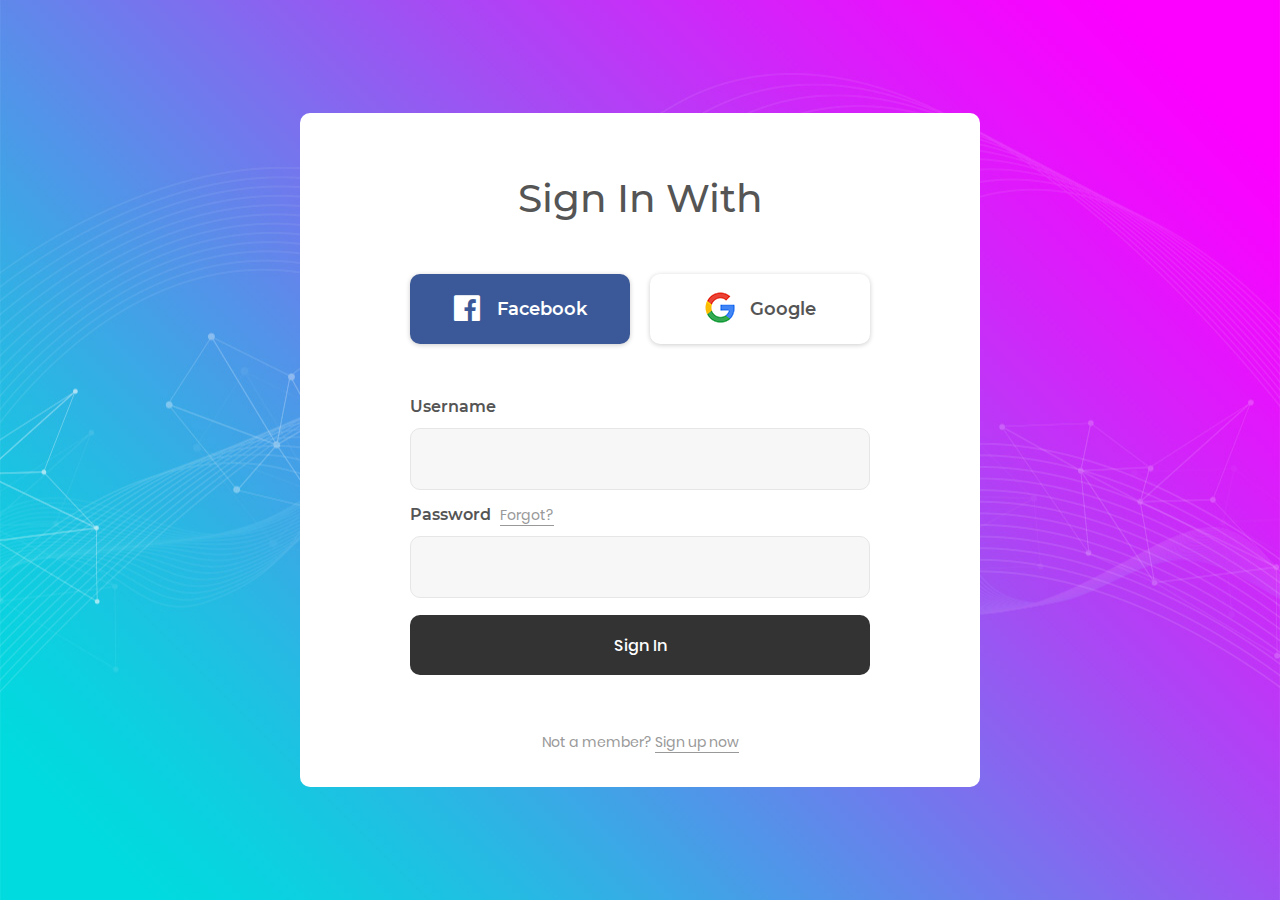
<file: index.html>
<!DOCTYPE html>
<html lang="en">

<head>
	<title>Login Page</title>
	<meta charset="UTF-8">
	<meta name="viewport" content="width=device-width, initial-scale=1">
	<!--===============================================================================================-->
	<link rel="icon" type="image/png" href="images/icons/favicon.ico" />
	<!--===============================================================================================-->
	<link rel="stylesheet" type="text/css" href="vendor/bootstrap/css/bootstrap.min.css">
	<!--===============================================================================================-->
	<link rel="stylesheet" type="text/css" href="fonts/font-awesome-4.7.0/css/font-awesome.min.css">
	<!--===============================================================================================-->
	<link rel="stylesheet" type="text/css" href="fonts/Linearicons-Free-v1.0.0/icon-font.min.css">
	<!--===============================================================================================-->
	<link rel="stylesheet" type="text/css" href="vendor/animate/animate.css">
	<!--===============================================================================================-->
	<link rel="stylesheet" type="text/css" href="vendor/css-hamburgers/hamburgers.min.css">
	<!--===============================================================================================-->
	<link rel="stylesheet" type="text/css" href="vendor/animsition/css/animsition.min.css">
	<!--===============================================================================================-->
	<link rel="stylesheet" type="text/css" href="vendor/select2/select2.min.css">
	<!--===============================================================================================-->
	<link rel="stylesheet" type="text/css" href="vendor/daterangepicker/daterangepicker.css">
	<!--===============================================================================================-->
	<link rel="stylesheet" type="text/css" href="css/util.css">
	<link rel="stylesheet" type="text/css" href="css/login.css">
	<!--===============================================================================================-->
</head>

<body>

	<div class="limiter">
		<div class="container-login100" style="background-image: url('images/bg-01.jpg');">
			<div class="wrap-login100 p-l-110 p-r-110 p-t-62 p-b-33">
				<form class="login100-form validate-form flex-sb flex-w">
					<span class="login100-form-title p-b-53">
						Sign In With
					</span>

					<a href="#" class="btn-face m-b-20">
						<i class="fa fa-facebook-official"></i>
						Facebook
					</a>

					<a href="#" class="btn-google m-b-20">
						<img src="images/icons/icon-google.png" alt="GOOGLE">
						Google
					</a>

					<div class="p-t-31 p-b-9">
						<span class="txt1">
							Username
						</span>
					</div>
					<div class="wrap-input100 validate-input" data-validate="Username is required">
						<input class="input100" type="text" name="username">
						<span class="focus-input100"></span>
					</div>

					<div class="p-t-13 p-b-9">
						<span class="txt1">
							Password
						</span>

						<a href="#" class="txt2 bo1 m-l-5">
							Forgot?
						</a>
					</div>
					<div class="wrap-input100 validate-input" data-validate="Password is required">
						<input class="input100" type="password" name="pass">
						<span class="focus-input100"></span>
					</div>

					<div class="container-login100-form-btn m-t-17">
						<button class="login100-form-btn">
							Sign In
						</button>
					</div>

					<div class="w-full text-center p-t-55">
						<span class="txt2">
							Not a member?
						</span>

						<a href="signup.html" class="txt2 bo1">
							Sign up now
						</a>
					</div>
				</form>
			</div>
		</div>
	</div>


	<div id="dropDownSelect1"></div>

	<!--===============================================================================================-->
	<script src="vendor/jquery/jquery-3.2.1.min.js"></script>
	<!--===============================================================================================-->
	<script src="vendor/animsition/js/animsition.min.js"></script>
	<!--===============================================================================================-->
	<script src="vendor/bootstrap/js/popper.js"></script>
	<script src="vendor/bootstrap/js/bootstrap.min.js"></script>
	<!--===============================================================================================-->
	<script src="vendor/select2/select2.min.js"></script>
	<!--===============================================================================================-->
	<script src="vendor/daterangepicker/moment.min.js"></script>
	<script src="vendor/daterangepicker/daterangepicker.js"></script>
	<!--===============================================================================================-->
	<script src="vendor/countdowntime/countdowntime.js"></script>
	<!--===============================================================================================-->
	<script src="js/main.js"></script>

</body>

</html>
</file>
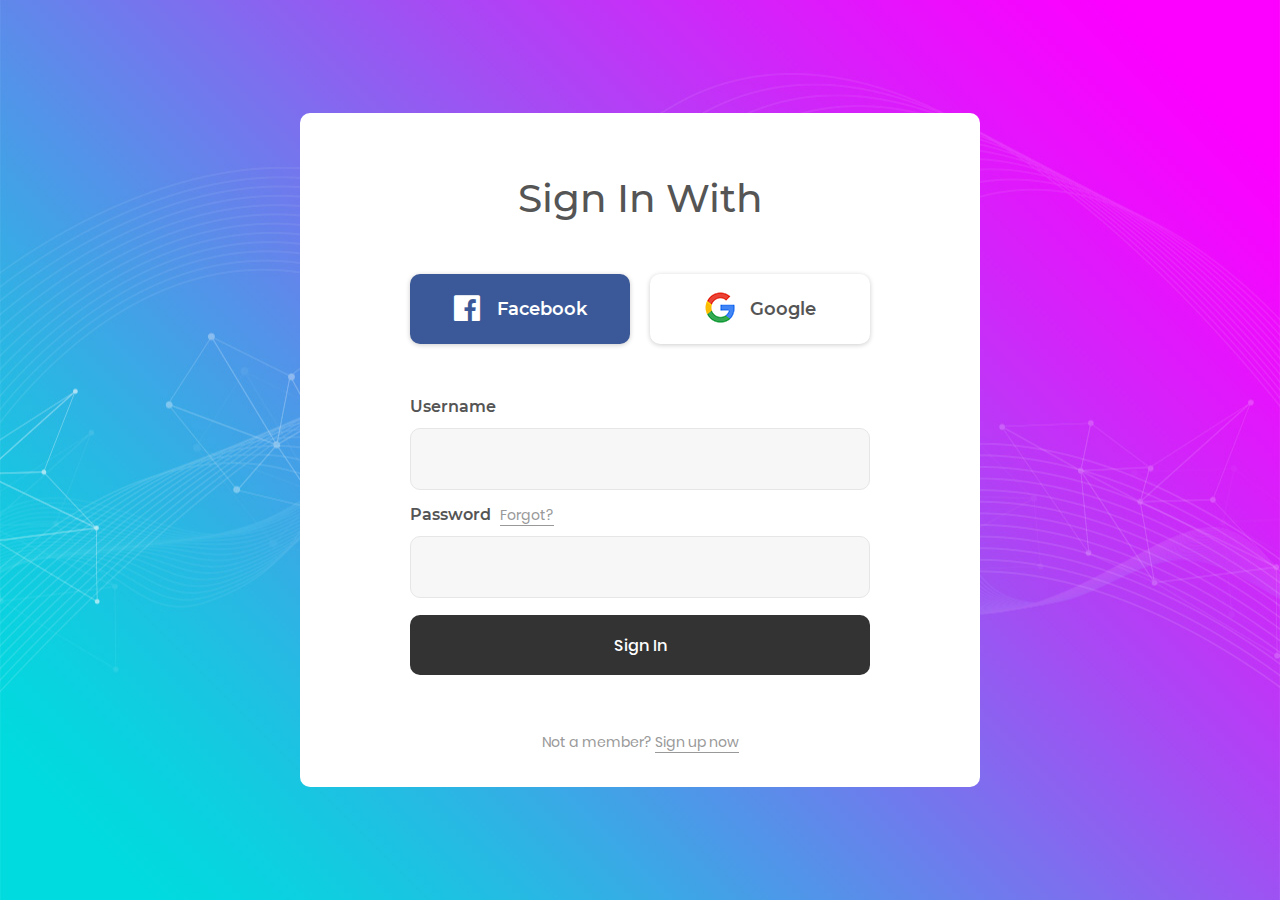
<file: login.html>
<!DOCTYPE html>
<html lang="en">

<head>
	<title>Login Page</title>
	<meta charset="UTF-8">
	<meta name="viewport" content="width=device-width, initial-scale=1">
	<!--===============================================================================================-->
	<link rel="icon" type="image/png" href="images/icons/favicon.ico" />
	<!--===============================================================================================-->
	<link rel="stylesheet" type="text/css" href="vendor/bootstrap/css/bootstrap.min.css">
	<!--===============================================================================================-->
	<link rel="stylesheet" type="text/css" href="fonts/font-awesome-4.7.0/css/font-awesome.min.css">
	<!--===============================================================================================-->
	<link rel="stylesheet" type="text/css" href="fonts/Linearicons-Free-v1.0.0/icon-font.min.css">
	<!--===============================================================================================-->
	<link rel="stylesheet" type="text/css" href="vendor/animate/animate.css">
	<!--===============================================================================================-->
	<link rel="stylesheet" type="text/css" href="vendor/css-hamburgers/hamburgers.min.css">
	<!--===============================================================================================-->
	<link rel="stylesheet" type="text/css" href="vendor/animsition/css/animsition.min.css">
	<!--===============================================================================================-->
	<link rel="stylesheet" type="text/css" href="vendor/select2/select2.min.css">
	<!--===============================================================================================-->
	<link rel="stylesheet" type="text/css" href="vendor/daterangepicker/daterangepicker.css">
	<!--===============================================================================================-->
	<link rel="stylesheet" type="text/css" href="css/util.css">
	<link rel="stylesheet" type="text/css" href="css/login.css">
	<!--===============================================================================================-->
</head>

<body>

	<div class="limiter">
		<div class="container-login100" style="background-image: url('images/bg-01.jpg');">
			<div class="wrap-login100 p-l-110 p-r-110 p-t-62 p-b-33">
				<form class="login100-form validate-form flex-sb flex-w">
					<span class="login100-form-title p-b-53">
						Sign In With
					</span>

					<a href="#" class="btn-face m-b-20">
						<i class="fa fa-facebook-official"></i>
						Facebook
					</a>

					<a href="#" class="btn-google m-b-20">
						<img src="images/icons/icon-google.png" alt="GOOGLE">
						Google
					</a>

					<div class="p-t-31 p-b-9">
						<span class="txt1">
							Username
						</span>
					</div>
					<div class="wrap-input100 validate-input" data-validate="Username is required">
						<input class="input100" type="text" name="username">
						<span class="focus-input100"></span>
					</div>

					<div class="p-t-13 p-b-9">
						<span class="txt1">
							Password
						</span>

						<a href="#" class="txt2 bo1 m-l-5">
							Forgot?
						</a>
					</div>
					<div class="wrap-input100 validate-input" data-validate="Password is required">
						<input class="input100" type="password" name="pass">
						<span class="focus-input100"></span>
					</div>

					<div class="container-login100-form-btn m-t-17">
						<button class="login100-form-btn">
							Sign In
						</button>
					</div>

					<div class="w-full text-center p-t-55">
						<span class="txt2">
							Not a member?
						</span>

						<a href="signup.html" class="txt2 bo1">
							Sign up now
						</a>
					</div>
				</form>
			</div>
		</div>
	</div>


	<div id="dropDownSelect1"></div>

	<!--===============================================================================================-->
	<script src="vendor/jquery/jquery-3.2.1.min.js"></script>
	<!--===============================================================================================-->
	<script src="vendor/animsition/js/animsition.min.js"></script>
	<!--===============================================================================================-->
	<script src="vendor/bootstrap/js/popper.js"></script>
	<script src="vendor/bootstrap/js/bootstrap.min.js"></script>
	<!--===============================================================================================-->
	<script src="vendor/select2/select2.min.js"></script>
	<!--===============================================================================================-->
	<script src="vendor/daterangepicker/moment.min.js"></script>
	<script src="vendor/daterangepicker/daterangepicker.js"></script>
	<!--===============================================================================================-->
	<script src="vendor/countdowntime/countdowntime.js"></script>
	<!--===============================================================================================-->
	<script src="js/main.js"></script>

</body>

</html>
</file>
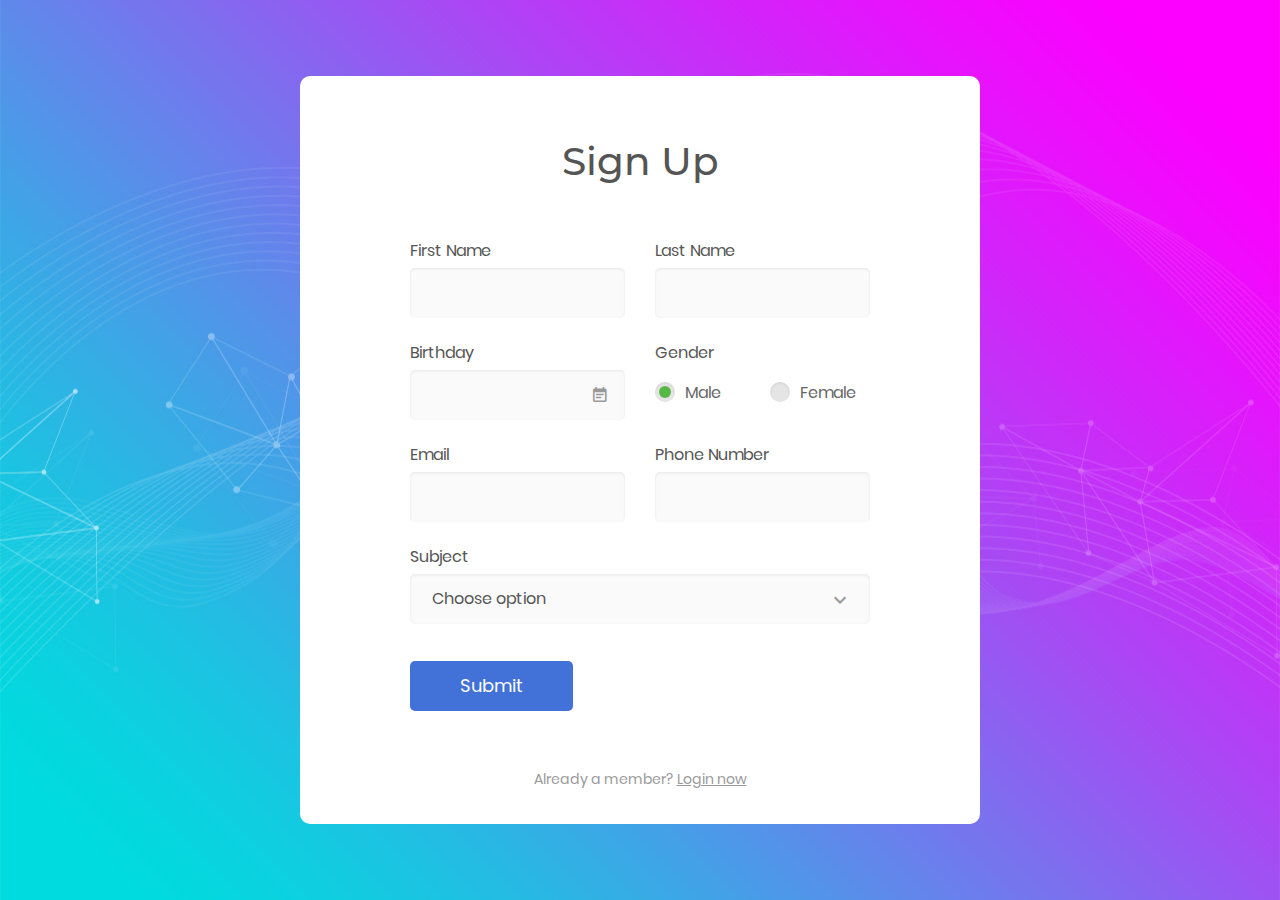
<file: signup.html>
<!DOCTYPE html>
<html lang="en">

<head>
    <!-- Required meta tags-->
    <meta charset="UTF-8">
    <meta name="viewport" content="width=device-width, initial-scale=1, shrink-to-fit=no">
    <meta name="description" content="Colorlib Templates">
    <meta name="author" content="Colorlib">
    <meta name="keywords" content="Colorlib Templates">

    <!-- Title Page-->
    <title>Sign Up Page</title>

    <!-- Icons font CSS-->
    <link href="vendor/mdi-font/css/material-design-iconic-font.min.css" rel="stylesheet" media="all">
    <link href="vendor/font-awesome-4.7/css/font-awesome.min.css" rel="stylesheet" media="all">
    <link rel="icon" type="image/png" href="images/icons/favicon.ico" />
    <!-- Font special for pages-->
    <link
        href="https://fonts.googleapis.com/css?family=Poppins:100,100i,200,200i,300,300i,400,400i,500,500i,600,600i,700,700i,800,800i,900,900i"
        rel="stylesheet">

    <!-- Vendor CSS-->
    <link href="vendor/select2/select2.min.css" rel="stylesheet" media="all">
    <link href="vendor/datepicker/daterangepicker.css" rel="stylesheet" media="all">

    <!-- Main CSS-->
    <link rel="stylesheet" type="text/css" href="css/util.css">
    <link rel="stylesheet" type="text/css" href="css/login.css">
    <link rel="stylesheet" type="text/css" href="css/signup.css">
</head>

<body>
    <div class="limiter">
        <div class="container-login100" style="background-image: url('images/bg-01.jpg');">
            <div class="wrap-login100 p-l-110 p-r-110 p-t-62 p-b-33">
                <form method="POST">
                    <span class="login100-form-title p-b-53">
                        Sign Up
                    </span>
                    <div class="row row-space">
                        <div class="col-2">
                            <div class="input-group">
                                <label class="label">first name</label>
                                <input class="input--style-4" type="text" name="first_name">
                            </div>
                        </div>
                        <div class="col-2">
                            <div class="input-group">
                                <label class="label">last name</label>
                                <input class="input--style-4" type="text" name="last_name">
                            </div>
                        </div>
                    </div>
                    <div class="row row-space">
                        <div class="col-2">
                            <div class="input-group">
                                <label class="label">Birthday</label>
                                <div class="input-group-icon">
                                    <input class="input--style-4 js-datepicker" type="text" name="birthday">
                                    <i class="zmdi zmdi-calendar-note input-icon js-btn-calendar"></i>
                                </div>
                            </div>
                        </div>
                        <div class="col-2">
                            <div class="input-group">
                                <label class="label">Gender</label>
                                <div class="p-t-10">
                                    <label class="radio-container m-r-45">Male
                                        <input type="radio" checked="checked" name="gender">
                                        <span class="checkmark"></span>
                                    </label>
                                    <label class="radio-container">Female
                                        <input type="radio" name="gender">
                                        <span class="checkmark"></span>
                                    </label>
                                </div>
                            </div>
                        </div>
                    </div>
                    <div class="row row-space">
                        <div class="col-2">
                            <div class="input-group">
                                <label class="label">Email</label>
                                <input class="input--style-4" type="email" name="email">
                            </div>
                        </div>
                        <div class="col-2">
                            <div class="input-group">
                                <label class="label">Phone Number</label>
                                <input class="input--style-4" type="text" name="phone">
                            </div>
                        </div>
                    </div>
                    <div class="input-group">
                        <label class="label">Subject</label>
                        <div class="rs-select2 js-select-simple select--no-search">
                            <select name="subject">
                                <option disabled="disabled" selected="selected">Choose option</option>
                                <option>Subject 1</option>
                                <option>Subject 2</option>
                                <option>Subject 3</option>
                            </select>
                            <div class="select-dropdown"></div>
                        </div>
                    </div>
                    <div class="p-t-15">
                        <button class="btn btn--radius-2 btn--blue" type="submit">Submit</button>
                    </div>


                    <div class="w-full text-center p-t-55">
                        <span class="txt2">
                            Already a member?
                        </span>

                        <a href="login.html" class="txt2">
                            Login now
                        </a>
                    </div>
                </form>
            </div>
        </div>
    </div>

    <!-- Jquery JS-->
    <script src="vendor/jquery/jquery.min.js"></script>
    <!-- Vendor JS-->
    <script src="vendor/select2/select2.min.js"></script>
    <script src="vendor/datepicker/moment.min.js"></script>
    <script src="vendor/datepicker/daterangepicker.js"></script>

    <!-- Main JS-->
    <script src="js/global.js"></script>

</body>

</html>
</file>
<file: vendor/daterangepicker/daterangepicker.css>
.daterangepicker {
  position: absolute;
  color: inherit;
  background-color: #fff;
  border-radius: 4px;
  width: 278px;
  padding: 4px;
  margin-top: 1px;
  top: 100px;
  left: 20px;
  /* Calendars */ }
  .daterangepicker:before, .daterangepicker:after {
    position: absolute;
    display: inline-block;
    border-bottom-color: rgba(0, 0, 0, 0.2);
    content: ''; }
  .daterangepicker:before {
    top: -7px;
    border-right: 7px solid transparent;
    border-left: 7px solid transparent;
    border-bottom: 7px solid #ccc; }
  .daterangepicker:after {
    top: -6px;
    border-right: 6px solid transparent;
    border-bottom: 6px solid #fff;
    border-left: 6px solid transparent; }
  .daterangepicker.opensleft:before {
    right: 9px; }
  .daterangepicker.opensleft:after {
    right: 10px; }
  .daterangepicker.openscenter:before {
    left: 0;
    right: 0;
    width: 0;
    margin-left: auto;
    margin-right: auto; }
  .daterangepicker.openscenter:after {
    left: 0;
    right: 0;
    width: 0;
    margin-left: auto;
    margin-right: auto; }
  .daterangepicker.opensright:before {
    left: 9px; }
  .daterangepicker.opensright:after {
    left: 10px; }
  .daterangepicker.dropup {
    margin-top: -5px; }
    .daterangepicker.dropup:before {
      top: initial;
      bottom: -7px;
      border-bottom: initial;
      border-top: 7px solid #ccc; }
    .daterangepicker.dropup:after {
      top: initial;
      bottom: -6px;
      border-bottom: initial;
      border-top: 6px solid #fff; }
  .daterangepicker.dropdown-menu {
    max-width: none;
    z-index: 3001; }
  .daterangepicker.single .ranges, .daterangepicker.single .calendar {
    float: none; }
  .daterangepicker.show-calendar .calendar {
    display: block; }
  .daterangepicker .calendar {
    display: none;
    max-width: 270px;
    margin: 4px; }
    .daterangepicker .calendar.single .calendar-table {
      border: none; }
    .daterangepicker .calendar th, .daterangepicker .calendar td {
      white-space: nowrap;
      text-align: center;
      min-width: 32px; }
  .daterangepicker .calendar-table {
    border: 1px solid #fff;
    padding: 4px;
    border-radius: 4px;
    background-color: #fff; }
  .daterangepicker table {
    width: 100%;
    margin: 0; }
  .daterangepicker td, .daterangepicker th {
    text-align: center;
    width: 20px;
    height: 20px;
    border-radius: 4px;
    border: 1px solid transparent;
    white-space: nowrap;
    cursor: pointer; }
    .daterangepicker td.available:hover, .daterangepicker th.available:hover {
      background-color: #eee;
      border-color: transparent;
      color: inherit; }
    .daterangepicker td.week, .daterangepicker th.week {
      font-size: 80%;
      color: #ccc; }
  .daterangepicker td.off, .daterangepicker td.off.in-range, .daterangepicker td.off.start-date, .daterangepicker td.off.end-date {
    background-color: #fff;
    border-color: transparent;
    color: #999; }
  .daterangepicker td.in-range {
    background-color: #ebf4f8;
    border-color: transparent;
    color: #000;
    border-radius: 0; }
  .daterangepicker td.start-date {
    border-radius: 4px 0 0 4px; }
  .daterangepicker td.end-date {
    border-radius: 0 4px 4px 0; }
  .daterangepicker td.start-date.end-date {
    border-radius: 4px; }
  .daterangepicker td.active, .daterangepicker td.active:hover {
    background-color: #357ebd;
    border-color: transparent;
    color: #fff; }
  .daterangepicker th.month {
    width: auto; }
  .daterangepicker td.disabled, .daterangepicker option.disabled {
    color: #999;
    cursor: not-allowed;
    text-decoration: line-through; }
  .daterangepicker select.monthselect, .daterangepicker select.yearselect {
    font-size: 12px;
    padding: 1px;
    height: auto;
    margin: 0;
    cursor: default; }
  .daterangepicker select.monthselect {
    margin-right: 2%;
    width: 56%; }
  .daterangepicker select.yearselect {
    width: 40%; }
  .daterangepicker select.hourselect, .daterangepicker select.minuteselect, .daterangepicker select.secondselect, .daterangepicker select.ampmselect {
    width: 50px;
    margin-bottom: 0; }
  .daterangepicker .input-mini {
    border: 1px solid #ccc;
    border-radius: 4px;
    color: #555;
    height: 30px;
    line-height: 30px;
    display: block;
    vertical-align: middle;
    margin: 0 0 5px 0;
    padding: 0 6px 0 28px;
    width: 100%; }
    .daterangepicker .input-mini.active {
      border: 1px solid #08c;
      border-radius: 4px; }
  .daterangepicker .daterangepicker_input {
    position: relative; }
    .daterangepicker .daterangepicker_input i {
      position: absolute;
      left: 8px;
      top: 8px; }
  .daterangepicker.rtl .input-mini {
    padding-right: 28px;
    padding-left: 6px; }
  .daterangepicker.rtl .daterangepicker_input i {
    left: auto;
    right: 8px; }
  .daterangepicker .calendar-time {
    text-align: center;
    margin: 5px auto;
    line-height: 30px;
    position: relative;
    padding-left: 28px; }
    .daterangepicker .calendar-time select.disabled {
      color: #ccc;
      cursor: not-allowed; }

.ranges {
  font-size: 11px;
  float: none;
  margin: 4px;
  text-align: left; }
  .ranges ul {
    list-style: none;
    margin: 0 auto;
    padding: 0;
    width: 100%; }
  .ranges li {
    font-size: 13px;
    background-color: #f5f5f5;
    border: 1px solid #f5f5f5;
    border-radius: 4px;
    color: #08c;
    padding: 3px 12px;
    margin-bottom: 8px;
    cursor: pointer; }
    .ranges li:hover {
      background-color: #08c;
      border: 1px solid #08c;
      color: #fff; }
    .ranges li.active {
      background-color: #08c;
      border: 1px solid #08c;
      color: #fff; }

/*  Larger Screen Styling */
@media (min-width: 564px) {
  .daterangepicker {
    width: auto; }
    .daterangepicker .ranges ul {
      width: 160px; }
    .daterangepicker.single .ranges ul {
      width: 100%; }
    .daterangepicker.single .calendar.left {
      clear: none; }
    .daterangepicker.single.ltr .ranges, .daterangepicker.single.ltr .calendar {
      float: left; }
    .daterangepicker.single.rtl .ranges, .daterangepicker.single.rtl .calendar {
      float: right; }
    .daterangepicker.ltr {
      direction: ltr;
      text-align: left; }
      .daterangepicker.ltr .calendar.left {
        clear: left;
        margin-right: 0; }
        .daterangepicker.ltr .calendar.left .calendar-table {
          border-right: none;
          border-top-right-radius: 0;
          border-bottom-right-radius: 0; }
      .daterangepicker.ltr .calendar.right {
        margin-left: 0; }
        .daterangepicker.ltr .calendar.right .calendar-table {
          border-left: none;
          border-top-left-radius: 0;
          border-bottom-left-radius: 0; }
      .daterangepicker.ltr .left .daterangepicker_input {
        padding-right: 12px; }
      .daterangepicker.ltr .calendar.left .calendar-table {
        padding-right: 12px; }
      .daterangepicker.ltr .ranges, .daterangepicker.ltr .calendar {
        float: left; }
    .daterangepicker.rtl {
      direction: rtl;
      text-align: right; }
      .daterangepicker.rtl .calendar.left {
        clear: right;
        margin-left: 0; }
        .daterangepicker.rtl .calendar.left .calendar-table {
          border-left: none;
          border-top-left-radius: 0;
          border-bottom-left-radius: 0; }
      .daterangepicker.rtl .calendar.right {
        margin-right: 0; }
        .daterangepicker.rtl .calendar.right .calendar-table {
          border-right: none;
          border-top-right-radius: 0;
          border-bottom-right-radius: 0; }
      .daterangepicker.rtl .left .daterangepicker_input {
        padding-left: 12px; }
      .daterangepicker.rtl .calendar.left .calendar-table {
        padding-left: 12px; }
      .daterangepicker.rtl .ranges, .daterangepicker.rtl .calendar {
        text-align: right;
        float: right; } }
@media (min-width: 730px) {
  .daterangepicker .ranges {
    width: auto; }
  .daterangepicker.ltr .ranges {
    float: left; }
  .daterangepicker.rtl .ranges {
    float: right; }
  .daterangepicker .calendar.left {
    clear: none !important; } }
</file>
<file: css/util.css>
/*[ FONT SIZE ]
///////////////////////////////////////////////////////////
*/
.fs-1 {font-size: 1px;}
.fs-2 {font-size: 2px;}
.fs-3 {font-size: 3px;}
.fs-4 {font-size: 4px;}
.fs-5 {font-size: 5px;}
.fs-6 {font-size: 6px;}
.fs-7 {font-size: 7px;}
.fs-8 {font-size: 8px;}
.fs-9 {font-size: 9px;}
.fs-10 {font-size: 10px;}
.fs-11 {font-size: 11px;}
.fs-12 {font-size: 12px;}
.fs-13 {font-size: 13px;}
.fs-14 {font-size: 14px;}
.fs-15 {font-size: 15px;}
.fs-16 {font-size: 16px;}
.fs-17 {font-size: 17px;}
.fs-18 {font-size: 18px;}
.fs-19 {font-size: 19px;}
.fs-20 {font-size: 20px;}
.fs-21 {font-size: 21px;}
.fs-22 {font-size: 22px;}
.fs-23 {font-size: 23px;}
.fs-24 {font-size: 24px;}
.fs-25 {font-size: 25px;}
.fs-26 {font-size: 26px;}
.fs-27 {font-size: 27px;}
.fs-28 {font-size: 28px;}
.fs-29 {font-size: 29px;}
.fs-30 {font-size: 30px;}
.fs-31 {font-size: 31px;}
.fs-32 {font-size: 32px;}
.fs-33 {font-size: 33px;}
.fs-34 {font-size: 34px;}
.fs-35 {font-size: 35px;}
.fs-36 {font-size: 36px;}
.fs-37 {font-size: 37px;}
.fs-38 {font-size: 38px;}
.fs-39 {font-size: 39px;}
.fs-40 {font-size: 40px;}
.fs-41 {font-size: 41px;}
.fs-42 {font-size: 42px;}
.fs-43 {font-size: 43px;}
.fs-44 {font-size: 44px;}
.fs-45 {font-size: 45px;}
.fs-46 {font-size: 46px;}
.fs-47 {font-size: 47px;}
.fs-48 {font-size: 48px;}
.fs-49 {font-size: 49px;}
.fs-50 {font-size: 50px;}
.fs-51 {font-size: 51px;}
.fs-52 {font-size: 52px;}
.fs-53 {font-size: 53px;}
.fs-54 {font-size: 54px;}
.fs-55 {font-size: 55px;}
.fs-56 {font-size: 56px;}
.fs-57 {font-size: 57px;}
.fs-58 {font-size: 58px;}
.fs-59 {font-size: 59px;}
.fs-60 {font-size: 60px;}
.fs-61 {font-size: 61px;}
.fs-62 {font-size: 62px;}
.fs-63 {font-size: 63px;}
.fs-64 {font-size: 64px;}
.fs-65 {font-size: 65px;}
.fs-66 {font-size: 66px;}
.fs-67 {font-size: 67px;}
.fs-68 {font-size: 68px;}
.fs-69 {font-size: 69px;}
.fs-70 {font-size: 70px;}
.fs-71 {font-size: 71px;}
.fs-72 {font-size: 72px;}
.fs-73 {font-size: 73px;}
.fs-74 {font-size: 74px;}
.fs-75 {font-size: 75px;}
.fs-76 {font-size: 76px;}
.fs-77 {font-size: 77px;}
.fs-78 {font-size: 78px;}
.fs-79 {font-size: 79px;}
.fs-80 {font-size: 80px;}
.fs-81 {font-size: 81px;}
.fs-82 {font-size: 82px;}
.fs-83 {font-size: 83px;}
.fs-84 {font-size: 84px;}
.fs-85 {font-size: 85px;}
.fs-86 {font-size: 86px;}
.fs-87 {font-size: 87px;}
.fs-88 {font-size: 88px;}
.fs-89 {font-size: 89px;}
.fs-90 {font-size: 90px;}
.fs-91 {font-size: 91px;}
.fs-92 {font-size: 92px;}
.fs-93 {font-size: 93px;}
.fs-94 {font-size: 94px;}
.fs-95 {font-size: 95px;}
.fs-96 {font-size: 96px;}
.fs-97 {font-size: 97px;}
.fs-98 {font-size: 98px;}
.fs-99 {font-size: 99px;}
.fs-100 {font-size: 100px;}
.fs-101 {font-size: 101px;}
.fs-102 {font-size: 102px;}
.fs-103 {font-size: 103px;}
.fs-104 {font-size: 104px;}
.fs-105 {font-size: 105px;}
.fs-106 {font-size: 106px;}
.fs-107 {font-size: 107px;}
.fs-108 {font-size: 108px;}
.fs-109 {font-size: 109px;}
.fs-110 {font-size: 110px;}
.fs-111 {font-size: 111px;}
.fs-112 {font-size: 112px;}
.fs-113 {font-size: 113px;}
.fs-114 {font-size: 114px;}
.fs-115 {font-size: 115px;}
.fs-116 {font-size: 116px;}
.fs-117 {font-size: 117px;}
.fs-118 {font-size: 118px;}
.fs-119 {font-size: 119px;}
.fs-120 {font-size: 120px;}
.fs-121 {font-size: 121px;}
.fs-122 {font-size: 122px;}
.fs-123 {font-size: 123px;}
.fs-124 {font-size: 124px;}
.fs-125 {font-size: 125px;}
.fs-126 {font-size: 126px;}
.fs-127 {font-size: 127px;}
.fs-128 {font-size: 128px;}
.fs-129 {font-size: 129px;}
.fs-130 {font-size: 130px;}
.fs-131 {font-size: 131px;}
.fs-132 {font-size: 132px;}
.fs-133 {font-size: 133px;}
.fs-134 {font-size: 134px;}
.fs-135 {font-size: 135px;}
.fs-136 {font-size: 136px;}
.fs-137 {font-size: 137px;}
.fs-138 {font-size: 138px;}
.fs-139 {font-size: 139px;}
.fs-140 {font-size: 140px;}
.fs-141 {font-size: 141px;}
.fs-142 {font-size: 142px;}
.fs-143 {font-size: 143px;}
.fs-144 {font-size: 144px;}
.fs-145 {font-size: 145px;}
.fs-146 {font-size: 146px;}
.fs-147 {font-size: 147px;}
.fs-148 {font-size: 148px;}
.fs-149 {font-size: 149px;}
.fs-150 {font-size: 150px;}
.fs-151 {font-size: 151px;}
.fs-152 {font-size: 152px;}
.fs-153 {font-size: 153px;}
.fs-154 {font-size: 154px;}
.fs-155 {font-size: 155px;}
.fs-156 {font-size: 156px;}
.fs-157 {font-size: 157px;}
.fs-158 {font-size: 158px;}
.fs-159 {font-size: 159px;}
.fs-160 {font-size: 160px;}
.fs-161 {font-size: 161px;}
.fs-162 {font-size: 162px;}
.fs-163 {font-size: 163px;}
.fs-164 {font-size: 164px;}
.fs-165 {font-size: 165px;}
.fs-166 {font-size: 166px;}
.fs-167 {font-size: 167px;}
.fs-168 {font-size: 168px;}
.fs-169 {font-size: 169px;}
.fs-170 {font-size: 170px;}
.fs-171 {font-size: 171px;}
.fs-172 {font-size: 172px;}
.fs-173 {font-size: 173px;}
.fs-174 {font-size: 174px;}
.fs-175 {font-size: 175px;}
.fs-176 {font-size: 176px;}
.fs-177 {font-size: 177px;}
.fs-178 {font-size: 178px;}
.fs-179 {font-size: 179px;}
.fs-180 {font-size: 180px;}
.fs-181 {font-size: 181px;}
.fs-182 {font-size: 182px;}
.fs-183 {font-size: 183px;}
.fs-184 {font-size: 184px;}
.fs-185 {font-size: 185px;}
.fs-186 {font-size: 186px;}
.fs-187 {font-size: 187px;}
.fs-188 {font-size: 188px;}
.fs-189 {font-size: 189px;}
.fs-190 {font-size: 190px;}
.fs-191 {font-size: 191px;}
.fs-192 {font-size: 192px;}
.fs-193 {font-size: 193px;}
.fs-194 {font-size: 194px;}
.fs-195 {font-size: 195px;}
.fs-196 {font-size: 196px;}
.fs-197 {font-size: 197px;}
.fs-198 {font-size: 198px;}
.fs-199 {font-size: 199px;}
.fs-200 {font-size: 200px;}

/*[ PADDING ]
///////////////////////////////////////////////////////////
*/
.p-t-0 {padding-top: 0px;}
.p-t-1 {padding-top: 1px;}
.p-t-2 {padding-top: 2px;}
.p-t-3 {padding-top: 3px;}
.p-t-4 {padding-top: 4px;}
.p-t-5 {padding-top: 5px;}
.p-t-6 {padding-top: 6px;}
.p-t-7 {padding-top: 7px;}
.p-t-8 {padding-top: 8px;}
.p-t-9 {padding-top: 9px;}
.p-t-10 {padding-top: 10px;}
.p-t-11 {padding-top: 11px;}
.p-t-12 {padding-top: 12px;}
.p-t-13 {padding-top: 13px;}
.p-t-14 {padding-top: 14px;}
.p-t-15 {padding-top: 15px;}
.p-t-16 {padding-top: 16px;}
.p-t-17 {padding-top: 17px;}
.p-t-18 {padding-top: 18px;}
.p-t-19 {padding-top: 19px;}
.p-t-20 {padding-top: 20px;}
.p-t-21 {padding-top: 21px;}
.p-t-22 {padding-top: 22px;}
.p-t-23 {padding-top: 23px;}
.p-t-24 {padding-top: 24px;}
.p-t-25 {padding-top: 25px;}
.p-t-26 {padding-top: 26px;}
.p-t-27 {padding-top: 27px;}
.p-t-28 {padding-top: 28px;}
.p-t-29 {padding-top: 29px;}
.p-t-30 {padding-top: 30px;}
.p-t-31 {padding-top: 31px;}
.p-t-32 {padding-top: 32px;}
.p-t-33 {padding-top: 33px;}
.p-t-34 {padding-top: 34px;}
.p-t-35 {padding-top: 35px;}
.p-t-36 {padding-top: 36px;}
.p-t-37 {padding-top: 37px;}
.p-t-38 {padding-top: 38px;}
.p-t-39 {padding-top: 39px;}
.p-t-40 {padding-top: 40px;}
.p-t-41 {padding-top: 41px;}
.p-t-42 {padding-top: 42px;}
.p-t-43 {padding-top: 43px;}
.p-t-44 {padding-top: 44px;}
.p-t-45 {padding-top: 45px;}
.p-t-46 {padding-top: 46px;}
.p-t-47 {padding-top: 47px;}
.p-t-48 {padding-top: 48px;}
.p-t-49 {padding-top: 49px;}
.p-t-50 {padding-top: 50px;}
.p-t-51 {padding-top: 51px;}
.p-t-52 {padding-top: 52px;}
.p-t-53 {padding-top: 53px;}
.p-t-54 {padding-top: 54px;}
.p-t-55 {padding-top: 55px;}
.p-t-56 {padding-top: 56px;}
.p-t-57 {padding-top: 57px;}
.p-t-58 {padding-top: 58px;}
.p-t-59 {padding-top: 59px;}
.p-t-60 {padding-top: 60px;}
.p-t-61 {padding-top: 61px;}
.p-t-62 {padding-top: 62px;}
.p-t-63 {padding-top: 63px;}
.p-t-64 {padding-top: 64px;}
.p-t-65 {padding-top: 65px;}
.p-t-66 {padding-top: 66px;}
.p-t-67 {padding-top: 67px;}
.p-t-68 {padding-top: 68px;}
.p-t-69 {padding-top: 69px;}
.p-t-70 {padding-top: 70px;}
.p-t-71 {padding-top: 71px;}
.p-t-72 {padding-top: 72px;}
.p-t-73 {padding-top: 73px;}
.p-t-74 {padding-top: 74px;}
.p-t-75 {padding-top: 75px;}
.p-t-76 {padding-top: 76px;}
.p-t-77 {padding-top: 77px;}
.p-t-78 {padding-top: 78px;}
.p-t-79 {padding-top: 79px;}
.p-t-80 {padding-top: 80px;}
.p-t-81 {padding-top: 81px;}
.p-t-82 {padding-top: 82px;}
.p-t-83 {padding-top: 83px;}
.p-t-84 {padding-top: 84px;}
.p-t-85 {padding-top: 85px;}
.p-t-86 {padding-top: 86px;}
.p-t-87 {padding-top: 87px;}
.p-t-88 {padding-top: 88px;}
.p-t-89 {padding-top: 89px;}
.p-t-90 {padding-top: 90px;}
.p-t-91 {padding-top: 91px;}
.p-t-92 {padding-top: 92px;}
.p-t-93 {padding-top: 93px;}
.p-t-94 {padding-top: 94px;}
.p-t-95 {padding-top: 95px;}
.p-t-96 {padding-top: 96px;}
.p-t-97 {padding-top: 97px;}
.p-t-98 {padding-top: 98px;}
.p-t-99 {padding-top: 99px;}
.p-t-100 {padding-top: 100px;}
.p-t-101 {padding-top: 101px;}
.p-t-102 {padding-top: 102px;}
.p-t-103 {padding-top: 103px;}
.p-t-104 {padding-top: 104px;}
.p-t-105 {padding-top: 105px;}
.p-t-106 {padding-top: 106px;}
.p-t-107 {padding-top: 107px;}
.p-t-108 {padding-top: 108px;}
.p-t-109 {padding-top: 109px;}
.p-t-110 {padding-top: 110px;}
.p-t-111 {padding-top: 111px;}
.p-t-112 {padding-top: 112px;}
.p-t-113 {padding-top: 113px;}
.p-t-114 {padding-top: 114px;}
.p-t-115 {padding-top: 115px;}
.p-t-116 {padding-top: 116px;}
.p-t-117 {padding-top: 117px;}
.p-t-118 {padding-top: 118px;}
.p-t-119 {padding-top: 119px;}
.p-t-120 {padding-top: 120px;}
.p-t-121 {padding-top: 121px;}
.p-t-122 {padding-top: 122px;}
.p-t-123 {padding-top: 123px;}
.p-t-124 {padding-top: 124px;}
.p-t-125 {padding-top: 125px;}
.p-t-126 {padding-top: 126px;}
.p-t-127 {padding-top: 127px;}
.p-t-128 {padding-top: 128px;}
.p-t-129 {padding-top: 129px;}
.p-t-130 {padding-top: 130px;}
.p-t-131 {padding-top: 131px;}
.p-t-132 {padding-top: 132px;}
.p-t-133 {padding-top: 133px;}
.p-t-134 {padding-top: 134px;}
.p-t-135 {padding-top: 135px;}
.p-t-136 {padding-top: 136px;}
.p-t-137 {padding-top: 137px;}
.p-t-138 {padding-top: 138px;}
.p-t-139 {padding-top: 139px;}
.p-t-140 {padding-top: 140px;}
.p-t-141 {padding-top: 141px;}
.p-t-142 {padding-top: 142px;}
.p-t-143 {padding-top: 143px;}
.p-t-144 {padding-top: 144px;}
.p-t-145 {padding-top: 145px;}
.p-t-146 {padding-top: 146px;}
.p-t-147 {padding-top: 147px;}
.p-t-148 {padding-top: 148px;}
.p-t-149 {padding-top: 149px;}
.p-t-150 {padding-top: 150px;}
.p-t-151 {padding-top: 151px;}
.p-t-152 {padding-top: 152px;}
.p-t-153 {padding-top: 153px;}
.p-t-154 {padding-top: 154px;}
.p-t-155 {padding-top: 155px;}
.p-t-156 {padding-top: 156px;}
.p-t-157 {padding-top: 157px;}
.p-t-158 {padding-top: 158px;}
.p-t-159 {padding-top: 159px;}
.p-t-160 {padding-top: 160px;}
.p-t-161 {padding-top: 161px;}
.p-t-162 {padding-top: 162px;}
.p-t-163 {padding-top: 163px;}
.p-t-164 {padding-top: 164px;}
.p-t-165 {padding-top: 165px;}
.p-t-166 {padding-top: 166px;}
.p-t-167 {padding-top: 167px;}
.p-t-168 {padding-top: 168px;}
.p-t-169 {padding-top: 169px;}
.p-t-170 {padding-top: 170px;}
.p-t-171 {padding-top: 171px;}
.p-t-172 {padding-top: 172px;}
.p-t-173 {padding-top: 173px;}
.p-t-174 {padding-top: 174px;}
.p-t-175 {padding-top: 175px;}
.p-t-176 {padding-top: 176px;}
.p-t-177 {padding-top: 177px;}
.p-t-178 {padding-top: 178px;}
.p-t-179 {padding-top: 179px;}
.p-t-180 {padding-top: 180px;}
.p-t-181 {padding-top: 181px;}
.p-t-182 {padding-top: 182px;}
.p-t-183 {padding-top: 183px;}
.p-t-184 {padding-top: 184px;}
.p-t-185 {padding-top: 185px;}
.p-t-186 {padding-top: 186px;}
.p-t-187 {padding-top: 187px;}
.p-t-188 {padding-top: 188px;}
.p-t-189 {padding-top: 189px;}
.p-t-190 {padding-top: 190px;}
.p-t-191 {padding-top: 191px;}
.p-t-192 {padding-top: 192px;}
.p-t-193 {padding-top: 193px;}
.p-t-194 {padding-top: 194px;}
.p-t-195 {padding-top: 195px;}
.p-t-196 {padding-top: 196px;}
.p-t-197 {padding-top: 197px;}
.p-t-198 {padding-top: 198px;}
.p-t-199 {padding-top: 199px;}
.p-t-200 {padding-top: 200px;}
.p-t-201 {padding-top: 201px;}
.p-t-202 {padding-top: 202px;}
.p-t-203 {padding-top: 203px;}
.p-t-204 {padding-top: 204px;}
.p-t-205 {padding-top: 205px;}
.p-t-206 {padding-top: 206px;}
.p-t-207 {padding-top: 207px;}
.p-t-208 {padding-top: 208px;}
.p-t-209 {padding-top: 209px;}
.p-t-210 {padding-top: 210px;}
.p-t-211 {padding-top: 211px;}
.p-t-212 {padding-top: 212px;}
.p-t-213 {padding-top: 213px;}
.p-t-214 {padding-top: 214px;}
.p-t-215 {padding-top: 215px;}
.p-t-216 {padding-top: 216px;}
.p-t-217 {padding-top: 217px;}
.p-t-218 {padding-top: 218px;}
.p-t-219 {padding-top: 219px;}
.p-t-220 {padding-top: 220px;}
.p-t-221 {padding-top: 221px;}
.p-t-222 {padding-top: 222px;}
.p-t-223 {padding-top: 223px;}
.p-t-224 {padding-top: 224px;}
.p-t-225 {padding-top: 225px;}
.p-t-226 {padding-top: 226px;}
.p-t-227 {padding-top: 227px;}
.p-t-228 {padding-top: 228px;}
.p-t-229 {padding-top: 229px;}
.p-t-230 {padding-top: 230px;}
.p-t-231 {padding-top: 231px;}
.p-t-232 {padding-top: 232px;}
.p-t-233 {padding-top: 233px;}
.p-t-234 {padding-top: 234px;}
.p-t-235 {padding-top: 235px;}
.p-t-236 {padding-top: 236px;}
.p-t-237 {padding-top: 237px;}
.p-t-238 {padding-top: 238px;}
.p-t-239 {padding-top: 239px;}
.p-t-240 {padding-top: 240px;}
.p-t-241 {padding-top: 241px;}
.p-t-242 {padding-top: 242px;}
.p-t-243 {padding-top: 243px;}
.p-t-244 {padding-top: 244px;}
.p-t-245 {padding-top: 245px;}
.p-t-246 {padding-top: 246px;}
.p-t-247 {padding-top: 247px;}
.p-t-248 {padding-top: 248px;}
.p-t-249 {padding-top: 249px;}
.p-t-250 {padding-top: 250px;}
.p-b-0 {padding-bottom: 0px;}
.p-b-1 {padding-bottom: 1px;}
.p-b-2 {padding-bottom: 2px;}
.p-b-3 {padding-bottom: 3px;}
.p-b-4 {padding-bottom: 4px;}
.p-b-5 {padding-bottom: 5px;}
.p-b-6 {padding-bottom: 6px;}
.p-b-7 {padding-bottom: 7px;}
.p-b-8 {padding-bottom: 8px;}
.p-b-9 {padding-bottom: 9px;}
.p-b-10 {padding-bottom: 10px;}
.p-b-11 {padding-bottom: 11px;}
.p-b-12 {padding-bottom: 12px;}
.p-b-13 {padding-bottom: 13px;}
.p-b-14 {padding-bottom: 14px;}
.p-b-15 {padding-bottom: 15px;}
.p-b-16 {padding-bottom: 16px;}
.p-b-17 {padding-bottom: 17px;}
.p-b-18 {padding-bottom: 18px;}
.p-b-19 {padding-bottom: 19px;}
.p-b-20 {padding-bottom: 20px;}
.p-b-21 {padding-bottom: 21px;}
.p-b-22 {padding-bottom: 22px;}
.p-b-23 {padding-bottom: 23px;}
.p-b-24 {padding-bottom: 24px;}
.p-b-25 {padding-bottom: 25px;}
.p-b-26 {padding-bottom: 26px;}
.p-b-27 {padding-bottom: 27px;}
.p-b-28 {padding-bottom: 28px;}
.p-b-29 {padding-bottom: 29px;}
.p-b-30 {padding-bottom: 30px;}
.p-b-31 {padding-bottom: 31px;}
.p-b-32 {padding-bottom: 32px;}
.p-b-33 {padding-bottom: 33px;}
.p-b-34 {padding-bottom: 34px;}
.p-b-35 {padding-bottom: 35px;}
.p-b-36 {padding-bottom: 36px;}
.p-b-37 {padding-bottom: 37px;}
.p-b-38 {padding-bottom: 38px;}
.p-b-39 {padding-bottom: 39px;}
.p-b-40 {padding-bottom: 40px;}
.p-b-41 {padding-bottom: 41px;}
.p-b-42 {padding-bottom: 42px;}
.p-b-43 {padding-bottom: 43px;}
.p-b-44 {padding-bottom: 44px;}
.p-b-45 {padding-bottom: 45px;}
.p-b-46 {padding-bottom: 46px;}
.p-b-47 {padding-bottom: 47px;}
.p-b-48 {padding-bottom: 48px;}
.p-b-49 {padding-bottom: 49px;}
.p-b-50 {padding-bottom: 50px;}
.p-b-51 {padding-bottom: 51px;}
.p-b-52 {padding-bottom: 52px;}
.p-b-53 {padding-bottom: 53px;}
.p-b-54 {padding-bottom: 54px;}
.p-b-55 {padding-bottom: 55px;}
.p-b-56 {padding-bottom: 56px;}
.p-b-57 {padding-bottom: 57px;}
.p-b-58 {padding-bottom: 58px;}
.p-b-59 {padding-bottom: 59px;}
.p-b-60 {padding-bottom: 60px;}
.p-b-61 {padding-bottom: 61px;}
.p-b-62 {padding-bottom: 62px;}
.p-b-63 {padding-bottom: 63px;}
.p-b-64 {padding-bottom: 64px;}
.p-b-65 {padding-bottom: 65px;}
.p-b-66 {padding-bottom: 66px;}
.p-b-67 {padding-bottom: 67px;}
.p-b-68 {padding-bottom: 68px;}
.p-b-69 {padding-bottom: 69px;}
.p-b-70 {padding-bottom: 70px;}
.p-b-71 {padding-bottom: 71px;}
.p-b-72 {padding-bottom: 72px;}
.p-b-73 {padding-bottom: 73px;}
.p-b-74 {padding-bottom: 74px;}
.p-b-75 {padding-bottom: 75px;}
.p-b-76 {padding-bottom: 76px;}
.p-b-77 {padding-bottom: 77px;}
.p-b-78 {padding-bottom: 78px;}
.p-b-79 {padding-bottom: 79px;}
.p-b-80 {padding-bottom: 80px;}
.p-b-81 {padding-bottom: 81px;}
.p-b-82 {padding-bottom: 82px;}
.p-b-83 {padding-bottom: 83px;}
.p-b-84 {padding-bottom: 84px;}
.p-b-85 {padding-bottom: 85px;}
.p-b-86 {padding-bottom: 86px;}
.p-b-87 {padding-bottom: 87px;}
.p-b-88 {padding-bottom: 88px;}
.p-b-89 {padding-bottom: 89px;}
.p-b-90 {padding-bottom: 90px;}
.p-b-91 {padding-bottom: 91px;}
.p-b-92 {padding-bottom: 92px;}
.p-b-93 {padding-bottom: 93px;}
.p-b-94 {padding-bottom: 94px;}
.p-b-95 {padding-bottom: 95px;}
.p-b-96 {padding-bottom: 96px;}
.p-b-97 {padding-bottom: 97px;}
.p-b-98 {padding-bottom: 98px;}
.p-b-99 {padding-bottom: 99px;}
.p-b-100 {padding-bottom: 100px;}
.p-b-101 {padding-bottom: 101px;}
.p-b-102 {padding-bottom: 102px;}
.p-b-103 {padding-bottom: 103px;}
.p-b-104 {padding-bottom: 104px;}
.p-b-105 {padding-bottom: 105px;}
.p-b-106 {padding-bottom: 106px;}
.p-b-107 {padding-bottom: 107px;}
.p-b-108 {padding-bottom: 108px;}
.p-b-109 {padding-bottom: 109px;}
.p-b-110 {padding-bottom: 110px;}
.p-b-111 {padding-bottom: 111px;}
.p-b-112 {padding-bottom: 112px;}
.p-b-113 {padding-bottom: 113px;}
.p-b-114 {padding-bottom: 114px;}
.p-b-115 {padding-bottom: 115px;}
.p-b-116 {padding-bottom: 116px;}
.p-b-117 {padding-bottom: 117px;}
.p-b-118 {padding-bottom: 118px;}
.p-b-119 {padding-bottom: 119px;}
.p-b-120 {padding-bottom: 120px;}
.p-b-121 {padding-bottom: 121px;}
.p-b-122 {padding-bottom: 122px;}
.p-b-123 {padding-bottom: 123px;}
.p-b-124 {padding-bottom: 124px;}
.p-b-125 {padding-bottom: 125px;}
.p-b-126 {padding-bottom: 126px;}
.p-b-127 {padding-bottom: 127px;}
.p-b-128 {padding-bottom: 128px;}
.p-b-129 {padding-bottom: 129px;}
.p-b-130 {padding-bottom: 130px;}
.p-b-131 {padding-bottom: 131px;}
.p-b-132 {padding-bottom: 132px;}
.p-b-133 {padding-bottom: 133px;}
.p-b-134 {padding-bottom: 134px;}
.p-b-135 {padding-bottom: 135px;}
.p-b-136 {padding-bottom: 136px;}
.p-b-137 {padding-bottom: 137px;}
.p-b-138 {padding-bottom: 138px;}
.p-b-139 {padding-bottom: 139px;}
.p-b-140 {padding-bottom: 140px;}
.p-b-141 {padding-bottom: 141px;}
.p-b-142 {padding-bottom: 142px;}
.p-b-143 {padding-bottom: 143px;}
.p-b-144 {padding-bottom: 144px;}
.p-b-145 {padding-bottom: 145px;}
.p-b-146 {padding-bottom: 146px;}
.p-b-147 {padding-bottom: 147px;}
.p-b-148 {padding-bottom: 148px;}
.p-b-149 {padding-bottom: 149px;}
.p-b-150 {padding-bottom: 150px;}
.p-b-151 {padding-bottom: 151px;}
.p-b-152 {padding-bottom: 152px;}
.p-b-153 {padding-bottom: 153px;}
.p-b-154 {padding-bottom: 154px;}
.p-b-155 {padding-bottom: 155px;}
.p-b-156 {padding-bottom: 156px;}
.p-b-157 {padding-bottom: 157px;}
.p-b-158 {padding-bottom: 158px;}
.p-b-159 {padding-bottom: 159px;}
.p-b-160 {padding-bottom: 160px;}
.p-b-161 {padding-bottom: 161px;}
.p-b-162 {padding-bottom: 162px;}
.p-b-163 {padding-bottom: 163px;}
.p-b-164 {padding-bottom: 164px;}
.p-b-165 {padding-bottom: 165px;}
.p-b-166 {padding-bottom: 166px;}
.p-b-167 {padding-bottom: 167px;}
.p-b-168 {padding-bottom: 168px;}
.p-b-169 {padding-bottom: 169px;}
.p-b-170 {padding-bottom: 170px;}
.p-b-171 {padding-bottom: 171px;}
.p-b-172 {padding-bottom: 172px;}
.p-b-173 {padding-bottom: 173px;}
.p-b-174 {padding-bottom: 174px;}
.p-b-175 {padding-bottom: 175px;}
.p-b-176 {padding-bottom: 176px;}
.p-b-177 {padding-bottom: 177px;}
.p-b-178 {padding-bottom: 178px;}
.p-b-179 {padding-bottom: 179px;}
.p-b-180 {padding-bottom: 180px;}
.p-b-181 {padding-bottom: 181px;}
.p-b-182 {padding-bottom: 182px;}
.p-b-183 {padding-bottom: 183px;}
.p-b-184 {padding-bottom: 184px;}
.p-b-185 {padding-bottom: 185px;}
.p-b-186 {padding-bottom: 186px;}
.p-b-187 {padding-bottom: 187px;}
.p-b-188 {padding-bottom: 188px;}
.p-b-189 {padding-bottom: 189px;}
.p-b-190 {padding-bottom: 190px;}
.p-b-191 {padding-bottom: 191px;}
.p-b-192 {padding-bottom: 192px;}
.p-b-193 {padding-bottom: 193px;}
.p-b-194 {padding-bottom: 194px;}
.p-b-195 {padding-bottom: 195px;}
.p-b-196 {padding-bottom: 196px;}
.p-b-197 {padding-bottom: 197px;}
.p-b-198 {padding-bottom: 198px;}
.p-b-199 {padding-bottom: 199px;}
.p-b-200 {padding-bottom: 200px;}
.p-b-201 {padding-bottom: 201px;}
.p-b-202 {padding-bottom: 202px;}
.p-b-203 {padding-bottom: 203px;}
.p-b-204 {padding-bottom: 204px;}
.p-b-205 {padding-bottom: 205px;}
.p-b-206 {padding-bottom: 206px;}
.p-b-207 {padding-bottom: 207px;}
.p-b-208 {padding-bottom: 208px;}
.p-b-209 {padding-bottom: 209px;}
.p-b-210 {padding-bottom: 210px;}
.p-b-211 {padding-bottom: 211px;}
.p-b-212 {padding-bottom: 212px;}
.p-b-213 {padding-bottom: 213px;}
.p-b-214 {padding-bottom: 214px;}
.p-b-215 {padding-bottom: 215px;}
.p-b-216 {padding-bottom: 216px;}
.p-b-217 {padding-bottom: 217px;}
.p-b-218 {padding-bottom: 218px;}
.p-b-219 {padding-bottom: 219px;}
.p-b-220 {padding-bottom: 220px;}
.p-b-221 {padding-bottom: 221px;}
.p-b-222 {padding-bottom: 222px;}
.p-b-223 {padding-bottom: 223px;}
.p-b-224 {padding-bottom: 224px;}
.p-b-225 {padding-bottom: 225px;}
.p-b-226 {padding-bottom: 226px;}
.p-b-227 {padding-bottom: 227px;}
.p-b-228 {padding-bottom: 228px;}
.p-b-229 {padding-bottom: 229px;}
.p-b-230 {padding-bottom: 230px;}
.p-b-231 {padding-bottom: 231px;}
.p-b-232 {padding-bottom: 232px;}
.p-b-233 {padding-bottom: 233px;}
.p-b-234 {padding-bottom: 234px;}
.p-b-235 {padding-bottom: 235px;}
.p-b-236 {padding-bottom: 236px;}
.p-b-237 {padding-bottom: 237px;}
.p-b-238 {padding-bottom: 238px;}
.p-b-239 {padding-bottom: 239px;}
.p-b-240 {padding-bottom: 240px;}
.p-b-241 {padding-bottom: 241px;}
.p-b-242 {padding-bottom: 242px;}
.p-b-243 {padding-bottom: 243px;}
.p-b-244 {padding-bottom: 244px;}
.p-b-245 {padding-bottom: 245px;}
.p-b-246 {padding-bottom: 246px;}
.p-b-247 {padding-bottom: 247px;}
.p-b-248 {padding-bottom: 248px;}
.p-b-249 {padding-bottom: 249px;}
.p-b-250 {padding-bottom: 250px;}
.p-l-0 {padding-left: 0px;}
.p-l-1 {padding-left: 1px;}
.p-l-2 {padding-left: 2px;}
.p-l-3 {padding-left: 3px;}
.p-l-4 {padding-left: 4px;}
.p-l-5 {padding-left: 5px;}
.p-l-6 {padding-left: 6px;}
.p-l-7 {padding-left: 7px;}
.p-l-8 {padding-left: 8px;}
.p-l-9 {padding-left: 9px;}
.p-l-10 {padding-left: 10px;}
.p-l-11 {padding-left: 11px;}
.p-l-12 {padding-left: 12px;}
.p-l-13 {padding-left: 13px;}
.p-l-14 {padding-left: 14px;}
.p-l-15 {padding-left: 15px;}
.p-l-16 {padding-left: 16px;}
.p-l-17 {padding-left: 17px;}
.p-l-18 {padding-left: 18px;}
.p-l-19 {padding-left: 19px;}
.p-l-20 {padding-left: 20px;}
.p-l-21 {padding-left: 21px;}
.p-l-22 {padding-left: 22px;}
.p-l-23 {padding-left: 23px;}
.p-l-24 {padding-left: 24px;}
.p-l-25 {padding-left: 25px;}
.p-l-26 {padding-left: 26px;}
.p-l-27 {padding-left: 27px;}
.p-l-28 {padding-left: 28px;}
.p-l-29 {padding-left: 29px;}
.p-l-30 {padding-left: 30px;}
.p-l-31 {padding-left: 31px;}
.p-l-32 {padding-left: 32px;}
.p-l-33 {padding-left: 33px;}
.p-l-34 {padding-left: 34px;}
.p-l-35 {padding-left: 35px;}
.p-l-36 {padding-left: 36px;}
.p-l-37 {padding-left: 37px;}
.p-l-38 {padding-left: 38px;}
.p-l-39 {padding-left: 39px;}
.p-l-40 {padding-left: 40px;}
.p-l-41 {padding-left: 41px;}
.p-l-42 {padding-left: 42px;}
.p-l-43 {padding-left: 43px;}
.p-l-44 {padding-left: 44px;}
.p-l-45 {padding-left: 45px;}
.p-l-46 {padding-left: 46px;}
.p-l-47 {padding-left: 47px;}
.p-l-48 {padding-left: 48px;}
.p-l-49 {padding-left: 49px;}
.p-l-50 {padding-left: 50px;}
.p-l-51 {padding-left: 51px;}
.p-l-52 {padding-left: 52px;}
.p-l-53 {padding-left: 53px;}
.p-l-54 {padding-left: 54px;}
.p-l-55 {padding-left: 55px;}
.p-l-56 {padding-left: 56px;}
.p-l-57 {padding-left: 57px;}
.p-l-58 {padding-left: 58px;}
.p-l-59 {padding-left: 59px;}
.p-l-60 {padding-left: 60px;}
.p-l-61 {padding-left: 61px;}
.p-l-62 {padding-left: 62px;}
.p-l-63 {padding-left: 63px;}
.p-l-64 {padding-left: 64px;}
.p-l-65 {padding-left: 65px;}
.p-l-66 {padding-left: 66px;}
.p-l-67 {padding-left: 67px;}
.p-l-68 {padding-left: 68px;}
.p-l-69 {padding-left: 69px;}
.p-l-70 {padding-left: 70px;}
.p-l-71 {padding-left: 71px;}
.p-l-72 {padding-left: 72px;}
.p-l-73 {padding-left: 73px;}
.p-l-74 {padding-left: 74px;}
.p-l-75 {padding-left: 75px;}
.p-l-76 {padding-left: 76px;}
.p-l-77 {padding-left: 77px;}
.p-l-78 {padding-left: 78px;}
.p-l-79 {padding-left: 79px;}
.p-l-80 {padding-left: 80px;}
.p-l-81 {padding-left: 81px;}
.p-l-82 {padding-left: 82px;}
.p-l-83 {padding-left: 83px;}
.p-l-84 {padding-left: 84px;}
.p-l-85 {padding-left: 85px;}
.p-l-86 {padding-left: 86px;}
.p-l-87 {padding-left: 87px;}
.p-l-88 {padding-left: 88px;}
.p-l-89 {padding-left: 89px;}
.p-l-90 {padding-left: 90px;}
.p-l-91 {padding-left: 91px;}
.p-l-92 {padding-left: 92px;}
.p-l-93 {padding-left: 93px;}
.p-l-94 {padding-left: 94px;}
.p-l-95 {padding-left: 95px;}
.p-l-96 {padding-left: 96px;}
.p-l-97 {padding-left: 97px;}
.p-l-98 {padding-left: 98px;}
.p-l-99 {padding-left: 99px;}
.p-l-100 {padding-left: 100px;}
.p-l-101 {padding-left: 101px;}
.p-l-102 {padding-left: 102px;}
.p-l-103 {padding-left: 103px;}
.p-l-104 {padding-left: 104px;}
.p-l-105 {padding-left: 105px;}
.p-l-106 {padding-left: 106px;}
.p-l-107 {padding-left: 107px;}
.p-l-108 {padding-left: 108px;}
.p-l-109 {padding-left: 109px;}
.p-l-110 {padding-left: 110px;}
.p-l-111 {padding-left: 111px;}
.p-l-112 {padding-left: 112px;}
.p-l-113 {padding-left: 113px;}
.p-l-114 {padding-left: 114px;}
.p-l-115 {padding-left: 115px;}
.p-l-116 {padding-left: 116px;}
.p-l-117 {padding-left: 117px;}
.p-l-118 {padding-left: 118px;}
.p-l-119 {padding-left: 119px;}
.p-l-120 {padding-left: 120px;}
.p-l-121 {padding-left: 121px;}
.p-l-122 {padding-left: 122px;}
.p-l-123 {padding-left: 123px;}
.p-l-124 {padding-left: 124px;}
.p-l-125 {padding-left: 125px;}
.p-l-126 {padding-left: 126px;}
.p-l-127 {padding-left: 127px;}
.p-l-128 {padding-left: 128px;}
.p-l-129 {padding-left: 129px;}
.p-l-130 {padding-left: 130px;}
.p-l-131 {padding-left: 131px;}
.p-l-132 {padding-left: 132px;}
.p-l-133 {padding-left: 133px;}
.p-l-134 {padding-left: 134px;}
.p-l-135 {padding-left: 135px;}
.p-l-136 {padding-left: 136px;}
.p-l-137 {padding-left: 137px;}
.p-l-138 {padding-left: 138px;}
.p-l-139 {padding-left: 139px;}
.p-l-140 {padding-left: 140px;}
.p-l-141 {padding-left: 141px;}
.p-l-142 {padding-left: 142px;}
.p-l-143 {padding-left: 143px;}
.p-l-144 {padding-left: 144px;}
.p-l-145 {padding-left: 145px;}
.p-l-146 {padding-left: 146px;}
.p-l-147 {padding-left: 147px;}
.p-l-148 {padding-left: 148px;}
.p-l-149 {padding-left: 149px;}
.p-l-150 {padding-left: 150px;}
.p-l-151 {padding-left: 151px;}
.p-l-152 {padding-left: 152px;}
.p-l-153 {padding-left: 153px;}
.p-l-154 {padding-left: 154px;}
.p-l-155 {padding-left: 155px;}
.p-l-156 {padding-left: 156px;}
.p-l-157 {padding-left: 157px;}
.p-l-158 {padding-left: 158px;}
.p-l-159 {padding-left: 159px;}
.p-l-160 {padding-left: 160px;}
.p-l-161 {padding-left: 161px;}
.p-l-162 {padding-left: 162px;}
.p-l-163 {padding-left: 163px;}
.p-l-164 {padding-left: 164px;}
.p-l-165 {padding-left: 165px;}
.p-l-166 {padding-left: 166px;}
.p-l-167 {padding-left: 167px;}
.p-l-168 {padding-left: 168px;}
.p-l-169 {padding-left: 169px;}
.p-l-170 {padding-left: 170px;}
.p-l-171 {padding-left: 171px;}
.p-l-172 {padding-left: 172px;}
.p-l-173 {padding-left: 173px;}
.p-l-174 {padding-left: 174px;}
.p-l-175 {padding-left: 175px;}
.p-l-176 {padding-left: 176px;}
.p-l-177 {padding-left: 177px;}
.p-l-178 {padding-left: 178px;}
.p-l-179 {padding-left: 179px;}
.p-l-180 {padding-left: 180px;}
.p-l-181 {padding-left: 181px;}
.p-l-182 {padding-left: 182px;}
.p-l-183 {padding-left: 183px;}
.p-l-184 {padding-left: 184px;}
.p-l-185 {padding-left: 185px;}
.p-l-186 {padding-left: 186px;}
.p-l-187 {padding-left: 187px;}
.p-l-188 {padding-left: 188px;}
.p-l-189 {padding-left: 189px;}
.p-l-190 {padding-left: 190px;}
.p-l-191 {padding-left: 191px;}
.p-l-192 {padding-left: 192px;}
.p-l-193 {padding-left: 193px;}
.p-l-194 {padding-left: 194px;}
.p-l-195 {padding-left: 195px;}
.p-l-196 {padding-left: 196px;}
.p-l-197 {padding-left: 197px;}
.p-l-198 {padding-left: 198px;}
.p-l-199 {padding-left: 199px;}
.p-l-200 {padding-left: 200px;}
.p-l-201 {padding-left: 201px;}
.p-l-202 {padding-left: 202px;}
.p-l-203 {padding-left: 203px;}
.p-l-204 {padding-left: 204px;}
.p-l-205 {padding-left: 205px;}
.p-l-206 {padding-left: 206px;}
.p-l-207 {padding-left: 207px;}
.p-l-208 {padding-left: 208px;}
.p-l-209 {padding-left: 209px;}
.p-l-210 {padding-left: 210px;}
.p-l-211 {padding-left: 211px;}
.p-l-212 {padding-left: 212px;}
.p-l-213 {padding-left: 213px;}
.p-l-214 {padding-left: 214px;}
.p-l-215 {padding-left: 215px;}
.p-l-216 {padding-left: 216px;}
.p-l-217 {padding-left: 217px;}
.p-l-218 {padding-left: 218px;}
.p-l-219 {padding-left: 219px;}
.p-l-220 {padding-left: 220px;}
.p-l-221 {padding-left: 221px;}
.p-l-222 {padding-left: 222px;}
.p-l-223 {padding-left: 223px;}
.p-l-224 {padding-left: 224px;}
.p-l-225 {padding-left: 225px;}
.p-l-226 {padding-left: 226px;}
.p-l-227 {padding-left: 227px;}
.p-l-228 {padding-left: 228px;}
.p-l-229 {padding-left: 229px;}
.p-l-230 {padding-left: 230px;}
.p-l-231 {padding-left: 231px;}
.p-l-232 {padding-left: 232px;}
.p-l-233 {padding-left: 233px;}
.p-l-234 {padding-left: 234px;}
.p-l-235 {padding-left: 235px;}
.p-l-236 {padding-left: 236px;}
.p-l-237 {padding-left: 237px;}
.p-l-238 {padding-left: 238px;}
.p-l-239 {padding-left: 239px;}
.p-l-240 {padding-left: 240px;}
.p-l-241 {padding-left: 241px;}
.p-l-242 {padding-left: 242px;}
.p-l-243 {padding-left: 243px;}
.p-l-244 {padding-left: 244px;}
.p-l-245 {padding-left: 245px;}
.p-l-246 {padding-left: 246px;}
.p-l-247 {padding-left: 247px;}
.p-l-248 {padding-left: 248px;}
.p-l-249 {padding-left: 249px;}
.p-l-250 {padding-left: 250px;}
.p-r-0 {padding-right: 0px;}
.p-r-1 {padding-right: 1px;}
.p-r-2 {padding-right: 2px;}
.p-r-3 {padding-right: 3px;}
.p-r-4 {padding-right: 4px;}
.p-r-5 {padding-right: 5px;}
.p-r-6 {padding-right: 6px;}
.p-r-7 {padding-right: 7px;}
.p-r-8 {padding-right: 8px;}
.p-r-9 {padding-right: 9px;}
.p-r-10 {padding-right: 10px;}
.p-r-11 {padding-right: 11px;}
.p-r-12 {padding-right: 12px;}
.p-r-13 {padding-right: 13px;}
.p-r-14 {padding-right: 14px;}
.p-r-15 {padding-right: 15px;}
.p-r-16 {padding-right: 16px;}
.p-r-17 {padding-right: 17px;}
.p-r-18 {padding-right: 18px;}
.p-r-19 {padding-right: 19px;}
.p-r-20 {padding-right: 20px;}
.p-r-21 {padding-right: 21px;}
.p-r-22 {padding-right: 22px;}
.p-r-23 {padding-right: 23px;}
.p-r-24 {padding-right: 24px;}
.p-r-25 {padding-right: 25px;}
.p-r-26 {padding-right: 26px;}
.p-r-27 {padding-right: 27px;}
.p-r-28 {padding-right: 28px;}
.p-r-29 {padding-right: 29px;}
.p-r-30 {padding-right: 30px;}
.p-r-31 {padding-right: 31px;}
.p-r-32 {padding-right: 32px;}
.p-r-33 {padding-right: 33px;}
.p-r-34 {padding-right: 34px;}
.p-r-35 {padding-right: 35px;}
.p-r-36 {padding-right: 36px;}
.p-r-37 {padding-right: 37px;}
.p-r-38 {padding-right: 38px;}
.p-r-39 {padding-right: 39px;}
.p-r-40 {padding-right: 40px;}
.p-r-41 {padding-right: 41px;}
.p-r-42 {padding-right: 42px;}
.p-r-43 {padding-right: 43px;}
.p-r-44 {padding-right: 44px;}
.p-r-45 {padding-right: 45px;}
.p-r-46 {padding-right: 46px;}
.p-r-47 {padding-right: 47px;}
.p-r-48 {padding-right: 48px;}
.p-r-49 {padding-right: 49px;}
.p-r-50 {padding-right: 50px;}
.p-r-51 {padding-right: 51px;}
.p-r-52 {padding-right: 52px;}
.p-r-53 {padding-right: 53px;}
.p-r-54 {padding-right: 54px;}
.p-r-55 {padding-right: 55px;}
.p-r-56 {padding-right: 56px;}
.p-r-57 {padding-right: 57px;}
.p-r-58 {padding-right: 58px;}
.p-r-59 {padding-right: 59px;}
.p-r-60 {padding-right: 60px;}
.p-r-61 {padding-right: 61px;}
.p-r-62 {padding-right: 62px;}
.p-r-63 {padding-right: 63px;}
.p-r-64 {padding-right: 64px;}
.p-r-65 {padding-right: 65px;}
.p-r-66 {padding-right: 66px;}
.p-r-67 {padding-right: 67px;}
.p-r-68 {padding-right: 68px;}
.p-r-69 {padding-right: 69px;}
.p-r-70 {padding-right: 70px;}
.p-r-71 {padding-right: 71px;}
.p-r-72 {padding-right: 72px;}
.p-r-73 {padding-right: 73px;}
.p-r-74 {padding-right: 74px;}
.p-r-75 {padding-right: 75px;}
.p-r-76 {padding-right: 76px;}
.p-r-77 {padding-right: 77px;}
.p-r-78 {padding-right: 78px;}
.p-r-79 {padding-right: 79px;}
.p-r-80 {padding-right: 80px;}
.p-r-81 {padding-right: 81px;}
.p-r-82 {padding-right: 82px;}
.p-r-83 {padding-right: 83px;}
.p-r-84 {padding-right: 84px;}
.p-r-85 {padding-right: 85px;}
.p-r-86 {padding-right: 86px;}
.p-r-87 {padding-right: 87px;}
.p-r-88 {padding-right: 88px;}
.p-r-89 {padding-right: 89px;}
.p-r-90 {padding-right: 90px;}
.p-r-91 {padding-right: 91px;}
.p-r-92 {padding-right: 92px;}
.p-r-93 {padding-right: 93px;}
.p-r-94 {padding-right: 94px;}
.p-r-95 {padding-right: 95px;}
.p-r-96 {padding-right: 96px;}
.p-r-97 {padding-right: 97px;}
.p-r-98 {padding-right: 98px;}
.p-r-99 {padding-right: 99px;}
.p-r-100 {padding-right: 100px;}
.p-r-101 {padding-right: 101px;}
.p-r-102 {padding-right: 102px;}
.p-r-103 {padding-right: 103px;}
.p-r-104 {padding-right: 104px;}
.p-r-105 {padding-right: 105px;}
.p-r-106 {padding-right: 106px;}
.p-r-107 {padding-right: 107px;}
.p-r-108 {padding-right: 108px;}
.p-r-109 {padding-right: 109px;}
.p-r-110 {padding-right: 110px;}
.p-r-111 {padding-right: 111px;}
.p-r-112 {padding-right: 112px;}
.p-r-113 {padding-right: 113px;}
.p-r-114 {padding-right: 114px;}
.p-r-115 {padding-right: 115px;}
.p-r-116 {padding-right: 116px;}
.p-r-117 {padding-right: 117px;}
.p-r-118 {padding-right: 118px;}
.p-r-119 {padding-right: 119px;}
.p-r-120 {padding-right: 120px;}
.p-r-121 {padding-right: 121px;}
.p-r-122 {padding-right: 122px;}
.p-r-123 {padding-right: 123px;}
.p-r-124 {padding-right: 124px;}
.p-r-125 {padding-right: 125px;}
.p-r-126 {padding-right: 126px;}
.p-r-127 {padding-right: 127px;}
.p-r-128 {padding-right: 128px;}
.p-r-129 {padding-right: 129px;}
.p-r-130 {padding-right: 130px;}
.p-r-131 {padding-right: 131px;}
.p-r-132 {padding-right: 132px;}
.p-r-133 {padding-right: 133px;}
.p-r-134 {padding-right: 134px;}
.p-r-135 {padding-right: 135px;}
.p-r-136 {padding-right: 136px;}
.p-r-137 {padding-right: 137px;}
.p-r-138 {padding-right: 138px;}
.p-r-139 {padding-right: 139px;}
.p-r-140 {padding-right: 140px;}
.p-r-141 {padding-right: 141px;}
.p-r-142 {padding-right: 142px;}
.p-r-143 {padding-right: 143px;}
.p-r-144 {padding-right: 144px;}
.p-r-145 {padding-right: 145px;}
.p-r-146 {padding-right: 146px;}
.p-r-147 {padding-right: 147px;}
.p-r-148 {padding-right: 148px;}
.p-r-149 {padding-right: 149px;}
.p-r-150 {padding-right: 150px;}
.p-r-151 {padding-right: 151px;}
.p-r-152 {padding-right: 152px;}
.p-r-153 {padding-right: 153px;}
.p-r-154 {padding-right: 154px;}
.p-r-155 {padding-right: 155px;}
.p-r-156 {padding-right: 156px;}
.p-r-157 {padding-right: 157px;}
.p-r-158 {padding-right: 158px;}
.p-r-159 {padding-right: 159px;}
.p-r-160 {padding-right: 160px;}
.p-r-161 {padding-right: 161px;}
.p-r-162 {padding-right: 162px;}
.p-r-163 {padding-right: 163px;}
.p-r-164 {padding-right: 164px;}
.p-r-165 {padding-right: 165px;}
.p-r-166 {padding-right: 166px;}
.p-r-167 {padding-right: 167px;}
.p-r-168 {padding-right: 168px;}
.p-r-169 {padding-right: 169px;}
.p-r-170 {padding-right: 170px;}
.p-r-171 {padding-right: 171px;}
.p-r-172 {padding-right: 172px;}
.p-r-173 {padding-right: 173px;}
.p-r-174 {padding-right: 174px;}
.p-r-175 {padding-right: 175px;}
.p-r-176 {padding-right: 176px;}
.p-r-177 {padding-right: 177px;}
.p-r-178 {padding-right: 178px;}
.p-r-179 {padding-right: 179px;}
.p-r-180 {padding-right: 180px;}
.p-r-181 {padding-right: 181px;}
.p-r-182 {padding-right: 182px;}
.p-r-183 {padding-right: 183px;}
.p-r-184 {padding-right: 184px;}
.p-r-185 {padding-right: 185px;}
.p-r-186 {padding-right: 186px;}
.p-r-187 {padding-right: 187px;}
.p-r-188 {padding-right: 188px;}
.p-r-189 {padding-right: 189px;}
.p-r-190 {padding-right: 190px;}
.p-r-191 {padding-right: 191px;}
.p-r-192 {padding-right: 192px;}
.p-r-193 {padding-right: 193px;}
.p-r-194 {padding-right: 194px;}
.p-r-195 {padding-right: 195px;}
.p-r-196 {padding-right: 196px;}
.p-r-197 {padding-right: 197px;}
.p-r-198 {padding-right: 198px;}
.p-r-199 {padding-right: 199px;}
.p-r-200 {padding-right: 200px;}
.p-r-201 {padding-right: 201px;}
.p-r-202 {padding-right: 202px;}
.p-r-203 {padding-right: 203px;}
.p-r-204 {padding-right: 204px;}
.p-r-205 {padding-right: 205px;}
.p-r-206 {padding-right: 206px;}
.p-r-207 {padding-right: 207px;}
.p-r-208 {padding-right: 208px;}
.p-r-209 {padding-right: 209px;}
.p-r-210 {padding-right: 210px;}
.p-r-211 {padding-right: 211px;}
.p-r-212 {padding-right: 212px;}
.p-r-213 {padding-right: 213px;}
.p-r-214 {padding-right: 214px;}
.p-r-215 {padding-right: 215px;}
.p-r-216 {padding-right: 216px;}
.p-r-217 {padding-right: 217px;}
.p-r-218 {padding-right: 218px;}
.p-r-219 {padding-right: 219px;}
.p-r-220 {padding-right: 220px;}
.p-r-221 {padding-right: 221px;}
.p-r-222 {padding-right: 222px;}
.p-r-223 {padding-right: 223px;}
.p-r-224 {padding-right: 224px;}
.p-r-225 {padding-right: 225px;}
.p-r-226 {padding-right: 226px;}
.p-r-227 {padding-right: 227px;}
.p-r-228 {padding-right: 228px;}
.p-r-229 {padding-right: 229px;}
.p-r-230 {padding-right: 230px;}
.p-r-231 {padding-right: 231px;}
.p-r-232 {padding-right: 232px;}
.p-r-233 {padding-right: 233px;}
.p-r-234 {padding-right: 234px;}
.p-r-235 {padding-right: 235px;}
.p-r-236 {padding-right: 236px;}
.p-r-237 {padding-right: 237px;}
.p-r-238 {padding-right: 238px;}
.p-r-239 {padding-right: 239px;}
.p-r-240 {padding-right: 240px;}
.p-r-241 {padding-right: 241px;}
.p-r-242 {padding-right: 242px;}
.p-r-243 {padding-right: 243px;}
.p-r-244 {padding-right: 244px;}
.p-r-245 {padding-right: 245px;}
.p-r-246 {padding-right: 246px;}
.p-r-247 {padding-right: 247px;}
.p-r-248 {padding-right: 248px;}
.p-r-249 {padding-right: 249px;}
.p-r-250 {padding-right: 250px;}

/*[ MARGIN ]
///////////////////////////////////////////////////////////
*/
.m-t-0 {margin-top: 0px;}
.m-t-1 {margin-top: 1px;}
.m-t-2 {margin-top: 2px;}
.m-t-3 {margin-top: 3px;}
.m-t-4 {margin-top: 4px;}
.m-t-5 {margin-top: 5px;}
.m-t-6 {margin-top: 6px;}
.m-t-7 {margin-top: 7px;}
.m-t-8 {margin-top: 8px;}
.m-t-9 {margin-top: 9px;}
.m-t-10 {margin-top: 10px;}
.m-t-11 {margin-top: 11px;}
.m-t-12 {margin-top: 12px;}
.m-t-13 {margin-top: 13px;}
.m-t-14 {margin-top: 14px;}
.m-t-15 {margin-top: 15px;}
.m-t-16 {margin-top: 16px;}
.m-t-17 {margin-top: 17px;}
.m-t-18 {margin-top: 18px;}
.m-t-19 {margin-top: 19px;}
.m-t-20 {margin-top: 20px;}
.m-t-21 {margin-top: 21px;}
.m-t-22 {margin-top: 22px;}
.m-t-23 {margin-top: 23px;}
.m-t-24 {margin-top: 24px;}
.m-t-25 {margin-top: 25px;}
.m-t-26 {margin-top: 26px;}
.m-t-27 {margin-top: 27px;}
.m-t-28 {margin-top: 28px;}
.m-t-29 {margin-top: 29px;}
.m-t-30 {margin-top: 30px;}
.m-t-31 {margin-top: 31px;}
.m-t-32 {margin-top: 32px;}
.m-t-33 {margin-top: 33px;}
.m-t-34 {margin-top: 34px;}
.m-t-35 {margin-top: 35px;}
.m-t-36 {margin-top: 36px;}
.m-t-37 {margin-top: 37px;}
.m-t-38 {margin-top: 38px;}
.m-t-39 {margin-top: 39px;}
.m-t-40 {margin-top: 40px;}
.m-t-41 {margin-top: 41px;}
.m-t-42 {margin-top: 42px;}
.m-t-43 {margin-top: 43px;}
.m-t-44 {margin-top: 44px;}
.m-t-45 {margin-top: 45px;}
.m-t-46 {margin-top: 46px;}
.m-t-47 {margin-top: 47px;}
.m-t-48 {margin-top: 48px;}
.m-t-49 {margin-top: 49px;}
.m-t-50 {margin-top: 50px;}
.m-t-51 {margin-top: 51px;}
.m-t-52 {margin-top: 52px;}
.m-t-53 {margin-top: 53px;}
.m-t-54 {margin-top: 54px;}
.m-t-55 {margin-top: 55px;}
.m-t-56 {margin-top: 56px;}
.m-t-57 {margin-top: 57px;}
.m-t-58 {margin-top: 58px;}
.m-t-59 {margin-top: 59px;}
.m-t-60 {margin-top: 60px;}
.m-t-61 {margin-top: 61px;}
.m-t-62 {margin-top: 62px;}
.m-t-63 {margin-top: 63px;}
.m-t-64 {margin-top: 64px;}
.m-t-65 {margin-top: 65px;}
.m-t-66 {margin-top: 66px;}
.m-t-67 {margin-top: 67px;}
.m-t-68 {margin-top: 68px;}
.m-t-69 {margin-top: 69px;}
.m-t-70 {margin-top: 70px;}
.m-t-71 {margin-top: 71px;}
.m-t-72 {margin-top: 72px;}
.m-t-73 {margin-top: 73px;}
.m-t-74 {margin-top: 74px;}
.m-t-75 {margin-top: 75px;}
.m-t-76 {margin-top: 76px;}
.m-t-77 {margin-top: 77px;}
.m-t-78 {margin-top: 78px;}
.m-t-79 {margin-top: 79px;}
.m-t-80 {margin-top: 80px;}
.m-t-81 {margin-top: 81px;}
.m-t-82 {margin-top: 82px;}
.m-t-83 {margin-top: 83px;}
.m-t-84 {margin-top: 84px;}
.m-t-85 {margin-top: 85px;}
.m-t-86 {margin-top: 86px;}
.m-t-87 {margin-top: 87px;}
.m-t-88 {margin-top: 88px;}
.m-t-89 {margin-top: 89px;}
.m-t-90 {margin-top: 90px;}
.m-t-91 {margin-top: 91px;}
.m-t-92 {margin-top: 92px;}
.m-t-93 {margin-top: 93px;}
.m-t-94 {margin-top: 94px;}
.m-t-95 {margin-top: 95px;}
.m-t-96 {margin-top: 96px;}
.m-t-97 {margin-top: 97px;}
.m-t-98 {margin-top: 98px;}
.m-t-99 {margin-top: 99px;}
.m-t-100 {margin-top: 100px;}
.m-t-101 {margin-top: 101px;}
.m-t-102 {margin-top: 102px;}
.m-t-103 {margin-top: 103px;}
.m-t-104 {margin-top: 104px;}
.m-t-105 {margin-top: 105px;}
.m-t-106 {margin-top: 106px;}
.m-t-107 {margin-top: 107px;}
.m-t-108 {margin-top: 108px;}
.m-t-109 {margin-top: 109px;}
.m-t-110 {margin-top: 110px;}
.m-t-111 {margin-top: 111px;}
.m-t-112 {margin-top: 112px;}
.m-t-113 {margin-top: 113px;}
.m-t-114 {margin-top: 114px;}
.m-t-115 {margin-top: 115px;}
.m-t-116 {margin-top: 116px;}
.m-t-117 {margin-top: 117px;}
.m-t-118 {margin-top: 118px;}
.m-t-119 {margin-top: 119px;}
.m-t-120 {margin-top: 120px;}
.m-t-121 {margin-top: 121px;}
.m-t-122 {margin-top: 122px;}
.m-t-123 {margin-top: 123px;}
.m-t-124 {margin-top: 124px;}
.m-t-125 {margin-top: 125px;}
.m-t-126 {margin-top: 126px;}
.m-t-127 {margin-top: 127px;}
.m-t-128 {margin-top: 128px;}
.m-t-129 {margin-top: 129px;}
.m-t-130 {margin-top: 130px;}
.m-t-131 {margin-top: 131px;}
.m-t-132 {margin-top: 132px;}
.m-t-133 {margin-top: 133px;}
.m-t-134 {margin-top: 134px;}
.m-t-135 {margin-top: 135px;}
.m-t-136 {margin-top: 136px;}
.m-t-137 {margin-top: 137px;}
.m-t-138 {margin-top: 138px;}
.m-t-139 {margin-top: 139px;}
.m-t-140 {margin-top: 140px;}
.m-t-141 {margin-top: 141px;}
.m-t-142 {margin-top: 142px;}
.m-t-143 {margin-top: 143px;}
.m-t-144 {margin-top: 144px;}
.m-t-145 {margin-top: 145px;}
.m-t-146 {margin-top: 146px;}
.m-t-147 {margin-top: 147px;}
.m-t-148 {margin-top: 148px;}
.m-t-149 {margin-top: 149px;}
.m-t-150 {margin-top: 150px;}
.m-t-151 {margin-top: 151px;}
.m-t-152 {margin-top: 152px;}
.m-t-153 {margin-top: 153px;}
.m-t-154 {margin-top: 154px;}
.m-t-155 {margin-top: 155px;}
.m-t-156 {margin-top: 156px;}
.m-t-157 {margin-top: 157px;}
.m-t-158 {margin-top: 158px;}
.m-t-159 {margin-top: 159px;}
.m-t-160 {margin-top: 160px;}
.m-t-161 {margin-top: 161px;}
.m-t-162 {margin-top: 162px;}
.m-t-163 {margin-top: 163px;}
.m-t-164 {margin-top: 164px;}
.m-t-165 {margin-top: 165px;}
.m-t-166 {margin-top: 166px;}
.m-t-167 {margin-top: 167px;}
.m-t-168 {margin-top: 168px;}
.m-t-169 {margin-top: 169px;}
.m-t-170 {margin-top: 170px;}
.m-t-171 {margin-top: 171px;}
.m-t-172 {margin-top: 172px;}
.m-t-173 {margin-top: 173px;}
.m-t-174 {margin-top: 174px;}
.m-t-175 {margin-top: 175px;}
.m-t-176 {margin-top: 176px;}
.m-t-177 {margin-top: 177px;}
.m-t-178 {margin-top: 178px;}
.m-t-179 {margin-top: 179px;}
.m-t-180 {margin-top: 180px;}
.m-t-181 {margin-top: 181px;}
.m-t-182 {margin-top: 182px;}
.m-t-183 {margin-top: 183px;}
.m-t-184 {margin-top: 184px;}
.m-t-185 {margin-top: 185px;}
.m-t-186 {margin-top: 186px;}
.m-t-187 {margin-top: 187px;}
.m-t-188 {margin-top: 188px;}
.m-t-189 {margin-top: 189px;}
.m-t-190 {margin-top: 190px;}
.m-t-191 {margin-top: 191px;}
.m-t-192 {margin-top: 192px;}
.m-t-193 {margin-top: 193px;}
.m-t-194 {margin-top: 194px;}
.m-t-195 {margin-top: 195px;}
.m-t-196 {margin-top: 196px;}
.m-t-197 {margin-top: 197px;}
.m-t-198 {margin-top: 198px;}
.m-t-199 {margin-top: 199px;}
.m-t-200 {margin-top: 200px;}
.m-t-201 {margin-top: 201px;}
.m-t-202 {margin-top: 202px;}
.m-t-203 {margin-top: 203px;}
.m-t-204 {margin-top: 204px;}
.m-t-205 {margin-top: 205px;}
.m-t-206 {margin-top: 206px;}
.m-t-207 {margin-top: 207px;}
.m-t-208 {margin-top: 208px;}
.m-t-209 {margin-top: 209px;}
.m-t-210 {margin-top: 210px;}
.m-t-211 {margin-top: 211px;}
.m-t-212 {margin-top: 212px;}
.m-t-213 {margin-top: 213px;}
.m-t-214 {margin-top: 214px;}
.m-t-215 {margin-top: 215px;}
.m-t-216 {margin-top: 216px;}
.m-t-217 {margin-top: 217px;}
.m-t-218 {margin-top: 218px;}
.m-t-219 {margin-top: 219px;}
.m-t-220 {margin-top: 220px;}
.m-t-221 {margin-top: 221px;}
.m-t-222 {margin-top: 222px;}
.m-t-223 {margin-top: 223px;}
.m-t-224 {margin-top: 224px;}
.m-t-225 {margin-top: 225px;}
.m-t-226 {margin-top: 226px;}
.m-t-227 {margin-top: 227px;}
.m-t-228 {margin-top: 228px;}
.m-t-229 {margin-top: 229px;}
.m-t-230 {margin-top: 230px;}
.m-t-231 {margin-top: 231px;}
.m-t-232 {margin-top: 232px;}
.m-t-233 {margin-top: 233px;}
.m-t-234 {margin-top: 234px;}
.m-t-235 {margin-top: 235px;}
.m-t-236 {margin-top: 236px;}
.m-t-237 {margin-top: 237px;}
.m-t-238 {margin-top: 238px;}
.m-t-239 {margin-top: 239px;}
.m-t-240 {margin-top: 240px;}
.m-t-241 {margin-top: 241px;}
.m-t-242 {margin-top: 242px;}
.m-t-243 {margin-top: 243px;}
.m-t-244 {margin-top: 244px;}
.m-t-245 {margin-top: 245px;}
.m-t-246 {margin-top: 246px;}
.m-t-247 {margin-top: 247px;}
.m-t-248 {margin-top: 248px;}
.m-t-249 {margin-top: 249px;}
.m-t-250 {margin-top: 250px;}
.m-b-0 {margin-bottom: 0px;}
.m-b-1 {margin-bottom: 1px;}
.m-b-2 {margin-bottom: 2px;}
.m-b-3 {margin-bottom: 3px;}
.m-b-4 {margin-bottom: 4px;}
.m-b-5 {margin-bottom: 5px;}
.m-b-6 {margin-bottom: 6px;}
.m-b-7 {margin-bottom: 7px;}
.m-b-8 {margin-bottom: 8px;}
.m-b-9 {margin-bottom: 9px;}
.m-b-10 {margin-bottom: 10px;}
.m-b-11 {margin-bottom: 11px;}
.m-b-12 {margin-bottom: 12px;}
.m-b-13 {margin-bottom: 13px;}
.m-b-14 {margin-bottom: 14px;}
.m-b-15 {margin-bottom: 15px;}
.m-b-16 {margin-bottom: 16px;}
.m-b-17 {margin-bottom: 17px;}
.m-b-18 {margin-bottom: 18px;}
.m-b-19 {margin-bottom: 19px;}
.m-b-20 {margin-bottom: 20px;}
.m-b-21 {margin-bottom: 21px;}
.m-b-22 {margin-bottom: 22px;}
.m-b-23 {margin-bottom: 23px;}
.m-b-24 {margin-bottom: 24px;}
.m-b-25 {margin-bottom: 25px;}
.m-b-26 {margin-bottom: 26px;}
.m-b-27 {margin-bottom: 27px;}
.m-b-28 {margin-bottom: 28px;}
.m-b-29 {margin-bottom: 29px;}
.m-b-30 {margin-bottom: 30px;}
.m-b-31 {margin-bottom: 31px;}
.m-b-32 {margin-bottom: 32px;}
.m-b-33 {margin-bottom: 33px;}
.m-b-34 {margin-bottom: 34px;}
.m-b-35 {margin-bottom: 35px;}
.m-b-36 {margin-bottom: 36px;}
.m-b-37 {margin-bottom: 37px;}
.m-b-38 {margin-bottom: 38px;}
.m-b-39 {margin-bottom: 39px;}
.m-b-40 {margin-bottom: 40px;}
.m-b-41 {margin-bottom: 41px;}
.m-b-42 {margin-bottom: 42px;}
.m-b-43 {margin-bottom: 43px;}
.m-b-44 {margin-bottom: 44px;}
.m-b-45 {margin-bottom: 45px;}
.m-b-46 {margin-bottom: 46px;}
.m-b-47 {margin-bottom: 47px;}
.m-b-48 {margin-bottom: 48px;}
.m-b-49 {margin-bottom: 49px;}
.m-b-50 {margin-bottom: 50px;}
.m-b-51 {margin-bottom: 51px;}
.m-b-52 {margin-bottom: 52px;}
.m-b-53 {margin-bottom: 53px;}
.m-b-54 {margin-bottom: 54px;}
.m-b-55 {margin-bottom: 55px;}
.m-b-56 {margin-bottom: 56px;}
.m-b-57 {margin-bottom: 57px;}
.m-b-58 {margin-bottom: 58px;}
.m-b-59 {margin-bottom: 59px;}
.m-b-60 {margin-bottom: 60px;}
.m-b-61 {margin-bottom: 61px;}
.m-b-62 {margin-bottom: 62px;}
.m-b-63 {margin-bottom: 63px;}
.m-b-64 {margin-bottom: 64px;}
.m-b-65 {margin-bottom: 65px;}
.m-b-66 {margin-bottom: 66px;}
.m-b-67 {margin-bottom: 67px;}
.m-b-68 {margin-bottom: 68px;}
.m-b-69 {margin-bottom: 69px;}
.m-b-70 {margin-bottom: 70px;}
.m-b-71 {margin-bottom: 71px;}
.m-b-72 {margin-bottom: 72px;}
.m-b-73 {margin-bottom: 73px;}
.m-b-74 {margin-bottom: 74px;}
.m-b-75 {margin-bottom: 75px;}
.m-b-76 {margin-bottom: 76px;}
.m-b-77 {margin-bottom: 77px;}
.m-b-78 {margin-bottom: 78px;}
.m-b-79 {margin-bottom: 79px;}
.m-b-80 {margin-bottom: 80px;}
.m-b-81 {margin-bottom: 81px;}
.m-b-82 {margin-bottom: 82px;}
.m-b-83 {margin-bottom: 83px;}
.m-b-84 {margin-bottom: 84px;}
.m-b-85 {margin-bottom: 85px;}
.m-b-86 {margin-bottom: 86px;}
.m-b-87 {margin-bottom: 87px;}
.m-b-88 {margin-bottom: 88px;}
.m-b-89 {margin-bottom: 89px;}
.m-b-90 {margin-bottom: 90px;}
.m-b-91 {margin-bottom: 91px;}
.m-b-92 {margin-bottom: 92px;}
.m-b-93 {margin-bottom: 93px;}
.m-b-94 {margin-bottom: 94px;}
.m-b-95 {margin-bottom: 95px;}
.m-b-96 {margin-bottom: 96px;}
.m-b-97 {margin-bottom: 97px;}
.m-b-98 {margin-bottom: 98px;}
.m-b-99 {margin-bottom: 99px;}
.m-b-100 {margin-bottom: 100px;}
.m-b-101 {margin-bottom: 101px;}
.m-b-102 {margin-bottom: 102px;}
.m-b-103 {margin-bottom: 103px;}
.m-b-104 {margin-bottom: 104px;}
.m-b-105 {margin-bottom: 105px;}
.m-b-106 {margin-bottom: 106px;}
.m-b-107 {margin-bottom: 107px;}
.m-b-108 {margin-bottom: 108px;}
.m-b-109 {margin-bottom: 109px;}
.m-b-110 {margin-bottom: 110px;}
.m-b-111 {margin-bottom: 111px;}
.m-b-112 {margin-bottom: 112px;}
.m-b-113 {margin-bottom: 113px;}
.m-b-114 {margin-bottom: 114px;}
.m-b-115 {margin-bottom: 115px;}
.m-b-116 {margin-bottom: 116px;}
.m-b-117 {margin-bottom: 117px;}
.m-b-118 {margin-bottom: 118px;}
.m-b-119 {margin-bottom: 119px;}
.m-b-120 {margin-bottom: 120px;}
.m-b-121 {margin-bottom: 121px;}
.m-b-122 {margin-bottom: 122px;}
.m-b-123 {margin-bottom: 123px;}
.m-b-124 {margin-bottom: 124px;}
.m-b-125 {margin-bottom: 125px;}
.m-b-126 {margin-bottom: 126px;}
.m-b-127 {margin-bottom: 127px;}
.m-b-128 {margin-bottom: 128px;}
.m-b-129 {margin-bottom: 129px;}
.m-b-130 {margin-bottom: 130px;}
.m-b-131 {margin-bottom: 131px;}
.m-b-132 {margin-bottom: 132px;}
.m-b-133 {margin-bottom: 133px;}
.m-b-134 {margin-bottom: 134px;}
.m-b-135 {margin-bottom: 135px;}
.m-b-136 {margin-bottom: 136px;}
.m-b-137 {margin-bottom: 137px;}
.m-b-138 {margin-bottom: 138px;}
.m-b-139 {margin-bottom: 139px;}
.m-b-140 {margin-bottom: 140px;}
.m-b-141 {margin-bottom: 141px;}
.m-b-142 {margin-bottom: 142px;}
.m-b-143 {margin-bottom: 143px;}
.m-b-144 {margin-bottom: 144px;}
.m-b-145 {margin-bottom: 145px;}
.m-b-146 {margin-bottom: 146px;}
.m-b-147 {margin-bottom: 147px;}
.m-b-148 {margin-bottom: 148px;}
.m-b-149 {margin-bottom: 149px;}
.m-b-150 {margin-bottom: 150px;}
.m-b-151 {margin-bottom: 151px;}
.m-b-152 {margin-bottom: 152px;}
.m-b-153 {margin-bottom: 153px;}
.m-b-154 {margin-bottom: 154px;}
.m-b-155 {margin-bottom: 155px;}
.m-b-156 {margin-bottom: 156px;}
.m-b-157 {margin-bottom: 157px;}
.m-b-158 {margin-bottom: 158px;}
.m-b-159 {margin-bottom: 159px;}
.m-b-160 {margin-bottom: 160px;}
.m-b-161 {margin-bottom: 161px;}
.m-b-162 {margin-bottom: 162px;}
.m-b-163 {margin-bottom: 163px;}
.m-b-164 {margin-bottom: 164px;}
.m-b-165 {margin-bottom: 165px;}
.m-b-166 {margin-bottom: 166px;}
.m-b-167 {margin-bottom: 167px;}
.m-b-168 {margin-bottom: 168px;}
.m-b-169 {margin-bottom: 169px;}
.m-b-170 {margin-bottom: 170px;}
.m-b-171 {margin-bottom: 171px;}
.m-b-172 {margin-bottom: 172px;}
.m-b-173 {margin-bottom: 173px;}
.m-b-174 {margin-bottom: 174px;}
.m-b-175 {margin-bottom: 175px;}
.m-b-176 {margin-bottom: 176px;}
.m-b-177 {margin-bottom: 177px;}
.m-b-178 {margin-bottom: 178px;}
.m-b-179 {margin-bottom: 179px;}
.m-b-180 {margin-bottom: 180px;}
.m-b-181 {margin-bottom: 181px;}
.m-b-182 {margin-bottom: 182px;}
.m-b-183 {margin-bottom: 183px;}
.m-b-184 {margin-bottom: 184px;}
.m-b-185 {margin-bottom: 185px;}
.m-b-186 {margin-bottom: 186px;}
.m-b-187 {margin-bottom: 187px;}
.m-b-188 {margin-bottom: 188px;}
.m-b-189 {margin-bottom: 189px;}
.m-b-190 {margin-bottom: 190px;}
.m-b-191 {margin-bottom: 191px;}
.m-b-192 {margin-bottom: 192px;}
.m-b-193 {margin-bottom: 193px;}
.m-b-194 {margin-bottom: 194px;}
.m-b-195 {margin-bottom: 195px;}
.m-b-196 {margin-bottom: 196px;}
.m-b-197 {margin-bottom: 197px;}
.m-b-198 {margin-bottom: 198px;}
.m-b-199 {margin-bottom: 199px;}
.m-b-200 {margin-bottom: 200px;}
.m-b-201 {margin-bottom: 201px;}
.m-b-202 {margin-bottom: 202px;}
.m-b-203 {margin-bottom: 203px;}
.m-b-204 {margin-bottom: 204px;}
.m-b-205 {margin-bottom: 205px;}
.m-b-206 {margin-bottom: 206px;}
.m-b-207 {margin-bottom: 207px;}
.m-b-208 {margin-bottom: 208px;}
.m-b-209 {margin-bottom: 209px;}
.m-b-210 {margin-bottom: 210px;}
.m-b-211 {margin-bottom: 211px;}
.m-b-212 {margin-bottom: 212px;}
.m-b-213 {margin-bottom: 213px;}
.m-b-214 {margin-bottom: 214px;}
.m-b-215 {margin-bottom: 215px;}
.m-b-216 {margin-bottom: 216px;}
.m-b-217 {margin-bottom: 217px;}
.m-b-218 {margin-bottom: 218px;}
.m-b-219 {margin-bottom: 219px;}
.m-b-220 {margin-bottom: 220px;}
.m-b-221 {margin-bottom: 221px;}
.m-b-222 {margin-bottom: 222px;}
.m-b-223 {margin-bottom: 223px;}
.m-b-224 {margin-bottom: 224px;}
.m-b-225 {margin-bottom: 225px;}
.m-b-226 {margin-bottom: 226px;}
.m-b-227 {margin-bottom: 227px;}
.m-b-228 {margin-bottom: 228px;}
.m-b-229 {margin-bottom: 229px;}
.m-b-230 {margin-bottom: 230px;}
.m-b-231 {margin-bottom: 231px;}
.m-b-232 {margin-bottom: 232px;}
.m-b-233 {margin-bottom: 233px;}
.m-b-234 {margin-bottom: 234px;}
.m-b-235 {margin-bottom: 235px;}
.m-b-236 {margin-bottom: 236px;}
.m-b-237 {margin-bottom: 237px;}
.m-b-238 {margin-bottom: 238px;}
.m-b-239 {margin-bottom: 239px;}
.m-b-240 {margin-bottom: 240px;}
.m-b-241 {margin-bottom: 241px;}
.m-b-242 {margin-bottom: 242px;}
.m-b-243 {margin-bottom: 243px;}
.m-b-244 {margin-bottom: 244px;}
.m-b-245 {margin-bottom: 245px;}
.m-b-246 {margin-bottom: 246px;}
.m-b-247 {margin-bottom: 247px;}
.m-b-248 {margin-bottom: 248px;}
.m-b-249 {margin-bottom: 249px;}
.m-b-250 {margin-bottom: 250px;}
.m-l-0 {margin-left: 0px;}
.m-l-1 {margin-left: 1px;}
.m-l-2 {margin-left: 2px;}
.m-l-3 {margin-left: 3px;}
.m-l-4 {margin-left: 4px;}
.m-l-5 {margin-left: 5px;}
.m-l-6 {margin-left: 6px;}
.m-l-7 {margin-left: 7px;}
.m-l-8 {margin-left: 8px;}
.m-l-9 {margin-left: 9px;}
.m-l-10 {margin-left: 10px;}
.m-l-11 {margin-left: 11px;}
.m-l-12 {margin-left: 12px;}
.m-l-13 {margin-left: 13px;}
.m-l-14 {margin-left: 14px;}
.m-l-15 {margin-left: 15px;}
.m-l-16 {margin-left: 16px;}
.m-l-17 {margin-left: 17px;}
.m-l-18 {margin-left: 18px;}
.m-l-19 {margin-left: 19px;}
.m-l-20 {margin-left: 20px;}
.m-l-21 {margin-left: 21px;}
.m-l-22 {margin-left: 22px;}
.m-l-23 {margin-left: 23px;}
.m-l-24 {margin-left: 24px;}
.m-l-25 {margin-left: 25px;}
.m-l-26 {margin-left: 26px;}
.m-l-27 {margin-left: 27px;}
.m-l-28 {margin-left: 28px;}
.m-l-29 {margin-left: 29px;}
.m-l-30 {margin-left: 30px;}
.m-l-31 {margin-left: 31px;}
.m-l-32 {margin-left: 32px;}
.m-l-33 {margin-left: 33px;}
.m-l-34 {margin-left: 34px;}
.m-l-35 {margin-left: 35px;}
.m-l-36 {margin-left: 36px;}
.m-l-37 {margin-left: 37px;}
.m-l-38 {margin-left: 38px;}
.m-l-39 {margin-left: 39px;}
.m-l-40 {margin-left: 40px;}
.m-l-41 {margin-left: 41px;}
.m-l-42 {margin-left: 42px;}
.m-l-43 {margin-left: 43px;}
.m-l-44 {margin-left: 44px;}
.m-l-45 {margin-left: 45px;}
.m-l-46 {margin-left: 46px;}
.m-l-47 {margin-left: 47px;}
.m-l-48 {margin-left: 48px;}
.m-l-49 {margin-left: 49px;}
.m-l-50 {margin-left: 50px;}
.m-l-51 {margin-left: 51px;}
.m-l-52 {margin-left: 52px;}
.m-l-53 {margin-left: 53px;}
.m-l-54 {margin-left: 54px;}
.m-l-55 {margin-left: 55px;}
.m-l-56 {margin-left: 56px;}
.m-l-57 {margin-left: 57px;}
.m-l-58 {margin-left: 58px;}
.m-l-59 {margin-left: 59px;}
.m-l-60 {margin-left: 60px;}
.m-l-61 {margin-left: 61px;}
.m-l-62 {margin-left: 62px;}
.m-l-63 {margin-left: 63px;}
.m-l-64 {margin-left: 64px;}
.m-l-65 {margin-left: 65px;}
.m-l-66 {margin-left: 66px;}
.m-l-67 {margin-left: 67px;}
.m-l-68 {margin-left: 68px;}
.m-l-69 {margin-left: 69px;}
.m-l-70 {margin-left: 70px;}
.m-l-71 {margin-left: 71px;}
.m-l-72 {margin-left: 72px;}
.m-l-73 {margin-left: 73px;}
.m-l-74 {margin-left: 74px;}
.m-l-75 {margin-left: 75px;}
.m-l-76 {margin-left: 76px;}
.m-l-77 {margin-left: 77px;}
.m-l-78 {margin-left: 78px;}
.m-l-79 {margin-left: 79px;}
.m-l-80 {margin-left: 80px;}
.m-l-81 {margin-left: 81px;}
.m-l-82 {margin-left: 82px;}
.m-l-83 {margin-left: 83px;}
.m-l-84 {margin-left: 84px;}
.m-l-85 {margin-left: 85px;}
.m-l-86 {margin-left: 86px;}
.m-l-87 {margin-left: 87px;}
.m-l-88 {margin-left: 88px;}
.m-l-89 {margin-left: 89px;}
.m-l-90 {margin-left: 90px;}
.m-l-91 {margin-left: 91px;}
.m-l-92 {margin-left: 92px;}
.m-l-93 {margin-left: 93px;}
.m-l-94 {margin-left: 94px;}
.m-l-95 {margin-left: 95px;}
.m-l-96 {margin-left: 96px;}
.m-l-97 {margin-left: 97px;}
.m-l-98 {margin-left: 98px;}
.m-l-99 {margin-left: 99px;}
.m-l-100 {margin-left: 100px;}
.m-l-101 {margin-left: 101px;}
.m-l-102 {margin-left: 102px;}
.m-l-103 {margin-left: 103px;}
.m-l-104 {margin-left: 104px;}
.m-l-105 {margin-left: 105px;}
.m-l-106 {margin-left: 106px;}
.m-l-107 {margin-left: 107px;}
.m-l-108 {margin-left: 108px;}
.m-l-109 {margin-left: 109px;}
.m-l-110 {margin-left: 110px;}
.m-l-111 {margin-left: 111px;}
.m-l-112 {margin-left: 112px;}
.m-l-113 {margin-left: 113px;}
.m-l-114 {margin-left: 114px;}
.m-l-115 {margin-left: 115px;}
.m-l-116 {margin-left: 116px;}
.m-l-117 {margin-left: 117px;}
.m-l-118 {margin-left: 118px;}
.m-l-119 {margin-left: 119px;}
.m-l-120 {margin-left: 120px;}
.m-l-121 {margin-left: 121px;}
.m-l-122 {margin-left: 122px;}
.m-l-123 {margin-left: 123px;}
.m-l-124 {margin-left: 124px;}
.m-l-125 {margin-left: 125px;}
.m-l-126 {margin-left: 126px;}
.m-l-127 {margin-left: 127px;}
.m-l-128 {margin-left: 128px;}
.m-l-129 {margin-left: 129px;}
.m-l-130 {margin-left: 130px;}
.m-l-131 {margin-left: 131px;}
.m-l-132 {margin-left: 132px;}
.m-l-133 {margin-left: 133px;}
.m-l-134 {margin-left: 134px;}
.m-l-135 {margin-left: 135px;}
.m-l-136 {margin-left: 136px;}
.m-l-137 {margin-left: 137px;}
.m-l-138 {margin-left: 138px;}
.m-l-139 {margin-left: 139px;}
.m-l-140 {margin-left: 140px;}
.m-l-141 {margin-left: 141px;}
.m-l-142 {margin-left: 142px;}
.m-l-143 {margin-left: 143px;}
.m-l-144 {margin-left: 144px;}
.m-l-145 {margin-left: 145px;}
.m-l-146 {margin-left: 146px;}
.m-l-147 {margin-left: 147px;}
.m-l-148 {margin-left: 148px;}
.m-l-149 {margin-left: 149px;}
.m-l-150 {margin-left: 150px;}
.m-l-151 {margin-left: 151px;}
.m-l-152 {margin-left: 152px;}
.m-l-153 {margin-left: 153px;}
.m-l-154 {margin-left: 154px;}
.m-l-155 {margin-left: 155px;}
.m-l-156 {margin-left: 156px;}
.m-l-157 {margin-left: 157px;}
.m-l-158 {margin-left: 158px;}
.m-l-159 {margin-left: 159px;}
.m-l-160 {margin-left: 160px;}
.m-l-161 {margin-left: 161px;}
.m-l-162 {margin-left: 162px;}
.m-l-163 {margin-left: 163px;}
.m-l-164 {margin-left: 164px;}
.m-l-165 {margin-left: 165px;}
.m-l-166 {margin-left: 166px;}
.m-l-167 {margin-left: 167px;}
.m-l-168 {margin-left: 168px;}
.m-l-169 {margin-left: 169px;}
.m-l-170 {margin-left: 170px;}
.m-l-171 {margin-left: 171px;}
.m-l-172 {margin-left: 172px;}
.m-l-173 {margin-left: 173px;}
.m-l-174 {margin-left: 174px;}
.m-l-175 {margin-left: 175px;}
.m-l-176 {margin-left: 176px;}
.m-l-177 {margin-left: 177px;}
.m-l-178 {margin-left: 178px;}
.m-l-179 {margin-left: 179px;}
.m-l-180 {margin-left: 180px;}
.m-l-181 {margin-left: 181px;}
.m-l-182 {margin-left: 182px;}
.m-l-183 {margin-left: 183px;}
.m-l-184 {margin-left: 184px;}
.m-l-185 {margin-left: 185px;}
.m-l-186 {margin-left: 186px;}
.m-l-187 {margin-left: 187px;}
.m-l-188 {margin-left: 188px;}
.m-l-189 {margin-left: 189px;}
.m-l-190 {margin-left: 190px;}
.m-l-191 {margin-left: 191px;}
.m-l-192 {margin-left: 192px;}
.m-l-193 {margin-left: 193px;}
.m-l-194 {margin-left: 194px;}
.m-l-195 {margin-left: 195px;}
.m-l-196 {margin-left: 196px;}
.m-l-197 {margin-left: 197px;}
.m-l-198 {margin-left: 198px;}
.m-l-199 {margin-left: 199px;}
.m-l-200 {margin-left: 200px;}
.m-l-201 {margin-left: 201px;}
.m-l-202 {margin-left: 202px;}
.m-l-203 {margin-left: 203px;}
.m-l-204 {margin-left: 204px;}
.m-l-205 {margin-left: 205px;}
.m-l-206 {margin-left: 206px;}
.m-l-207 {margin-left: 207px;}
.m-l-208 {margin-left: 208px;}
.m-l-209 {margin-left: 209px;}
.m-l-210 {margin-left: 210px;}
.m-l-211 {margin-left: 211px;}
.m-l-212 {margin-left: 212px;}
.m-l-213 {margin-left: 213px;}
.m-l-214 {margin-left: 214px;}
.m-l-215 {margin-left: 215px;}
.m-l-216 {margin-left: 216px;}
.m-l-217 {margin-left: 217px;}
.m-l-218 {margin-left: 218px;}
.m-l-219 {margin-left: 219px;}
.m-l-220 {margin-left: 220px;}
.m-l-221 {margin-left: 221px;}
.m-l-222 {margin-left: 222px;}
.m-l-223 {margin-left: 223px;}
.m-l-224 {margin-left: 224px;}
.m-l-225 {margin-left: 225px;}
.m-l-226 {margin-left: 226px;}
.m-l-227 {margin-left: 227px;}
.m-l-228 {margin-left: 228px;}
.m-l-229 {margin-left: 229px;}
.m-l-230 {margin-left: 230px;}
.m-l-231 {margin-left: 231px;}
.m-l-232 {margin-left: 232px;}
.m-l-233 {margin-left: 233px;}
.m-l-234 {margin-left: 234px;}
.m-l-235 {margin-left: 235px;}
.m-l-236 {margin-left: 236px;}
.m-l-237 {margin-left: 237px;}
.m-l-238 {margin-left: 238px;}
.m-l-239 {margin-left: 239px;}
.m-l-240 {margin-left: 240px;}
.m-l-241 {margin-left: 241px;}
.m-l-242 {margin-left: 242px;}
.m-l-243 {margin-left: 243px;}
.m-l-244 {margin-left: 244px;}
.m-l-245 {margin-left: 245px;}
.m-l-246 {margin-left: 246px;}
.m-l-247 {margin-left: 247px;}
.m-l-248 {margin-left: 248px;}
.m-l-249 {margin-left: 249px;}
.m-l-250 {margin-left: 250px;}
.m-r-0 {margin-right: 0px;}
.m-r-1 {margin-right: 1px;}
.m-r-2 {margin-right: 2px;}
.m-r-3 {margin-right: 3px;}
.m-r-4 {margin-right: 4px;}
.m-r-5 {margin-right: 5px;}
.m-r-6 {margin-right: 6px;}
.m-r-7 {margin-right: 7px;}
.m-r-8 {margin-right: 8px;}
.m-r-9 {margin-right: 9px;}
.m-r-10 {margin-right: 10px;}
.m-r-11 {margin-right: 11px;}
.m-r-12 {margin-right: 12px;}
.m-r-13 {margin-right: 13px;}
.m-r-14 {margin-right: 14px;}
.m-r-15 {margin-right: 15px;}
.m-r-16 {margin-right: 16px;}
.m-r-17 {margin-right: 17px;}
.m-r-18 {margin-right: 18px;}
.m-r-19 {margin-right: 19px;}
.m-r-20 {margin-right: 20px;}
.m-r-21 {margin-right: 21px;}
.m-r-22 {margin-right: 22px;}
.m-r-23 {margin-right: 23px;}
.m-r-24 {margin-right: 24px;}
.m-r-25 {margin-right: 25px;}
.m-r-26 {margin-right: 26px;}
.m-r-27 {margin-right: 27px;}
.m-r-28 {margin-right: 28px;}
.m-r-29 {margin-right: 29px;}
.m-r-30 {margin-right: 30px;}
.m-r-31 {margin-right: 31px;}
.m-r-32 {margin-right: 32px;}
.m-r-33 {margin-right: 33px;}
.m-r-34 {margin-right: 34px;}
.m-r-35 {margin-right: 35px;}
.m-r-36 {margin-right: 36px;}
.m-r-37 {margin-right: 37px;}
.m-r-38 {margin-right: 38px;}
.m-r-39 {margin-right: 39px;}
.m-r-40 {margin-right: 40px;}
.m-r-41 {margin-right: 41px;}
.m-r-42 {margin-right: 42px;}
.m-r-43 {margin-right: 43px;}
.m-r-44 {margin-right: 44px;}
.m-r-45 {margin-right: 45px;}
.m-r-46 {margin-right: 46px;}
.m-r-47 {margin-right: 47px;}
.m-r-48 {margin-right: 48px;}
.m-r-49 {margin-right: 49px;}
.m-r-50 {margin-right: 50px;}
.m-r-51 {margin-right: 51px;}
.m-r-52 {margin-right: 52px;}
.m-r-53 {margin-right: 53px;}
.m-r-54 {margin-right: 54px;}
.m-r-55 {margin-right: 55px;}
.m-r-56 {margin-right: 56px;}
.m-r-57 {margin-right: 57px;}
.m-r-58 {margin-right: 58px;}
.m-r-59 {margin-right: 59px;}
.m-r-60 {margin-right: 60px;}
.m-r-61 {margin-right: 61px;}
.m-r-62 {margin-right: 62px;}
.m-r-63 {margin-right: 63px;}
.m-r-64 {margin-right: 64px;}
.m-r-65 {margin-right: 65px;}
.m-r-66 {margin-right: 66px;}
.m-r-67 {margin-right: 67px;}
.m-r-68 {margin-right: 68px;}
.m-r-69 {margin-right: 69px;}
.m-r-70 {margin-right: 70px;}
.m-r-71 {margin-right: 71px;}
.m-r-72 {margin-right: 72px;}
.m-r-73 {margin-right: 73px;}
.m-r-74 {margin-right: 74px;}
.m-r-75 {margin-right: 75px;}
.m-r-76 {margin-right: 76px;}
.m-r-77 {margin-right: 77px;}
.m-r-78 {margin-right: 78px;}
.m-r-79 {margin-right: 79px;}
.m-r-80 {margin-right: 80px;}
.m-r-81 {margin-right: 81px;}
.m-r-82 {margin-right: 82px;}
.m-r-83 {margin-right: 83px;}
.m-r-84 {margin-right: 84px;}
.m-r-85 {margin-right: 85px;}
.m-r-86 {margin-right: 86px;}
.m-r-87 {margin-right: 87px;}
.m-r-88 {margin-right: 88px;}
.m-r-89 {margin-right: 89px;}
.m-r-90 {margin-right: 90px;}
.m-r-91 {margin-right: 91px;}
.m-r-92 {margin-right: 92px;}
.m-r-93 {margin-right: 93px;}
.m-r-94 {margin-right: 94px;}
.m-r-95 {margin-right: 95px;}
.m-r-96 {margin-right: 96px;}
.m-r-97 {margin-right: 97px;}
.m-r-98 {margin-right: 98px;}
.m-r-99 {margin-right: 99px;}
.m-r-100 {margin-right: 100px;}
.m-r-101 {margin-right: 101px;}
.m-r-102 {margin-right: 102px;}
.m-r-103 {margin-right: 103px;}
.m-r-104 {margin-right: 104px;}
.m-r-105 {margin-right: 105px;}
.m-r-106 {margin-right: 106px;}
.m-r-107 {margin-right: 107px;}
.m-r-108 {margin-right: 108px;}
.m-r-109 {margin-right: 109px;}
.m-r-110 {margin-right: 110px;}
.m-r-111 {margin-right: 111px;}
.m-r-112 {margin-right: 112px;}
.m-r-113 {margin-right: 113px;}
.m-r-114 {margin-right: 114px;}
.m-r-115 {margin-right: 115px;}
.m-r-116 {margin-right: 116px;}
.m-r-117 {margin-right: 117px;}
.m-r-118 {margin-right: 118px;}
.m-r-119 {margin-right: 119px;}
.m-r-120 {margin-right: 120px;}
.m-r-121 {margin-right: 121px;}
.m-r-122 {margin-right: 122px;}
.m-r-123 {margin-right: 123px;}
.m-r-124 {margin-right: 124px;}
.m-r-125 {margin-right: 125px;}
.m-r-126 {margin-right: 126px;}
.m-r-127 {margin-right: 127px;}
.m-r-128 {margin-right: 128px;}
.m-r-129 {margin-right: 129px;}
.m-r-130 {margin-right: 130px;}
.m-r-131 {margin-right: 131px;}
.m-r-132 {margin-right: 132px;}
.m-r-133 {margin-right: 133px;}
.m-r-134 {margin-right: 134px;}
.m-r-135 {margin-right: 135px;}
.m-r-136 {margin-right: 136px;}
.m-r-137 {margin-right: 137px;}
.m-r-138 {margin-right: 138px;}
.m-r-139 {margin-right: 139px;}
.m-r-140 {margin-right: 140px;}
.m-r-141 {margin-right: 141px;}
.m-r-142 {margin-right: 142px;}
.m-r-143 {margin-right: 143px;}
.m-r-144 {margin-right: 144px;}
.m-r-145 {margin-right: 145px;}
.m-r-146 {margin-right: 146px;}
.m-r-147 {margin-right: 147px;}
.m-r-148 {margin-right: 148px;}
.m-r-149 {margin-right: 149px;}
.m-r-150 {margin-right: 150px;}
.m-r-151 {margin-right: 151px;}
.m-r-152 {margin-right: 152px;}
.m-r-153 {margin-right: 153px;}
.m-r-154 {margin-right: 154px;}
.m-r-155 {margin-right: 155px;}
.m-r-156 {margin-right: 156px;}
.m-r-157 {margin-right: 157px;}
.m-r-158 {margin-right: 158px;}
.m-r-159 {margin-right: 159px;}
.m-r-160 {margin-right: 160px;}
.m-r-161 {margin-right: 161px;}
.m-r-162 {margin-right: 162px;}
.m-r-163 {margin-right: 163px;}
.m-r-164 {margin-right: 164px;}
.m-r-165 {margin-right: 165px;}
.m-r-166 {margin-right: 166px;}
.m-r-167 {margin-right: 167px;}
.m-r-168 {margin-right: 168px;}
.m-r-169 {margin-right: 169px;}
.m-r-170 {margin-right: 170px;}
.m-r-171 {margin-right: 171px;}
.m-r-172 {margin-right: 172px;}
.m-r-173 {margin-right: 173px;}
.m-r-174 {margin-right: 174px;}
.m-r-175 {margin-right: 175px;}
.m-r-176 {margin-right: 176px;}
.m-r-177 {margin-right: 177px;}
.m-r-178 {margin-right: 178px;}
.m-r-179 {margin-right: 179px;}
.m-r-180 {margin-right: 180px;}
.m-r-181 {margin-right: 181px;}
.m-r-182 {margin-right: 182px;}
.m-r-183 {margin-right: 183px;}
.m-r-184 {margin-right: 184px;}
.m-r-185 {margin-right: 185px;}
.m-r-186 {margin-right: 186px;}
.m-r-187 {margin-right: 187px;}
.m-r-188 {margin-right: 188px;}
.m-r-189 {margin-right: 189px;}
.m-r-190 {margin-right: 190px;}
.m-r-191 {margin-right: 191px;}
.m-r-192 {margin-right: 192px;}
.m-r-193 {margin-right: 193px;}
.m-r-194 {margin-right: 194px;}
.m-r-195 {margin-right: 195px;}
.m-r-196 {margin-right: 196px;}
.m-r-197 {margin-right: 197px;}
.m-r-198 {margin-right: 198px;}
.m-r-199 {margin-right: 199px;}
.m-r-200 {margin-right: 200px;}
.m-r-201 {margin-right: 201px;}
.m-r-202 {margin-right: 202px;}
.m-r-203 {margin-right: 203px;}
.m-r-204 {margin-right: 204px;}
.m-r-205 {margin-right: 205px;}
.m-r-206 {margin-right: 206px;}
.m-r-207 {margin-right: 207px;}
.m-r-208 {margin-right: 208px;}
.m-r-209 {margin-right: 209px;}
.m-r-210 {margin-right: 210px;}
.m-r-211 {margin-right: 211px;}
.m-r-212 {margin-right: 212px;}
.m-r-213 {margin-right: 213px;}
.m-r-214 {margin-right: 214px;}
.m-r-215 {margin-right: 215px;}
.m-r-216 {margin-right: 216px;}
.m-r-217 {margin-right: 217px;}
.m-r-218 {margin-right: 218px;}
.m-r-219 {margin-right: 219px;}
.m-r-220 {margin-right: 220px;}
.m-r-221 {margin-right: 221px;}
.m-r-222 {margin-right: 222px;}
.m-r-223 {margin-right: 223px;}
.m-r-224 {margin-right: 224px;}
.m-r-225 {margin-right: 225px;}
.m-r-226 {margin-right: 226px;}
.m-r-227 {margin-right: 227px;}
.m-r-228 {margin-right: 228px;}
.m-r-229 {margin-right: 229px;}
.m-r-230 {margin-right: 230px;}
.m-r-231 {margin-right: 231px;}
.m-r-232 {margin-right: 232px;}
.m-r-233 {margin-right: 233px;}
.m-r-234 {margin-right: 234px;}
.m-r-235 {margin-right: 235px;}
.m-r-236 {margin-right: 236px;}
.m-r-237 {margin-right: 237px;}
.m-r-238 {margin-right: 238px;}
.m-r-239 {margin-right: 239px;}
.m-r-240 {margin-right: 240px;}
.m-r-241 {margin-right: 241px;}
.m-r-242 {margin-right: 242px;}
.m-r-243 {margin-right: 243px;}
.m-r-244 {margin-right: 244px;}
.m-r-245 {margin-right: 245px;}
.m-r-246 {margin-right: 246px;}
.m-r-247 {margin-right: 247px;}
.m-r-248 {margin-right: 248px;}
.m-r-249 {margin-right: 249px;}
.m-r-250 {margin-right: 250px;}
.m-l-r-auto {margin-left: auto;	margin-right: auto;}
.m-l-auto {margin-left: auto;}
.m-r-auto {margin-right: auto;}



/*[ TEXT ]
///////////////////////////////////////////////////////////
*/
/* ------------------------------------ */
.text-white {color: white;}
.text-black {color: black;}

.text-hov-white:hover {color: white;}

/* ------------------------------------ */
.text-up {text-transform: uppercase;}

/* ------------------------------------ */
.text-center {text-align: center;}
.text-left {text-align: left;}
.text-right {text-align: right;}
.text-middle {vertical-align: middle;}

/* ------------------------------------ */
.lh-1-0 {line-height: 1.0;}
.lh-1-1 {line-height: 1.1;}
.lh-1-2 {line-height: 1.2;}
.lh-1-3 {line-height: 1.3;}
.lh-1-4 {line-height: 1.4;}
.lh-1-5 {line-height: 1.5;}
.lh-1-6 {line-height: 1.6;}
.lh-1-7 {line-height: 1.7;}
.lh-1-8 {line-height: 1.8;}
.lh-1-9 {line-height: 1.9;}
.lh-2-0 {line-height: 2.0;}
.lh-2-1 {line-height: 2.1;}
.lh-2-2 {line-height: 2.2;}
.lh-2-3 {line-height: 2.3;}
.lh-2-4 {line-height: 2.4;}
.lh-2-5 {line-height: 2.5;}
.lh-2-6 {line-height: 2.6;}
.lh-2-7 {line-height: 2.7;}
.lh-2-8 {line-height: 2.8;}
.lh-2-9 {line-height: 2.9;}





/*[ SHAPE ]
///////////////////////////////////////////////////////////
*/

/*[ Display ]
-----------------------------------------------------------
*/
.dis-none {display: none;}
.dis-block {display: block;}
.dis-inline {display: inline;}
.dis-inline-block {display: inline-block;}
.dis-flex {
	display: -webkit-box;
	display: -webkit-flex;
	display: -moz-box;
	display: -ms-flexbox;
	display: flex;
}

/*[ Position ]
-----------------------------------------------------------
*/
.pos-relative {position: relative;}
.pos-absolute {position: absolute;}
.pos-fixed {position: fixed;}

/*[ float ]
-----------------------------------------------------------
*/
.float-l {float: left;}
.float-r {float: right;}


/*[ Width & Height ]
-----------------------------------------------------------
*/
.sizefull {
	width: 100%;
	height: 100%;
}
.w-full {width: 100%;}
.h-full {height: 100%;}
.max-w-full {max-width: 100%;}
.max-h-full {max-height: 100%;}
.min-w-full {min-width: 100%;}
.min-h-full {min-height: 100%;}

/*[ Top Bottom Left Right ]
-----------------------------------------------------------
*/
.top-0 {top: 0;}
.bottom-0 {bottom: 0;}
.left-0 {left: 0;}
.right-0 {right: 0;}

.top-auto {top: auto;}
.bottom-auto {bottom: auto;}
.left-auto {left: auto;}
.right-auto {right: auto;}


/*[ Opacity ]
-----------------------------------------------------------
*/
.op-0-0 {opacity: 0;}
.op-0-1 {opacity: 0.1;}
.op-0-2 {opacity: 0.2;}
.op-0-3 {opacity: 0.3;}
.op-0-4 {opacity: 0.4;}
.op-0-5 {opacity: 0.5;}
.op-0-6 {opacity: 0.6;}
.op-0-7 {opacity: 0.7;}
.op-0-8 {opacity: 0.8;}
.op-0-9 {opacity: 0.9;}
.op-1-0 {opacity: 1;}

/*[ Background ]
-----------------------------------------------------------
*/
.bgwhite {background-color: white;}
.bgblack {background-color: black;}



/*[ Wrap Picture ]
-----------------------------------------------------------
*/
.wrap-pic-w img {width: 100%;}
.wrap-pic-max-w img {max-width: 100%;}

/* ------------------------------------ */
.wrap-pic-h img {height: 100%;}
.wrap-pic-max-h img {max-height: 100%;}

/* ------------------------------------ */
.wrap-pic-cir {
	border-radius: 50%;
	overflow: hidden;
}
.wrap-pic-cir img {
	width: 100%;
}



/*[ Hover ]
-----------------------------------------------------------
*/
.hov-pointer:hover {cursor: pointer;}

/* ------------------------------------ */
.hov-img-zoom {
	display: block;
	overflow: hidden;
}
.hov-img-zoom img{
	width: 100%;
	-webkit-transition: all 0.6s;
    -o-transition: all 0.6s;
    -moz-transition: all 0.6s;
    transition: all 0.6s;
}
.hov-img-zoom:hover img {
	-webkit-transform: scale(1.1);
  	-moz-transform: scale(1.1);
  	-ms-transform: scale(1.1);
  	-o-transform: scale(1.1);
	transform: scale(1.1);
}



/*[  ]
-----------------------------------------------------------
*/
.bo-cir {border-radius: 50%;}

.of-hidden {overflow: hidden;}

.visible-false {visibility: hidden;}
.visible-true {visibility: visible;}




/*[ Transition ]
-----------------------------------------------------------
*/
.trans-0-1 {
	-webkit-transition: all 0.1s;
    -o-transition: all 0.1s;
    -moz-transition: all 0.1s;
    transition: all 0.1s;
}
.trans-0-2 {
	-webkit-transition: all 0.2s;
    -o-transition: all 0.2s;
    -moz-transition: all 0.2s;
    transition: all 0.2s;
}
.trans-0-3 {
	-webkit-transition: all 0.3s;
    -o-transition: all 0.3s;
    -moz-transition: all 0.3s;
    transition: all 0.3s;
}
.trans-0-4 {
	-webkit-transition: all 0.4s;
    -o-transition: all 0.4s;
    -moz-transition: all 0.4s;
    transition: all 0.4s;
}
.trans-0-5 {
	-webkit-transition: all 0.5s;
    -o-transition: all 0.5s;
    -moz-transition: all 0.5s;
    transition: all 0.5s;
}
.trans-0-6 {
	-webkit-transition: all 0.6s;
    -o-transition: all 0.6s;
    -moz-transition: all 0.6s;
    transition: all 0.6s;
}
.trans-0-9 {
	-webkit-transition: all 0.9s;
    -o-transition: all 0.9s;
    -moz-transition: all 0.9s;
    transition: all 0.9s;
}
.trans-1-0 {
	-webkit-transition: all 1s;
    -o-transition: all 1s;
    -moz-transition: all 1s;
    transition: all 1s;
}



/*[ Layout ]
///////////////////////////////////////////////////////////
*/

/*[ Flex ]
-----------------------------------------------------------
*/
/* ------------------------------------ */
.flex-w {
	display: -webkit-box;
	display: -webkit-flex;
	display: -moz-box;
	display: -ms-flexbox;
	display: flex;
	-webkit-flex-wrap: wrap;
	-moz-flex-wrap: wrap;
	-ms-flex-wrap: wrap;
	-o-flex-wrap: wrap;
	flex-wrap: wrap;
}

/* ------------------------------------ */
.flex-l {
	display: -webkit-box;
	display: -webkit-flex;
	display: -moz-box;
	display: -ms-flexbox;
	display: flex;
	justify-content: flex-start;
}

.flex-r {
	display: -webkit-box;
	display: -webkit-flex;
	display: -moz-box;
	display: -ms-flexbox;
	display: flex;
	justify-content: flex-end;
}

.flex-c {
	display: -webkit-box;
	display: -webkit-flex;
	display: -moz-box;
	display: -ms-flexbox;
	display: flex;
	justify-content: center;
}

.flex-sa {
	display: -webkit-box;
	display: -webkit-flex;
	display: -moz-box;
	display: -ms-flexbox;
	display: flex;
	justify-content: space-around;
}

.flex-sb {
	display: -webkit-box;
	display: -webkit-flex;
	display: -moz-box;
	display: -ms-flexbox;
	display: flex;
	justify-content: space-between;
}

/* ------------------------------------ */
.flex-t {
	display: -webkit-box;
	display: -webkit-flex;
	display: -moz-box;
	display: -ms-flexbox;
	display: flex;
	-ms-align-items: flex-start;
	align-items: flex-start;
}

.flex-b {
	display: -webkit-box;
	display: -webkit-flex;
	display: -moz-box;
	display: -ms-flexbox;
	display: flex;
	-ms-align-items: flex-end;
	align-items: flex-end;
}

.flex-m {
	display: -webkit-box;
	display: -webkit-flex;
	display: -moz-box;
	display: -ms-flexbox;
	display: flex;
	-ms-align-items: center;
	align-items: center;
}

.flex-str {
	display: -webkit-box;
	display: -webkit-flex;
	display: -moz-box;
	display: -ms-flexbox;
	display: flex;
	-ms-align-items: stretch;
	align-items: stretch;
}

/* ------------------------------------ */
.flex-row {
	display: -webkit-box;
	display: -webkit-flex;
	display: -moz-box;
	display: -ms-flexbox;
	display: flex;
	-webkit-flex-direction: row;
	-moz-flex-direction: row;
	-ms-flex-direction: row;
	-o-flex-direction: row;
	flex-direction: row;
}

.flex-row-rev {
	display: -webkit-box;
	display: -webkit-flex;
	display: -moz-box;
	display: -ms-flexbox;
	display: flex;
	-webkit-flex-direction: row-reverse;
	-moz-flex-direction: row-reverse;
	-ms-flex-direction: row-reverse;
	-o-flex-direction: row-reverse;
	flex-direction: row-reverse;
}

.flex-col {
	display: -webkit-box;
	display: -webkit-flex;
	display: -moz-box;
	display: -ms-flexbox;
	display: flex;
	-webkit-flex-direction: column;
	-moz-flex-direction: column;
	-ms-flex-direction: column;
	-o-flex-direction: column;
	flex-direction: column;
}

.flex-col-rev {
	display: -webkit-box;
	display: -webkit-flex;
	display: -moz-box;
	display: -ms-flexbox;
	display: flex;
	-webkit-flex-direction: column-reverse;
	-moz-flex-direction: column-reverse;
	-ms-flex-direction: column-reverse;
	-o-flex-direction: column-reverse;
	flex-direction: column-reverse;
}

/* ------------------------------------ */
.flex-c-m {
	display: -webkit-box;
	display: -webkit-flex;
	display: -moz-box;
	display: -ms-flexbox;
	display: flex;
	justify-content: center;
	-ms-align-items: center;
	align-items: center;
}

.flex-c-t {
	display: -webkit-box;
	display: -webkit-flex;
	display: -moz-box;
	display: -ms-flexbox;
	display: flex;
	justify-content: center;
	-ms-align-items: flex-start;
	align-items: flex-start;
}

.flex-c-b {
	display: -webkit-box;
	display: -webkit-flex;
	display: -moz-box;
	display: -ms-flexbox;
	display: flex;
	justify-content: center;
	-ms-align-items: flex-end;
	align-items: flex-end;
}

.flex-c-str {
	display: -webkit-box;
	display: -webkit-flex;
	display: -moz-box;
	display: -ms-flexbox;
	display: flex;
	justify-content: center;
	-ms-align-items: stretch;
	align-items: stretch;
}

.flex-l-m {
	display: -webkit-box;
	display: -webkit-flex;
	display: -moz-box;
	display: -ms-flexbox;
	display: flex;
	justify-content: flex-start;
	-ms-align-items: center;
	align-items: center;
}

.flex-r-m {
	display: -webkit-box;
	display: -webkit-flex;
	display: -moz-box;
	display: -ms-flexbox;
	display: flex;
	justify-content: flex-end;
	-ms-align-items: center;
	align-items: center;
}

.flex-sa-m {
	display: -webkit-box;
	display: -webkit-flex;
	display: -moz-box;
	display: -ms-flexbox;
	display: flex;
	justify-content: space-around;
	-ms-align-items: center;
	align-items: center;
}

.flex-sb-m {
	display: -webkit-box;
	display: -webkit-flex;
	display: -moz-box;
	display: -ms-flexbox;
	display: flex;
	justify-content: space-between;
	-ms-align-items: center;
	align-items: center;
}

/* ------------------------------------ */
.flex-col-l {
	display: -webkit-box;
	display: -webkit-flex;
	display: -moz-box;
	display: -ms-flexbox;
	display: flex;
	-webkit-flex-direction: column;
	-moz-flex-direction: column;
	-ms-flex-direction: column;
	-o-flex-direction: column;
	flex-direction: column;
	-ms-align-items: flex-start;
	align-items: flex-start;
}

.flex-col-r {
	display: -webkit-box;
	display: -webkit-flex;
	display: -moz-box;
	display: -ms-flexbox;
	display: flex;
	-webkit-flex-direction: column;
	-moz-flex-direction: column;
	-ms-flex-direction: column;
	-o-flex-direction: column;
	flex-direction: column;
	-ms-align-items: flex-end;
	align-items: flex-end;
}

.flex-col-c {
	display: -webkit-box;
	display: -webkit-flex;
	display: -moz-box;
	display: -ms-flexbox;
	display: flex;
	-webkit-flex-direction: column;
	-moz-flex-direction: column;
	-ms-flex-direction: column;
	-o-flex-direction: column;
	flex-direction: column;
	-ms-align-items: center;
	align-items: center;
}

.flex-col-l-m {
	display: -webkit-box;
	display: -webkit-flex;
	display: -moz-box;
	display: -ms-flexbox;
	display: flex;
	-webkit-flex-direction: column;
	-moz-flex-direction: column;
	-ms-flex-direction: column;
	-o-flex-direction: column;
	flex-direction: column;
	-ms-align-items: flex-start;
	align-items: flex-start;
	justify-content: center;
}

.flex-col-r-m {
	display: -webkit-box;
	display: -webkit-flex;
	display: -moz-box;
	display: -ms-flexbox;
	display: flex;
	-webkit-flex-direction: column;
	-moz-flex-direction: column;
	-ms-flex-direction: column;
	-o-flex-direction: column;
	flex-direction: column;
	-ms-align-items: flex-end;
	align-items: flex-end;
	justify-content: center;
}

.flex-col-c-m {
	display: -webkit-box;
	display: -webkit-flex;
	display: -moz-box;
	display: -ms-flexbox;
	display: flex;
	-webkit-flex-direction: column;
	-moz-flex-direction: column;
	-ms-flex-direction: column;
	-o-flex-direction: column;
	flex-direction: column;
	-ms-align-items: center;
	align-items: center;
	justify-content: center;
}

.flex-col-str {
	display: -webkit-box;
	display: -webkit-flex;
	display: -moz-box;
	display: -ms-flexbox;
	display: flex;
	-webkit-flex-direction: column;
	-moz-flex-direction: column;
	-ms-flex-direction: column;
	-o-flex-direction: column;
	flex-direction: column;
	-ms-align-items: stretch;
	align-items: stretch;
}

.flex-col-sb {
	display: -webkit-box;
	display: -webkit-flex;
	display: -moz-box;
	display: -ms-flexbox;
	display: flex;
	-webkit-flex-direction: column;
	-moz-flex-direction: column;
	-ms-flex-direction: column;
	-o-flex-direction: column;
	flex-direction: column;
	justify-content: space-between;
}

/* ------------------------------------ */
.flex-col-rev-l {
	display: -webkit-box;
	display: -webkit-flex;
	display: -moz-box;
	display: -ms-flexbox;
	display: flex;
	-webkit-flex-direction: column-reverse;
	-moz-flex-direction: column-reverse;
	-ms-flex-direction: column-reverse;
	-o-flex-direction: column-reverse;
	flex-direction: column-reverse;
	-ms-align-items: flex-start;
	align-items: flex-start;
}

.flex-col-rev-r {
	display: -webkit-box;
	display: -webkit-flex;
	display: -moz-box;
	display: -ms-flexbox;
	display: flex;
	-webkit-flex-direction: column-reverse;
	-moz-flex-direction: column-reverse;
	-ms-flex-direction: column-reverse;
	-o-flex-direction: column-reverse;
	flex-direction: column-reverse;
	-ms-align-items: flex-end;
	align-items: flex-end;
}

.flex-col-rev-c {
	display: -webkit-box;
	display: -webkit-flex;
	display: -moz-box;
	display: -ms-flexbox;
	display: flex;
	-webkit-flex-direction: column-reverse;
	-moz-flex-direction: column-reverse;
	-ms-flex-direction: column-reverse;
	-o-flex-direction: column-reverse;
	flex-direction: column-reverse;
	-ms-align-items: center;
	align-items: center;
}

.flex-col-rev-str {
	display: -webkit-box;
	display: -webkit-flex;
	display: -moz-box;
	display: -ms-flexbox;
	display: flex;
	-webkit-flex-direction: column-reverse;
	-moz-flex-direction: column-reverse;
	-ms-flex-direction: column-reverse;
	-o-flex-direction: column-reverse;
	flex-direction: column-reverse;
	-ms-align-items: stretch;
	align-items: stretch;
}


/*[ Absolute ]
-----------------------------------------------------------
*/
.ab-c-m {
	position: absolute;
	top: 50%;
	left: 50%;
	-webkit-transform: translate(-50%, -50%);
  	-moz-transform: translate(-50%, -50%);
  	-ms-transform: translate(-50%, -50%);
  	-o-transform: translate(-50%, -50%);
	transform: translate(-50%, -50%);
}

.ab-c-t {
	position: absolute;
	top: 0px;
	left: 50%;
	-webkit-transform: translateX(-50%);
  	-moz-transform: translateX(-50%);
  	-ms-transform: translateX(-50%);
  	-o-transform: translateX(-50%);
	transform: translateX(-50%);
}

.ab-c-b {
	position: absolute;
	bottom: 0px;
	left: 50%;
	-webkit-transform: translateX(-50%);
  	-moz-transform: translateX(-50%);
  	-ms-transform: translateX(-50%);
  	-o-transform: translateX(-50%);
	transform: translateX(-50%);
}

.ab-l-m {
	position: absolute;
	left: 0px;
	top: 50%;
	-webkit-transform: translateY(-50%);
  	-moz-transform: translateY(-50%);
  	-ms-transform: translateY(-50%);
  	-o-transform: translateY(-50%);
	transform: translateY(-50%);
}

.ab-r-m {
	position: absolute;
	right: 0px;
	top: 50%;
	-webkit-transform: translateY(-50%);
  	-moz-transform: translateY(-50%);
  	-ms-transform: translateY(-50%);
  	-o-transform: translateY(-50%);
	transform: translateY(-50%);
}

.ab-t-l {
	position: absolute;
	left: 0px;
	top: 0px;
}

.ab-t-r {
	position: absolute;
	right: 0px;
	top: 0px;
}

.ab-b-l {
	position: absolute;
	left: 0px;
	bottom: 0px;
}

.ab-b-r {
	position: absolute;
	right: 0px;
	bottom: 0px;
}
</file>
<file: css/login.css>
/*//////////////////////////////////////////////////////////////////
[ FONT ]*/

@font-face {
  font-family: Poppins-Regular;
  src: url('../fonts/poppins/Poppins-Regular.ttf'); 
}

@font-face {
  font-family: Poppins-Medium;
  src: url('../fonts/poppins/Poppins-Medium.ttf'); 
}

@font-face {
  font-family: Montserrat-Medium;
  src: url('../fonts/montserrat/Montserrat-Medium.ttf'); 
}

@font-face {
  font-family: Montserrat-SemiBold;
  src: url('../fonts/montserrat/Montserrat-SemiBold.ttf'); 
}

/*//////////////////////////////////////////////////////////////////
[ RESTYLE TAG ]*/

* {
	margin: 0px; 
	padding: 0px; 
	box-sizing: border-box;
}

body, html {
	height: 100%;
	font-family: Poppins-Regular, sans-serif;
}

/*---------------------------------------------*/
a {
	font-family: Poppins-Regular;
	font-size: 14px;
	line-height: 1.7;
	color: #666666;
	margin: 0px;
	transition: all 0.4s;
	-webkit-transition: all 0.4s;
  -o-transition: all 0.4s;
  -moz-transition: all 0.4s;
}

a:focus {
	outline: none !important;
}

a:hover {
	text-decoration: none;
  color: #fc00ff;
  border-color: #fc00ff;
}

/*---------------------------------------------*/
h1,h2,h3,h4,h5,h6 {
	margin: 0px;
}

p {
	font-family: Poppins-Regular;
	font-size: 14px;
	line-height: 1.7;
	color: #666666;
	margin: 0px;
}

ul, li {
	margin: 0px;
	list-style-type: none;
}


/*---------------------------------------------*/
input {
	outline: none;
	border: none;
}

textarea {
  outline: none;
  border: none;
}

textarea:focus, input:focus {
  border-color: transparent !important;
}

input:focus::-webkit-input-placeholder { color:transparent; }
input:focus:-moz-placeholder { color:transparent; }
input:focus::-moz-placeholder { color:transparent; }
input:focus:-ms-input-placeholder { color:transparent; }

textarea:focus::-webkit-input-placeholder { color:transparent; }
textarea:focus:-moz-placeholder { color:transparent; }
textarea:focus::-moz-placeholder { color:transparent; }
textarea:focus:-ms-input-placeholder { color:transparent; }

input::-webkit-input-placeholder { color: #555555;}
input:-moz-placeholder { color: #555555;}
input::-moz-placeholder { color: #555555;}
input:-ms-input-placeholder { color: #555555;}

textarea::-webkit-input-placeholder { color: #555555;}
textarea:-moz-placeholder { color: #555555;}
textarea::-moz-placeholder { color: #555555;}
textarea:-ms-input-placeholder { color: #555555;}

label {
  display: block;
  margin: 0;
}

/*---------------------------------------------*/
button {
	outline: none !important;
	border: none;
	background: transparent;
}

button:hover {
	cursor: pointer;
}

iframe {
	border: none !important;
}


/*//////////////////////////////////////////////////////////////////
[ Utility ]*/
.txt1 {
  font-family: Montserrat-SemiBold;
  font-size: 16px;
  color: #555555;
  line-height: 1.5;
}

.txt2 {
  font-family: Poppins-Regular;
  font-size: 14px;
  color: #999999;
  line-height: 1.5;
}

.bo1 {border-bottom: 1px solid #999999;}

/*//////////////////////////////////////////////////////////////////
[ login ]*/

.limiter {
  width: 100%;
  margin: 0 auto;
}

.container-login100 {
  width: 100%;  
  min-height: 100vh;
  display: -webkit-box;
  display: -webkit-flex;
  display: -moz-box;
  display: -ms-flexbox;
  display: flex;
  flex-wrap: wrap;
  justify-content: center;
  align-items: center;
  padding: 15px;
  
  background-position: center;
  background-size: cover;
  background-repeat: no-repeat;;
}


.wrap-login100 {
  width: 680px;
  background: #fff;
  border-radius: 10px;
  position: relative;
}


/*==================================================================
[ Form ]*/

.login100-form {
  width: 100%;
}

.login100-form-title {
  width: 100%;
  display: block;
  font-family: Montserrat-Medium;
  font-size: 39px;
  color: #555555;
  line-height: 1.2;
  text-align: center;
}

/*------------------------------------------------------------------
[ Button sign in with ]*/
.btn-face,
.btn-google {
  font-family: Montserrat-SemiBold;
  font-size: 18px;
  line-height: 1.2;

  display: -webkit-box;
  display: -webkit-flex;
  display: -moz-box;
  display: -ms-flexbox;
  display: flex;
  justify-content: center;
  align-items: center;
  padding: 15px;
  width: calc((100% - 20px) / 2);
  height: 70px;
  border-radius: 10px;
  box-shadow: 0 1px 5px 0px rgba(0, 0, 0, 0.2);
  -moz-box-shadow: 0 1px 5px 0px rgba(0, 0, 0, 0.2);
  -webkit-box-shadow: 0 1px 5px 0px rgba(0, 0, 0, 0.2);
  -o-box-shadow: 0 1px 5px 0px rgba(0, 0, 0, 0.2);
  -ms-box-shadow: 0 1px 5px 0px rgba(0, 0, 0, 0.2);
  -webkit-transition: all 0.4s;
  -o-transition: all 0.4s;
  -moz-transition: all 0.4s;
  transition: all 0.4s;
  position: relative;
  z-index: 1;
}

.btn-google::before,
.btn-face::before {
  content: "";
  display: block;
  position: absolute;
  z-index: -1;
  width: 100%;
  height: 100%;
  border-radius: 10px;
  top: 0;
  left: 0;
  background: #a64bf4;
  background: -webkit-linear-gradient(45deg, #00dbde, #fc00ff);
  background: -o-linear-gradient(45deg, #00dbde, #fc00ff);
  background: -moz-linear-gradient(45deg, #00dbde, #fc00ff);
  background: linear-gradient(45deg, #00dbde, #fc00ff);
  opacity: 0;
  -webkit-transition: all 0.4s;
  -o-transition: all 0.4s;
  -moz-transition: all 0.4s;
  transition: all 0.4s;
}

.btn-face {
  color: #fff;
  background-color: #3b5998;
}

.btn-face i {
  font-size: 30px;
  margin-right: 17px;
  padding-bottom: 3px;
}

.btn-google {
  color: #555555;
  background-color: #fff;
}

.btn-google img {
  width: 30px;
  margin-right: 15px;
  padding-bottom: 3px;
}

.btn-face:hover:before,
.btn-google:hover:before {
  opacity: 1;
}

.btn-face:hover,
.btn-google:hover {
  color: #fff;
}


/*------------------------------------------------------------------
[ Input ]*/

.wrap-input100 {
  width: 100%;
  position: relative;
  background-color: #f7f7f7;
  border: 1px solid #e6e6e6;
  border-radius: 10px;
}


/*---------------------------------------------*/
.input100 {
  font-family: Poppins-Regular;
  color: #333333;
  line-height: 1.2;
  font-size: 18px;

  display: block;
  width: 100%;
  background: transparent;
  height: 60px;
  padding: 0 20px;
}
/*------------------------------------------------------------------
[ Focus Input ]*/

.focus-input100 {
  position: absolute;
  display: block;
  width: calc(100% + 2px);
  height: calc(100% + 2px);
  top: -1px;
  left: -1px;
  pointer-events: none;
  border: 1px solid #fc00ff;
  border-radius: 10px;

  visibility: hidden;
  opacity: 0;

  -webkit-transition: all 0.4s;
  -o-transition: all 0.4s;
  -moz-transition: all 0.4s;
  transition: all 0.4s;

  -webkit-transform: scaleX(1.1) scaleY(1.3);
  -moz-transform: scaleX(1.1) scaleY(1.3);
  -ms-transform: scaleX(1.1) scaleY(1.3);
  -o-transform: scaleX(1.1) scaleY(1.3);
  transform: scaleX(1.1) scaleY(1.3);
}

.input100:focus + .focus-input100 {
  visibility: visible;
  opacity: 1;

  -webkit-transform: scale(1);
  -moz-transform: scale(1);
  -ms-transform: scale(1);
  -o-transform: scale(1);
  transform: scale(1);
}

.eff-focus-selection {
  visibility: visible;
  opacity: 1;

  -webkit-transform: scale(1);
  -moz-transform: scale(1);
  -ms-transform: scale(1);
  -o-transform: scale(1);
  transform: scale(1);
}


/*------------------------------------------------------------------
[ Button ]*/
.container-login100-form-btn {
  width: 100%;
  display: -webkit-box;
  display: -webkit-flex;
  display: -moz-box;
  display: -ms-flexbox;
  display: flex;
  flex-wrap: wrap;
}

.login100-form-btn {
  display: -webkit-box;
  display: -webkit-flex;
  display: -moz-box;
  display: -ms-flexbox;
  display: flex;
  justify-content: center;
  align-items: center;
  padding: 0 20px;
  width: 100%;
  height: 60px;
  background-color: #333333;
  border-radius: 10px;

  font-family: Poppins-Medium;
  font-size: 16px;
  color: #fff;
  line-height: 1.2;

  -webkit-transition: all 0.4s;
  -o-transition: all 0.4s;
  -moz-transition: all 0.4s;
  transition: all 0.4s;
  position: relative;
  z-index: 1;
}

.login100-form-btn::before {
  content: "";
  display: block;
  position: absolute;
  z-index: -1;
  width: 100%;
  height: 100%;
  border-radius: 10px;
  top: 0;
  left: 0;
  background: #a64bf4;
  background: -webkit-linear-gradient(45deg, #00dbde, #fc00ff);
  background: -o-linear-gradient(45deg, #00dbde, #fc00ff);
  background: -moz-linear-gradient(45deg, #00dbde, #fc00ff);
  background: linear-gradient(45deg, #00dbde, #fc00ff);
  opacity: 0;
  -webkit-transition: all 0.4s;
  -o-transition: all 0.4s;
  -moz-transition: all 0.4s;
  transition: all 0.4s;
}

.login100-form-btn:hover:before {
  opacity: 1;
}


/*------------------------------------------------------------------
[ Alert validate ]*/

.validate-input {
  position: relative;
}

.alert-validate::before {
  content: attr(data-validate);
  position: absolute;
  max-width: 70%;
  background-color: #fff;
  border: 1px solid #c80000;
  border-radius: 2px;
  padding: 4px 25px 5px 10px;
  top: 50%;
  -webkit-transform: translateY(-50%);
  -moz-transform: translateY(-50%);
  -ms-transform: translateY(-50%);
  -o-transform: translateY(-50%);
  transform: translateY(-50%);
  right: 12px;
  pointer-events: none;

  font-family: Poppins-Regular;
  color: #c80000;
  font-size: 14px;
  line-height: 1.4;
  text-align: left;

  visibility: hidden;
  opacity: 0;

  -webkit-transition: opacity 0.4s;
  -o-transition: opacity 0.4s;
  -moz-transition: opacity 0.4s;
  transition: opacity 0.4s;
}

.alert-validate::after {
  content: "\f12a";
  font-family: FontAwesome;
  display: block;
  position: absolute;
  color: #c80000;
  font-size: 18px;
  top: 50%;
  -webkit-transform: translateY(-50%);
  -moz-transform: translateY(-50%);
  -ms-transform: translateY(-50%);
  -o-transform: translateY(-50%);
  transform: translateY(-50%);
  right: 18px;
}

.alert-validate:hover:before {
  visibility: visible;
  opacity: 1;
}

@media (max-width: 992px) {
  .alert-validate::before {
    visibility: visible;
    opacity: 1;
  }
}


/*//////////////////////////////////////////////////////////////////
[ Responsive ]*/
@media (max-width: 768px) {
  .wrap-login100 {
    padding-left: 60px;
    padding-right: 60px;
  }

@media (max-width: 576px) {
  .wrap-login100 {
    padding-left: 15px;
    padding-right: 15px;
  }

  .btn-face,
  .btn-google {
    width: 100%;
  }
}
</file>
<file: vendor/datepicker/daterangepicker.css>
.daterangepicker {
  position: absolute;
  color: inherit;
  background-color: #fff;
  border-radius: 4px;
  width: 278px;
  padding: 4px;
  margin-top: 1px;
  top: 100px;
  left: 20px;
  /* Calendars */ }
  .daterangepicker:before, .daterangepicker:after {
    position: absolute;
    display: inline-block;
    border-bottom-color: rgba(0, 0, 0, 0.2);
    content: ''; }
  .daterangepicker:before {
    top: -7px;
    border-right: 7px solid transparent;
    border-left: 7px solid transparent;
    border-bottom: 7px solid #ccc; }
  .daterangepicker:after {
    top: -6px;
    border-right: 6px solid transparent;
    border-bottom: 6px solid #fff;
    border-left: 6px solid transparent; }
  .daterangepicker.opensleft:before {
    right: 9px; }
  .daterangepicker.opensleft:after {
    right: 10px; }
  .daterangepicker.openscenter:before {
    left: 0;
    right: 0;
    width: 0;
    margin-left: auto;
    margin-right: auto; }
  .daterangepicker.openscenter:after {
    left: 0;
    right: 0;
    width: 0;
    margin-left: auto;
    margin-right: auto; }
  .daterangepicker.opensright:before {
    left: 9px; }
  .daterangepicker.opensright:after {
    left: 10px; }
  .daterangepicker.dropup {
    margin-top: -5px; }
    .daterangepicker.dropup:before {
      top: initial;
      bottom: -7px;
      border-bottom: initial;
      border-top: 7px solid #ccc; }
    .daterangepicker.dropup:after {
      top: initial;
      bottom: -6px;
      border-bottom: initial;
      border-top: 6px solid #fff; }
  .daterangepicker.dropdown-menu {
    max-width: none;
    z-index: 3001; }
  .daterangepicker.single .ranges, .daterangepicker.single .calendar {
    float: none; }
  .daterangepicker.show-calendar .calendar {
    display: block; }
  .daterangepicker .calendar {
    display: none;
    max-width: 270px;
    margin: 4px; }
    .daterangepicker .calendar.single .calendar-table {
      border: none; }
    .daterangepicker .calendar th, .daterangepicker .calendar td {
      white-space: nowrap;
      text-align: center;
      min-width: 32px; }
  .daterangepicker .calendar-table {
    border: 1px solid #fff;
    padding: 4px;
    border-radius: 4px;
    background-color: #fff; }
  .daterangepicker table {
    width: 100%;
    margin: 0; }
  .daterangepicker td, .daterangepicker th {
    text-align: center;
    width: 20px;
    height: 20px;
    border-radius: 4px;
    border: 1px solid transparent;
    white-space: nowrap;
    cursor: pointer; }
    .daterangepicker td.available:hover, .daterangepicker th.available:hover {
      background-color: #eee;
      border-color: transparent;
      color: inherit; }
    .daterangepicker td.week, .daterangepicker th.week {
      font-size: 80%;
      color: #ccc; }
  .daterangepicker td.off, .daterangepicker td.off.in-range, .daterangepicker td.off.start-date, .daterangepicker td.off.end-date {
    background-color: #fff;
    border-color: transparent;
    color: #999; }
  .daterangepicker td.in-range {
    background-color: #ebf4f8;
    border-color: transparent;
    color: #000;
    border-radius: 0; }
  .daterangepicker td.start-date {
    border-radius: 4px 0 0 4px; }
  .daterangepicker td.end-date {
    border-radius: 0 4px 4px 0; }
  .daterangepicker td.start-date.end-date {
    border-radius: 4px; }
  .daterangepicker td.active, .daterangepicker td.active:hover {
    background-color: #357ebd;
    border-color: transparent;
    color: #fff; }
  .daterangepicker th.month {
    width: auto; }
  .daterangepicker td.disabled, .daterangepicker option.disabled {
    color: #999;
    cursor: not-allowed;
    text-decoration: line-through; }
  .daterangepicker select.monthselect, .daterangepicker select.yearselect {
    font-size: 12px;
    padding: 1px;
    height: auto;
    margin: 0;
    cursor: default; }
  .daterangepicker select.monthselect {
    margin-right: 2%;
    width: 56%; }
  .daterangepicker select.yearselect {
    width: 40%; }
  .daterangepicker select.hourselect, .daterangepicker select.minuteselect, .daterangepicker select.secondselect, .daterangepicker select.ampmselect {
    width: 50px;
    margin-bottom: 0; }
  .daterangepicker .input-mini {
    border: 1px solid #ccc;
    border-radius: 4px;
    color: #555;
    height: 30px;
    line-height: 30px;
    display: block;
    vertical-align: middle;
    margin: 0 0 5px 0;
    padding: 0 6px 0 28px;
    width: 100%; }
    .daterangepicker .input-mini.active {
      border: 1px solid #08c;
      border-radius: 4px; }
  .daterangepicker .daterangepicker_input {
    position: relative; }
    .daterangepicker .daterangepicker_input i {
      position: absolute;
      left: 8px;
      top: 8px; }
  .daterangepicker.rtl .input-mini {
    padding-right: 28px;
    padding-left: 6px; }
  .daterangepicker.rtl .daterangepicker_input i {
    left: auto;
    right: 8px; }
  .daterangepicker .calendar-time {
    text-align: center;
    margin: 5px auto;
    line-height: 30px;
    position: relative;
    padding-left: 28px; }
    .daterangepicker .calendar-time select.disabled {
      color: #ccc;
      cursor: not-allowed; }

.ranges {
  font-size: 11px;
  float: none;
  margin: 4px;
  text-align: left; }
  .ranges ul {
    list-style: none;
    margin: 0 auto;
    padding: 0;
    width: 100%; }
  .ranges li {
    font-size: 13px;
    background-color: #f5f5f5;
    border: 1px solid #f5f5f5;
    border-radius: 4px;
    color: #08c;
    padding: 3px 12px;
    margin-bottom: 8px;
    cursor: pointer; }
    .ranges li:hover {
      background-color: #08c;
      border: 1px solid #08c;
      color: #fff; }
    .ranges li.active {
      background-color: #08c;
      border: 1px solid #08c;
      color: #fff; }

/*  Larger Screen Styling */
@media (min-width: 564px) {
  .daterangepicker {
    width: auto; }
    .daterangepicker .ranges ul {
      width: 160px; }
    .daterangepicker.single .ranges ul {
      width: 100%; }
    .daterangepicker.single .calendar.left {
      clear: none; }
    .daterangepicker.single.ltr .ranges, .daterangepicker.single.ltr .calendar {
      float: left; }
    .daterangepicker.single.rtl .ranges, .daterangepicker.single.rtl .calendar {
      float: right; }
    .daterangepicker.ltr {
      direction: ltr;
      text-align: left; }
      .daterangepicker.ltr .calendar.left {
        clear: left;
        margin-right: 0; }
        .daterangepicker.ltr .calendar.left .calendar-table {
          border-right: none;
          border-top-right-radius: 0;
          border-bottom-right-radius: 0; }
      .daterangepicker.ltr .calendar.right {
        margin-left: 0; }
        .daterangepicker.ltr .calendar.right .calendar-table {
          border-left: none;
          border-top-left-radius: 0;
          border-bottom-left-radius: 0; }
      .daterangepicker.ltr .left .daterangepicker_input {
        padding-right: 12px; }
      .daterangepicker.ltr .calendar.left .calendar-table {
        padding-right: 12px; }
      .daterangepicker.ltr .ranges, .daterangepicker.ltr .calendar {
        float: left; }
    .daterangepicker.rtl {
      direction: rtl;
      text-align: right; }
      .daterangepicker.rtl .calendar.left {
        clear: right;
        margin-left: 0; }
        .daterangepicker.rtl .calendar.left .calendar-table {
          border-left: none;
          border-top-left-radius: 0;
          border-bottom-left-radius: 0; }
      .daterangepicker.rtl .calendar.right {
        margin-right: 0; }
        .daterangepicker.rtl .calendar.right .calendar-table {
          border-right: none;
          border-top-right-radius: 0;
          border-bottom-right-radius: 0; }
      .daterangepicker.rtl .left .daterangepicker_input {
        padding-left: 12px; }
      .daterangepicker.rtl .calendar.left .calendar-table {
        padding-left: 12px; }
      .daterangepicker.rtl .ranges, .daterangepicker.rtl .calendar {
        text-align: right;
        float: right; } }
@media (min-width: 730px) {
  .daterangepicker .ranges {
    width: auto; }
  .daterangepicker.ltr .ranges {
    float: left; }
  .daterangepicker.rtl .ranges {
    float: right; }
  .daterangepicker .calendar.left {
    clear: none !important; } }
</file>
<file: css/signup.css>
/* ==========================================================================
   #GRID
   ========================================================================== */
.row {
  display: -webkit-box;
  display: -webkit-flex;
  display: -moz-box;
  display: -ms-flexbox;
  display: flex;
  -webkit-flex-wrap: wrap;
  -ms-flex-wrap: wrap;
  flex-wrap: wrap;
}

.row-space {
  -webkit-box-pack: justify;
  -webkit-justify-content: space-between;
  -moz-box-pack: justify;
  -ms-flex-pack: justify;
  justify-content: space-between;
}

.col-2 {
  width: -webkit-calc((100% - 30px) / 2);
  width: -moz-calc((100% - 30px) / 2);
  width: calc((100% - 30px) / 2);
}

@media (max-width: 767px) {
  .col-2 {
    width: 100%;
  }
}

/**
 * Remove trailing margins from nested lists.
 */
li > ol,
li > ul {
  margin-bottom: 0;
}

/**
 * Remove default table spacing.
 */
table {
  border-collapse: collapse;
  border-spacing: 0;
}

/**
 * 1. Reset Chrome and Firefox behaviour which sets a `min-width: min-content;`
 *    on fieldsets.
 */
fieldset {
  min-width: 0;
  /* [1] */
  border: 0;
}

/* ==========================================================================
   #BACKGROUND
   ========================================================================== */
.bg-blue {
  background: #2c6ed5;
}

.bg-red {
  background: #fa4251;
}

.bg-gra-01 {
  background: -webkit-gradient(linear, left bottom, left top, from(#fbc2eb), to(#a18cd1));
  background: -webkit-linear-gradient(bottom, #fbc2eb 0%, #a18cd1 100%);
  background: -moz-linear-gradient(bottom, #fbc2eb 0%, #a18cd1 100%);
  background: -o-linear-gradient(bottom, #fbc2eb 0%, #a18cd1 100%);
  background: linear-gradient(to top, #fbc2eb 0%, #a18cd1 100%);
}

.bg-gra-02 {
  background: -webkit-gradient(linear, left bottom, right top, from(#fc2c77), to(#6c4079));
  background: -webkit-linear-gradient(bottom left, #fc2c77 0%, #6c4079 100%);
  background: -moz-linear-gradient(bottom left, #fc2c77 0%, #6c4079 100%);
  background: -o-linear-gradient(bottom left, #fc2c77 0%, #6c4079 100%);
  background: linear-gradient(to top right, #fc2c77 0%, #6c4079 100%);
}

/* ==========================================================================
   #BUTTON
   ========================================================================== */
.btn {
  display: inline-block;
  line-height: 50px;
  padding: 0 50px;
  -webkit-transition: all 0.4s ease;
  -o-transition: all 0.4s ease;
  -moz-transition: all 0.4s ease;
  transition: all 0.4s ease;
  cursor: pointer;
  font-size: 18px;
  color: #fff;
  font-family: "Poppins", "Arial", "Helvetica Neue", sans-serif;
}

.btn--radius {
  -webkit-border-radius: 3px;
  -moz-border-radius: 3px;
  border-radius: 3px;
}

.btn--radius-2 {
  -webkit-border-radius: 5px;
  -moz-border-radius: 5px;
  border-radius: 5px;
}

.btn--pill {
  -webkit-border-radius: 20px;
  -moz-border-radius: 20px;
  border-radius: 20px;
}

.btn--green {
  background: #57b846;
}

.btn--green:hover {
  background: #4dae3c;
}

.btn--blue {
  background: #4272d7;
}

.btn--blue:hover {
  background: #3868cd;
}

/* ==========================================================================
   #DATE PICKER
   ========================================================================== */
td.active {
  background-color: #2c6ed5;
}

input[type="date" i] {
  padding: 14px;
}

.table-condensed td, .table-condensed th {
  font-size: 14px;
  font-family: "Roboto", "Arial", "Helvetica Neue", sans-serif;
  font-weight: 400;
}

.daterangepicker td {
  width: 40px;
  height: 30px;
}

.daterangepicker {
  border: none;
  -webkit-box-shadow: 0px 8px 20px 0px rgba(0, 0, 0, 0.15);
  -moz-box-shadow: 0px 8px 20px 0px rgba(0, 0, 0, 0.15);
  box-shadow: 0px 8px 20px 0px rgba(0, 0, 0, 0.15);
  display: none;
  border: 1px solid #e0e0e0;
  margin-top: 5px;
}

.daterangepicker::after, .daterangepicker::before {
  display: none;
}

.daterangepicker thead tr th {
  padding: 10px 0;
}

.daterangepicker .table-condensed th select {
  border: 1px solid #ccc;
  -webkit-border-radius: 3px;
  -moz-border-radius: 3px;
  border-radius: 3px;
  font-size: 14px;
  padding: 5px;
  outline: none;
}

/* ==========================================================================
   #FORM
   ========================================================================== */
input {
  outline: none;
  margin: 0;
  border: none;
  -webkit-box-shadow: none;
  -moz-box-shadow: none;
  box-shadow: none;
  width: 100%;
  font-size: 14px;
  font-family: inherit;
}

.input--style-4 {
  line-height: 50px;
  background: #fafafa;
  -webkit-box-shadow: inset 0px 1px 3px 0px rgba(0, 0, 0, 0.08);
  -moz-box-shadow: inset 0px 1px 3px 0px rgba(0, 0, 0, 0.08);
  box-shadow: inset 0px 1px 3px 0px rgba(0, 0, 0, 0.08);
  -webkit-border-radius: 5px;
  -moz-border-radius: 5px;
  border-radius: 5px;
  padding: 0 20px;
  font-size: 16px;
  color: #666;
  -webkit-transition: all 0.4s ease;
  -o-transition: all 0.4s ease;
  -moz-transition: all 0.4s ease;
  transition: all 0.4s ease;
}

.input--style-4::-webkit-input-placeholder {
  /* WebKit, Blink, Edge */
  color: #666;
}

.input--style-4:-moz-placeholder {
  /* Mozilla Firefox 4 to 18 */
  color: #666;
  opacity: 1;
}

.input--style-4::-moz-placeholder {
  /* Mozilla Firefox 19+ */
  color: #666;
  opacity: 1;
}

.input--style-4:-ms-input-placeholder {
  /* Internet Explorer 10-11 */
  color: #666;
}

.input--style-4:-ms-input-placeholder {
  /* Microsoft Edge */
  color: #666;
}

.label {
  font-size: 16px;
  color: #555;
  text-transform: capitalize;
  display: block;
  margin-bottom: 5px;
}

.radio-container {
  display: inline-block;
  position: relative;
  padding-left: 30px;
  cursor: pointer;
  font-size: 16px;
  color: #666;
  -webkit-user-select: none;
  -moz-user-select: none;
  -ms-user-select: none;
  user-select: none;
}

.radio-container input {
  position: absolute;
  opacity: 0;
  cursor: pointer;
}

.radio-container input:checked ~ .checkmark {
  background-color: #e5e5e5;
}

.radio-container input:checked ~ .checkmark:after {
  display: block;
}

.radio-container .checkmark:after {
  top: 50%;
  left: 50%;
  -webkit-transform: translate(-50%, -50%);
  -moz-transform: translate(-50%, -50%);
  -ms-transform: translate(-50%, -50%);
  -o-transform: translate(-50%, -50%);
  transform: translate(-50%, -50%);
  width: 12px;
  height: 12px;
  -webkit-border-radius: 50%;
  -moz-border-radius: 50%;
  border-radius: 50%;
  background: #57b846;
}

.checkmark {
  position: absolute;
  top: 50%;
  -webkit-transform: translateY(-50%);
  -moz-transform: translateY(-50%);
  -ms-transform: translateY(-50%);
  -o-transform: translateY(-50%);
  transform: translateY(-50%);
  left: 0;
  height: 20px;
  width: 20px;
  background-color: #e5e5e5;
  -webkit-border-radius: 50%;
  -moz-border-radius: 50%;
  border-radius: 50%;
  -webkit-box-shadow: inset 0px 1px 3px 0px rgba(0, 0, 0, 0.08);
  -moz-box-shadow: inset 0px 1px 3px 0px rgba(0, 0, 0, 0.08);
  box-shadow: inset 0px 1px 3px 0px rgba(0, 0, 0, 0.08);
}

.checkmark:after {
  content: "";
  position: absolute;
  display: none;
}

.input-group {
  position: relative;
  margin-bottom: 22px;
}

.input-group-icon {
  position: relative;
}

.input-icon {
  position: absolute;
  font-size: 18px;
  color: #999;
  right: 18px;
  top: 50%;
  -webkit-transform: translateY(-50%);
  -moz-transform: translateY(-50%);
  -ms-transform: translateY(-50%);
  -o-transform: translateY(-50%);
  transform: translateY(-50%);
  cursor: pointer;
}

/* ==========================================================================
   #SELECT2
   ========================================================================== */
.select--no-search .select2-search {
  display: none !important;
}

.rs-select2 .select2-container {
  width: 100% !important;
  outline: none;
  background: #fafafa;
  -webkit-box-shadow: inset 0px 1px 3px 0px rgba(0, 0, 0, 0.08);
  -moz-box-shadow: inset 0px 1px 3px 0px rgba(0, 0, 0, 0.08);
  box-shadow: inset 0px 1px 3px 0px rgba(0, 0, 0, 0.08);
  -webkit-border-radius: 5px;
  -moz-border-radius: 5px;
  border-radius: 5px;
}

.rs-select2 .select2-container .select2-selection--single {
  outline: none;
  border: none;
  height: 50px;
  background: transparent;
}

.rs-select2 .select2-container .select2-selection--single .select2-selection__rendered {
  line-height: 50px;
  padding-left: 0;
  color: #555;
  font-size: 16px;
  font-family: inherit;
  padding-left: 22px;
  padding-right: 50px;
}

.rs-select2 .select2-container .select2-selection--single .select2-selection__arrow {
  height: 50px;
  right: 20px;
  display: -webkit-box;
  display: -webkit-flex;
  display: -moz-box;
  display: -ms-flexbox;
  display: flex;
  -webkit-box-pack: center;
  -webkit-justify-content: center;
  -moz-box-pack: center;
  -ms-flex-pack: center;
  justify-content: center;
  -webkit-box-align: center;
  -webkit-align-items: center;
  -moz-box-align: center;
  -ms-flex-align: center;
  align-items: center;
}

.rs-select2 .select2-container .select2-selection--single .select2-selection__arrow b {
  display: none;
}

.rs-select2 .select2-container .select2-selection--single .select2-selection__arrow:after {
  font-family: "Material-Design-Iconic-Font";
  content: '\f2f9';
  font-size: 24px;
  color: #999;
  -webkit-transition: all 0.4s ease;
  -o-transition: all 0.4s ease;
  -moz-transition: all 0.4s ease;
  transition: all 0.4s ease;
}

.rs-select2 .select2-container.select2-container--open .select2-selection--single .select2-selection__arrow::after {
  -webkit-transform: rotate(-180deg);
  -moz-transform: rotate(-180deg);
  -ms-transform: rotate(-180deg);
  -o-transform: rotate(-180deg);
  transform: rotate(-180deg);
}

.select2-container--open .select2-dropdown--below {
  border: none;
  -webkit-border-radius: 3px;
  -moz-border-radius: 3px;
  border-radius: 3px;
  -webkit-box-shadow: 0px 8px 20px 0px rgba(0, 0, 0, 0.15);
  -moz-box-shadow: 0px 8px 20px 0px rgba(0, 0, 0, 0.15);
  box-shadow: 0px 8px 20px 0px rgba(0, 0, 0, 0.15);
  border: 1px solid #e0e0e0;
  margin-top: 5px;
  overflow: hidden;
}

.select2-container--default .select2-results__option {
  padding-left: 22px;
}
</file>
<file: fonts/Linearicons-Free-v1.0.0/icon-font.min.css>
/*
Linearicons Free v1.0.0 - https://linearicons.com/free
By Perxis - https://perxis.com
(c) 2014-2015 Perxis.com
License: https://linearicons.com/free/license
*/
@font-face{font-family:Linearicons-Free;src:url(https://cdn.linearicons.com/free/1.0.0/Linearicons-Free.eot);src:url(https://cdn.linearicons.com/free/1.0.0/Linearicons-Free.eot?#iefix) format('embedded-opentype'),url(https://cdn.linearicons.com/free/1.0.0/Linearicons-Free.woff2) format('woff2'),url(https://cdn.linearicons.com/free/1.0.0/Linearicons-Free.ttf) format('truetype'),url(https://cdn.linearicons.com/free/1.0.0/Linearicons-Free.woff) format('woff'),url(https://cdn.linearicons.com/free/1.0.0/Linearicons-Free.svg#Linearicons-Free) format('svg');font-weight:400;font-style:normal}.lnr{font-family:Linearicons-Free;speak:none;font-style:normal;font-weight:400;font-variant:normal;text-transform:none;line-height:1;-webkit-font-smoothing:antialiased;-moz-osx-font-smoothing:grayscale}.lnr-home:before{content:"\e800"}.lnr-apartment:before{content:"\e801"}.lnr-pencil:before{content:"\e802"}.lnr-magic-wand:before{content:"\e803"}.lnr-drop:before{content:"\e804"}.lnr-lighter:before{content:"\e805"}.lnr-poop:before{content:"\e806"}.lnr-sun:before{content:"\e807"}.lnr-moon:before{content:"\e808"}.lnr-cloud:before{content:"\e809"}.lnr-cloud-upload:before{content:"\e80a"}.lnr-cloud-download:before{content:"\e80b"}.lnr-cloud-sync:before{content:"\e80c"}.lnr-cloud-check:before{content:"\e80d"}.lnr-database:before{content:"\e80e"}.lnr-lock:before{content:"\e80f"}.lnr-cog:before{content:"\e810"}.lnr-trash:before{content:"\e811"}.lnr-dice:before{content:"\e812"}.lnr-heart:before{content:"\e813"}.lnr-star:before{content:"\e814"}.lnr-star-half:before{content:"\e815"}.lnr-star-empty:before{content:"\e816"}.lnr-flag:before{content:"\e817"}.lnr-envelope:before{content:"\e818"}.lnr-paperclip:before{content:"\e819"}.lnr-inbox:before{content:"\e81a"}.lnr-eye:before{content:"\e81b"}.lnr-printer:before{content:"\e81c"}.lnr-file-empty:before{content:"\e81d"}.lnr-file-add:before{content:"\e81e"}.lnr-enter:before{content:"\e81f"}.lnr-exit:before{content:"\e820"}.lnr-graduation-hat:before{content:"\e821"}.lnr-license:before{content:"\e822"}.lnr-music-note:before{content:"\e823"}.lnr-film-play:before{content:"\e824"}.lnr-camera-video:before{content:"\e825"}.lnr-camera:before{content:"\e826"}.lnr-picture:before{content:"\e827"}.lnr-book:before{content:"\e828"}.lnr-bookmark:before{content:"\e829"}.lnr-user:before{content:"\e82a"}.lnr-users:before{content:"\e82b"}.lnr-shirt:before{content:"\e82c"}.lnr-store:before{content:"\e82d"}.lnr-cart:before{content:"\e82e"}.lnr-tag:before{content:"\e82f"}.lnr-phone-handset:before{content:"\e830"}.lnr-phone:before{content:"\e831"}.lnr-pushpin:before{content:"\e832"}.lnr-map-marker:before{content:"\e833"}.lnr-map:before{content:"\e834"}.lnr-location:before{content:"\e835"}.lnr-calendar-full:before{content:"\e836"}.lnr-keyboard:before{content:"\e837"}.lnr-spell-check:before{content:"\e838"}.lnr-screen:before{content:"\e839"}.lnr-smartphone:before{content:"\e83a"}.lnr-tablet:before{content:"\e83b"}.lnr-laptop:before{content:"\e83c"}.lnr-laptop-phone:before{content:"\e83d"}.lnr-power-switch:before{content:"\e83e"}.lnr-bubble:before{content:"\e83f"}.lnr-heart-pulse:before{content:"\e840"}.lnr-construction:before{content:"\e841"}.lnr-pie-chart:before{content:"\e842"}.lnr-chart-bars:before{content:"\e843"}.lnr-gift:before{content:"\e844"}.lnr-diamond:before{content:"\e845"}.lnr-linearicons:before{content:"\e846"}.lnr-dinner:before{content:"\e847"}.lnr-coffee-cup:before{content:"\e848"}.lnr-leaf:before{content:"\e849"}.lnr-paw:before{content:"\e84a"}.lnr-rocket:before{content:"\e84b"}.lnr-briefcase:before{content:"\e84c"}.lnr-bus:before{content:"\e84d"}.lnr-car:before{content:"\e84e"}.lnr-train:before{content:"\e84f"}.lnr-bicycle:before{content:"\e850"}.lnr-wheelchair:before{content:"\e851"}.lnr-select:before{content:"\e852"}.lnr-earth:before{content:"\e853"}.lnr-smile:before{content:"\e854"}.lnr-sad:before{content:"\e855"}.lnr-neutral:before{content:"\e856"}.lnr-mustache:before{content:"\e857"}.lnr-alarm:before{content:"\e858"}.lnr-bullhorn:before{content:"\e859"}.lnr-volume-high:before{content:"\e85a"}.lnr-volume-medium:before{content:"\e85b"}.lnr-volume-low:before{content:"\e85c"}.lnr-volume:before{content:"\e85d"}.lnr-mic:before{content:"\e85e"}.lnr-hourglass:before{content:"\e85f"}.lnr-undo:before{content:"\e860"}.lnr-redo:before{content:"\e861"}.lnr-sync:before{content:"\e862"}.lnr-history:before{content:"\e863"}.lnr-clock:before{content:"\e864"}.lnr-download:before{content:"\e865"}.lnr-upload:before{content:"\e866"}.lnr-enter-down:before{content:"\e867"}.lnr-exit-up:before{content:"\e868"}.lnr-bug:before{content:"\e869"}.lnr-code:before{content:"\e86a"}.lnr-link:before{content:"\e86b"}.lnr-unlink:before{content:"\e86c"}.lnr-thumbs-up:before{content:"\e86d"}.lnr-thumbs-down:before{content:"\e86e"}.lnr-magnifier:before{content:"\e86f"}.lnr-cross:before{content:"\e870"}.lnr-menu:before{content:"\e871"}.lnr-list:before{content:"\e872"}.lnr-chevron-up:before{content:"\e873"}.lnr-chevron-down:before{content:"\e874"}.lnr-chevron-left:before{content:"\e875"}.lnr-chevron-right:before{content:"\e876"}.lnr-arrow-up:before{content:"\e877"}.lnr-arrow-down:before{content:"\e878"}.lnr-arrow-left:before{content:"\e879"}.lnr-arrow-right:before{content:"\e87a"}.lnr-move:before{content:"\e87b"}.lnr-warning:before{content:"\e87c"}.lnr-question-circle:before{content:"\e87d"}.lnr-menu-circle:before{content:"\e87e"}.lnr-checkmark-circle:before{content:"\e87f"}.lnr-cross-circle:before{content:"\e880"}.lnr-plus-circle:before{content:"\e881"}.lnr-circle-minus:before{content:"\e882"}.lnr-arrow-up-circle:before{content:"\e883"}.lnr-arrow-down-circle:before{content:"\e884"}.lnr-arrow-left-circle:before{content:"\e885"}.lnr-arrow-right-circle:before{content:"\e886"}.lnr-chevron-up-circle:before{content:"\e887"}.lnr-chevron-down-circle:before{content:"\e888"}.lnr-chevron-left-circle:before{content:"\e889"}.lnr-chevron-right-circle:before{content:"\e88a"}.lnr-crop:before{content:"\e88b"}.lnr-frame-expand:before{content:"\e88c"}.lnr-frame-contract:before{content:"\e88d"}.lnr-layers:before{content:"\e88e"}.lnr-funnel:before{content:"\e88f"}.lnr-text-format:before{content:"\e890"}.lnr-text-format-remove:before{content:"\e891"}.lnr-text-size:before{content:"\e892"}.lnr-bold:before{content:"\e893"}.lnr-italic:before{content:"\e894"}.lnr-underline:before{content:"\e895"}.lnr-strikethrough:before{content:"\e896"}.lnr-highlight:before{content:"\e897"}.lnr-text-align-left:before{content:"\e898"}.lnr-text-align-center:before{content:"\e899"}.lnr-text-align-right:before{content:"\e89a"}.lnr-text-align-justify:before{content:"\e89b"}.lnr-line-spacing:before{content:"\e89c"}.lnr-indent-increase:before{content:"\e89d"}.lnr-indent-decrease:before{content:"\e89e"}.lnr-pilcrow:before{content:"\e89f"}.lnr-direction-ltr:before{content:"\e8a0"}.lnr-direction-rtl:before{content:"\e8a1"}.lnr-page-break:before{content:"\e8a2"}.lnr-sort-alpha-asc:before{content:"\e8a3"}.lnr-sort-amount-asc:before{content:"\e8a4"}.lnr-hand:before{content:"\e8a5"}.lnr-pointer-up:before{content:"\e8a6"}.lnr-pointer-right:before{content:"\e8a7"}.lnr-pointer-down:before{content:"\e8a8"}.lnr-pointer-left:before{content:"\e8a9"}
</file>
<file: vendor/css-hamburgers/hamburgers.min.css>
/*!
 * Hamburgers
 * @description Tasty CSS-animated hamburgers
 * @author Jonathan Suh @jonsuh
 * @site https://jonsuh.com/hamburgers
 * @link https://github.com/jonsuh/hamburgers
 */.hamburger{font:inherit;display:inline-block;overflow:visible;margin:0;padding:15px;cursor:pointer;transition-timing-function:linear;transition-duration:.15s;transition-property:opacity,filter;text-transform:none;color:inherit;border:0;background-color:transparent}.hamburger:hover{opacity:.7}.hamburger-box{position:relative;display:inline-block;width:40px;height:24px}.hamburger-inner{top:50%;display:block;margin-top:-2px}.hamburger-inner,.hamburger-inner:after,.hamburger-inner:before{position:absolute;width:40px;height:4px;transition-timing-function:ease;transition-duration:.15s;transition-property:transform;border-radius:4px;background-color:#000}.hamburger-inner:after,.hamburger-inner:before{display:block;content:''}.hamburger-inner:before{top:-10px}.hamburger-inner:after{bottom:-10px}.hamburger--3dx .hamburger-box{perspective:80px}.hamburger--3dx .hamburger-inner{transition:transform .2s cubic-bezier(.645,.045,.355,1),background-color 0s cubic-bezier(.645,.045,.355,1) .1s}.hamburger--3dx .hamburger-inner:after,.hamburger--3dx .hamburger-inner:before{transition:transform 0s cubic-bezier(.645,.045,.355,1) .1s}.hamburger--3dx.is-active .hamburger-inner{transform:rotateY(180deg);background-color:transparent}.hamburger--3dx.is-active .hamburger-inner:before{transform:translate3d(0,10px,0) rotate(45deg)}.hamburger--3dx.is-active .hamburger-inner:after{transform:translate3d(0,-10px,0) rotate(-45deg)}.hamburger--3dx-r .hamburger-box{perspective:80px}.hamburger--3dx-r .hamburger-inner{transition:transform .2s cubic-bezier(.645,.045,.355,1),background-color 0s cubic-bezier(.645,.045,.355,1) .1s}.hamburger--3dx-r .hamburger-inner:after,.hamburger--3dx-r .hamburger-inner:before{transition:transform 0s cubic-bezier(.645,.045,.355,1) .1s}.hamburger--3dx-r.is-active .hamburger-inner{transform:rotateY(-180deg);background-color:transparent}.hamburger--3dx-r.is-active .hamburger-inner:before{transform:translate3d(0,10px,0) rotate(45deg)}.hamburger--3dx-r.is-active .hamburger-inner:after{transform:translate3d(0,-10px,0) rotate(-45deg)}.hamburger--3dy .hamburger-box{perspective:80px}.hamburger--3dy .hamburger-inner{transition:transform .2s cubic-bezier(.645,.045,.355,1),background-color 0s cubic-bezier(.645,.045,.355,1) .1s}.hamburger--3dy .hamburger-inner:after,.hamburger--3dy .hamburger-inner:before{transition:transform 0s cubic-bezier(.645,.045,.355,1) .1s}.hamburger--3dy.is-active .hamburger-inner{transform:rotateX(-180deg);background-color:transparent}.hamburger--3dy.is-active .hamburger-inner:before{transform:translate3d(0,10px,0) rotate(45deg)}.hamburger--3dy.is-active .hamburger-inner:after{transform:translate3d(0,-10px,0) rotate(-45deg)}.hamburger--3dy-r .hamburger-box{perspective:80px}.hamburger--3dy-r .hamburger-inner{transition:transform .2s cubic-bezier(.645,.045,.355,1),background-color 0s cubic-bezier(.645,.045,.355,1) .1s}.hamburger--3dy-r .hamburger-inner:after,.hamburger--3dy-r .hamburger-inner:before{transition:transform 0s cubic-bezier(.645,.045,.355,1) .1s}.hamburger--3dy-r.is-active .hamburger-inner{transform:rotateX(180deg);background-color:transparent}.hamburger--3dy-r.is-active .hamburger-inner:before{transform:translate3d(0,10px,0) rotate(45deg)}.hamburger--3dy-r.is-active .hamburger-inner:after{transform:translate3d(0,-10px,0) rotate(-45deg)}.hamburger--arrow.is-active .hamburger-inner:before{transform:translate3d(-8px,0,0) rotate(-45deg) scaleX(.7)}.hamburger--arrow.is-active .hamburger-inner:after{transform:translate3d(-8px,0,0) rotate(45deg) scaleX(.7)}.hamburger--arrow-r.is-active .hamburger-inner:before{transform:translate3d(8px,0,0) rotate(45deg) scaleX(.7)}.hamburger--arrow-r.is-active .hamburger-inner:after{transform:translate3d(8px,0,0) rotate(-45deg) scaleX(.7)}.hamburger--arrowalt .hamburger-inner:before{transition:top .1s ease .15s,transform .15s cubic-bezier(.165,.84,.44,1)}.hamburger--arrowalt .hamburger-inner:after{transition:bottom .1s ease .15s,transform .15s cubic-bezier(.165,.84,.44,1)}.hamburger--arrowalt.is-active .hamburger-inner:before{top:0;transition:top .1s ease,transform .15s cubic-bezier(.895,.03,.685,.22) .1s;transform:translate3d(-8px,-10px,0) rotate(-45deg) scaleX(.7)}.hamburger--arrowalt.is-active .hamburger-inner:after{bottom:0;transition:bottom .1s ease,transform .15s cubic-bezier(.895,.03,.685,.22) .1s;transform:translate3d(-8px,10px,0) rotate(45deg) scaleX(.7)}.hamburger--arrowalt-r .hamburger-inner:before{transition:top .1s ease .15s,transform .15s cubic-bezier(.165,.84,.44,1)}.hamburger--arrowalt-r .hamburger-inner:after{transition:bottom .1s ease .15s,transform .15s cubic-bezier(.165,.84,.44,1)}.hamburger--arrowalt-r.is-active .hamburger-inner:before{top:0;transition:top .1s ease,transform .15s cubic-bezier(.895,.03,.685,.22) .1s;transform:translate3d(8px,-10px,0) rotate(45deg) scaleX(.7)}.hamburger--arrowalt-r.is-active .hamburger-inner:after{bottom:0;transition:bottom .1s ease,transform .15s cubic-bezier(.895,.03,.685,.22) .1s;transform:translate3d(8px,10px,0) rotate(-45deg) scaleX(.7)}.hamburger--boring .hamburger-inner,.hamburger--boring .hamburger-inner:after,.hamburger--boring .hamburger-inner:before{transition-property:none}.hamburger--boring.is-active .hamburger-inner{transform:rotate(45deg)}.hamburger--boring.is-active .hamburger-inner:before{top:0;opacity:0}.hamburger--boring.is-active .hamburger-inner:after{bottom:0;transform:rotate(-90deg)}.hamburger--collapse .hamburger-inner{top:auto;bottom:0;transition-delay:.15s;transition-timing-function:cubic-bezier(.55,.055,.675,.19);transition-duration:.15s}.hamburger--collapse .hamburger-inner:after{top:-20px;transition:top .3s cubic-bezier(.33333,.66667,.66667,1) .3s,opacity .1s linear}.hamburger--collapse .hamburger-inner:before{transition:top .12s cubic-bezier(.33333,.66667,.66667,1) .3s,transform .15s cubic-bezier(.55,.055,.675,.19)}.hamburger--collapse.is-active .hamburger-inner{transition-delay:.32s;transition-timing-function:cubic-bezier(.215,.61,.355,1);transform:translate3d(0,-10px,0) rotate(-45deg)}.hamburger--collapse.is-active .hamburger-inner:after{top:0;transition:top .3s cubic-bezier(.33333,0,.66667,.33333),opacity .1s linear .27s;opacity:0}.hamburger--collapse.is-active .hamburger-inner:before{top:0;transition:top .12s cubic-bezier(.33333,0,.66667,.33333) .18s,transform .15s cubic-bezier(.215,.61,.355,1) .42s;transform:rotate(-90deg)}.hamburger--collapse-r .hamburger-inner{top:auto;bottom:0;transition-delay:.15s;transition-timing-function:cubic-bezier(.55,.055,.675,.19);transition-duration:.15s}.hamburger--collapse-r .hamburger-inner:after{top:-20px;transition:top .3s cubic-bezier(.33333,.66667,.66667,1) .3s,opacity .1s linear}.hamburger--collapse-r .hamburger-inner:before{transition:top .12s cubic-bezier(.33333,.66667,.66667,1) .3s,transform .15s cubic-bezier(.55,.055,.675,.19)}.hamburger--collapse-r.is-active .hamburger-inner{transition-delay:.32s;transition-timing-function:cubic-bezier(.215,.61,.355,1);transform:translate3d(0,-10px,0) rotate(45deg)}.hamburger--collapse-r.is-active .hamburger-inner:after{top:0;transition:top .3s cubic-bezier(.33333,0,.66667,.33333),opacity .1s linear .27s;opacity:0}.hamburger--collapse-r.is-active .hamburger-inner:before{top:0;transition:top .12s cubic-bezier(.33333,0,.66667,.33333) .18s,transform .15s cubic-bezier(.215,.61,.355,1) .42s;transform:rotate(90deg)}.hamburger--elastic .hamburger-inner{top:2px;transition-timing-function:cubic-bezier(.68,-.55,.265,1.55);transition-duration:.4s}.hamburger--elastic .hamburger-inner:before{top:10px;transition:opacity .15s ease .4s}.hamburger--elastic .hamburger-inner:after{top:20px;transition:transform .4s cubic-bezier(.68,-.55,.265,1.55)}.hamburger--elastic.is-active .hamburger-inner{transition-delay:.1s;transform:translate3d(0,10px,0) rotate(135deg)}.hamburger--elastic.is-active .hamburger-inner:before{transition-delay:0s;opacity:0}.hamburger--elastic.is-active .hamburger-inner:after{transition-delay:.1s;transform:translate3d(0,-20px,0) rotate(-270deg)}.hamburger--elastic-r .hamburger-inner{top:2px;transition-timing-function:cubic-bezier(.68,-.55,.265,1.55);transition-duration:.4s}.hamburger--elastic-r .hamburger-inner:before{top:10px;transition:opacity .15s ease .4s}.hamburger--elastic-r .hamburger-inner:after{top:20px;transition:transform .4s cubic-bezier(.68,-.55,.265,1.55)}.hamburger--elastic-r.is-active .hamburger-inner{transition-delay:.1s;transform:translate3d(0,10px,0) rotate(-135deg)}.hamburger--elastic-r.is-active .hamburger-inner:before{transition-delay:0s;opacity:0}.hamburger--elastic-r.is-active .hamburger-inner:after{transition-delay:.1s;transform:translate3d(0,-20px,0) rotate(270deg)}.hamburger--emphatic{overflow:hidden}.hamburger--emphatic .hamburger-inner{transition:background-color .2s ease-in .25s}.hamburger--emphatic .hamburger-inner:before{left:0;transition:transform .2s cubic-bezier(.6,.04,.98,.335),top .05s linear .2s,left .2s ease-in .25s}.hamburger--emphatic .hamburger-inner:after{top:10px;right:0;transition:transform .2s cubic-bezier(.6,.04,.98,.335),top .05s linear .2s,right .2s ease-in .25s}.hamburger--emphatic.is-active .hamburger-inner{transition-delay:0s;transition-timing-function:ease-out;background-color:transparent}.hamburger--emphatic.is-active .hamburger-inner:before{top:-80px;left:-80px;transition:left .2s ease-out,top .05s linear .2s,transform .2s cubic-bezier(.075,.82,.165,1) .25s;transform:translate3d(80px,80px,0) rotate(45deg)}.hamburger--emphatic.is-active .hamburger-inner:after{top:-80px;right:-80px;transition:right .2s ease-out,top .05s linear .2s,transform .2s cubic-bezier(.075,.82,.165,1) .25s;transform:translate3d(-80px,80px,0) rotate(-45deg)}.hamburger--emphatic-r{overflow:hidden}.hamburger--emphatic-r .hamburger-inner{transition:background-color .2s ease-in .25s}.hamburger--emphatic-r .hamburger-inner:before{left:0;transition:transform .2s cubic-bezier(.6,.04,.98,.335),top .05s linear .2s,left .2s ease-in .25s}.hamburger--emphatic-r .hamburger-inner:after{top:10px;right:0;transition:transform .2s cubic-bezier(.6,.04,.98,.335),top .05s linear .2s,right .2s ease-in .25s}.hamburger--emphatic-r.is-active .hamburger-inner{transition-delay:0s;transition-timing-function:ease-out;background-color:transparent}.hamburger--emphatic-r.is-active .hamburger-inner:before{top:80px;left:-80px;transition:left .2s ease-out,top .05s linear .2s,transform .2s cubic-bezier(.075,.82,.165,1) .25s;transform:translate3d(80px,-80px,0) rotate(-45deg)}.hamburger--emphatic-r.is-active .hamburger-inner:after{top:80px;right:-80px;transition:right .2s ease-out,top .05s linear .2s,transform .2s cubic-bezier(.075,.82,.165,1) .25s;transform:translate3d(-80px,-80px,0) rotate(45deg)}.hamburger--slider .hamburger-inner{top:2px}.hamburger--slider .hamburger-inner:before{top:10px;transition-timing-function:ease;transition-duration:.2s;transition-property:transform,opacity}.hamburger--slider .hamburger-inner:after{top:20px}.hamburger--slider.is-active .hamburger-inner{transform:translate3d(0,10px,0) rotate(45deg)}.hamburger--slider.is-active .hamburger-inner:before{transform:rotate(-45deg) translate3d(-5.71429px,-6px,0);opacity:0}.hamburger--slider.is-active .hamburger-inner:after{transform:translate3d(0,-20px,0) rotate(-90deg)}.hamburger--slider-r .hamburger-inner{top:2px}.hamburger--slider-r .hamburger-inner:before{top:10px;transition-timing-function:ease;transition-duration:.2s;transition-property:transform,opacity}.hamburger--slider-r .hamburger-inner:after{top:20px}.hamburger--slider-r.is-active .hamburger-inner{transform:translate3d(0,10px,0) rotate(-45deg)}.hamburger--slider-r.is-active .hamburger-inner:before{transform:rotate(45deg) translate3d(5.71429px,-6px,0);opacity:0}.hamburger--slider-r.is-active .hamburger-inner:after{transform:translate3d(0,-20px,0) rotate(90deg)}.hamburger--spring .hamburger-inner{top:2px;transition:background-color 0s linear .15s}.hamburger--spring .hamburger-inner:before{top:10px;transition:top .12s cubic-bezier(.33333,.66667,.66667,1) .3s,transform .15s cubic-bezier(.55,.055,.675,.19)}.hamburger--spring .hamburger-inner:after{top:20px;transition:top .3s cubic-bezier(.33333,.66667,.66667,1) .3s,transform .15s cubic-bezier(.55,.055,.675,.19)}.hamburger--spring.is-active .hamburger-inner{transition-delay:.32s;background-color:transparent}.hamburger--spring.is-active .hamburger-inner:before{top:0;transition:top .12s cubic-bezier(.33333,0,.66667,.33333) .18s,transform .15s cubic-bezier(.215,.61,.355,1) .32s;transform:translate3d(0,10px,0) rotate(45deg)}.hamburger--spring.is-active .hamburger-inner:after{top:0;transition:top .3s cubic-bezier(.33333,0,.66667,.33333),transform .15s cubic-bezier(.215,.61,.355,1) .32s;transform:translate3d(0,10px,0) rotate(-45deg)}.hamburger--spring-r .hamburger-inner{top:auto;bottom:0;transition-delay:0s;transition-timing-function:cubic-bezier(.55,.055,.675,.19);transition-duration:.15s}.hamburger--spring-r .hamburger-inner:after{top:-20px;transition:top .3s cubic-bezier(.33333,.66667,.66667,1) .3s,opacity 0s linear}.hamburger--spring-r .hamburger-inner:before{transition:top .12s cubic-bezier(.33333,.66667,.66667,1) .3s,transform .15s cubic-bezier(.55,.055,.675,.19)}.hamburger--spring-r.is-active .hamburger-inner{transition-delay:.32s;transition-timing-function:cubic-bezier(.215,.61,.355,1);transform:translate3d(0,-10px,0) rotate(-45deg)}.hamburger--spring-r.is-active .hamburger-inner:after{top:0;transition:top .3s cubic-bezier(.33333,0,.66667,.33333),opacity 0s linear .32s;opacity:0}.hamburger--spring-r.is-active .hamburger-inner:before{top:0;transition:top .12s cubic-bezier(.33333,0,.66667,.33333) .18s,transform .15s cubic-bezier(.215,.61,.355,1) .32s;transform:rotate(90deg)}.hamburger--stand .hamburger-inner{transition:transform .1s cubic-bezier(.55,.055,.675,.19) .22s,background-color 0s linear .1s}.hamburger--stand .hamburger-inner:before{transition:top .1s ease-in .1s,transform .1s cubic-bezier(.55,.055,.675,.19) 0s}.hamburger--stand .hamburger-inner:after{transition:bottom .1s ease-in .1s,transform .1s cubic-bezier(.55,.055,.675,.19) 0s}.hamburger--stand.is-active .hamburger-inner{transition:transform .1s cubic-bezier(.215,.61,.355,1) 0s,background-color 0s linear .22s;transform:rotate(90deg);background-color:transparent}.hamburger--stand.is-active .hamburger-inner:before{top:0;transition:top .1s ease-out .12s,transform .1s cubic-bezier(.215,.61,.355,1) .22s;transform:rotate(-45deg)}.hamburger--stand.is-active .hamburger-inner:after{bottom:0;transition:bottom .1s ease-out .12s,transform .1s cubic-bezier(.215,.61,.355,1) .22s;transform:rotate(45deg)}.hamburger--stand-r .hamburger-inner{transition:transform .1s cubic-bezier(.55,.055,.675,.19) .22s,background-color 0s linear .1s}.hamburger--stand-r .hamburger-inner:before{transition:top .1s ease-in .1s,transform .1s cubic-bezier(.55,.055,.675,.19) 0s}.hamburger--stand-r .hamburger-inner:after{transition:bottom .1s ease-in .1s,transform .1s cubic-bezier(.55,.055,.675,.19) 0s}.hamburger--stand-r.is-active .hamburger-inner{transition:transform .1s cubic-bezier(.215,.61,.355,1) 0s,background-color 0s linear .22s;transform:rotate(-90deg);background-color:transparent}.hamburger--stand-r.is-active .hamburger-inner:before{top:0;transition:top .1s ease-out .12s,transform .1s cubic-bezier(.215,.61,.355,1) .22s;transform:rotate(-45deg)}.hamburger--stand-r.is-active .hamburger-inner:after{bottom:0;transition:bottom .1s ease-out .12s,transform .1s cubic-bezier(.215,.61,.355,1) .22s;transform:rotate(45deg)}.hamburger--spin .hamburger-inner{transition-timing-function:cubic-bezier(.55,.055,.675,.19);transition-duration:.3s}.hamburger--spin .hamburger-inner:before{transition:top .1s ease-in .34s,opacity .1s ease-in}.hamburger--spin .hamburger-inner:after{transition:bottom .1s ease-in .34s,transform .3s cubic-bezier(.55,.055,.675,.19)}.hamburger--spin.is-active .hamburger-inner{transition-delay:.14s;transition-timing-function:cubic-bezier(.215,.61,.355,1);transform:rotate(225deg)}.hamburger--spin.is-active .hamburger-inner:before{top:0;transition:top .1s ease-out,opacity .1s ease-out .14s;opacity:0}.hamburger--spin.is-active .hamburger-inner:after{bottom:0;transition:bottom .1s ease-out,transform .3s cubic-bezier(.215,.61,.355,1) .14s;transform:rotate(-90deg)}.hamburger--spin-r .hamburger-inner{transition-timing-function:cubic-bezier(.55,.055,.675,.19);transition-duration:.3s}.hamburger--spin-r .hamburger-inner:before{transition:top .1s ease-in .34s,opacity .1s ease-in}.hamburger--spin-r .hamburger-inner:after{transition:bottom .1s ease-in .34s,transform .3s cubic-bezier(.55,.055,.675,.19)}.hamburger--spin-r.is-active .hamburger-inner{transition-delay:.14s;transition-timing-function:cubic-bezier(.215,.61,.355,1);transform:rotate(-225deg)}.hamburger--spin-r.is-active .hamburger-inner:before{top:0;transition:top .1s ease-out,opacity .1s ease-out .14s;opacity:0}.hamburger--spin-r.is-active .hamburger-inner:after{bottom:0;transition:bottom .1s ease-out,transform .3s cubic-bezier(.215,.61,.355,1) .14s;transform:rotate(90deg)}.hamburger--squeeze .hamburger-inner{transition-timing-function:cubic-bezier(.55,.055,.675,.19);transition-duration:.1s}.hamburger--squeeze .hamburger-inner:before{transition:top .1s ease .14s,opacity .1s ease}.hamburger--squeeze .hamburger-inner:after{transition:bottom .1s ease .14s,transform .1s cubic-bezier(.55,.055,.675,.19)}.hamburger--squeeze.is-active .hamburger-inner{transition-delay:.14s;transition-timing-function:cubic-bezier(.215,.61,.355,1);transform:rotate(45deg)}.hamburger--squeeze.is-active .hamburger-inner:before{top:0;transition:top .1s ease,opacity .1s ease .14s;opacity:0}.hamburger--squeeze.is-active .hamburger-inner:after{bottom:0;transition:bottom .1s ease,transform .1s cubic-bezier(.215,.61,.355,1) .14s;transform:rotate(-90deg)}.hamburger--vortex .hamburger-inner{transition-timing-function:cubic-bezier(.19,1,.22,1);transition-duration:.3s}.hamburger--vortex .hamburger-inner:after,.hamburger--vortex .hamburger-inner:before{transition-delay:.1s;transition-timing-function:linear;transition-duration:0s}.hamburger--vortex .hamburger-inner:before{transition-property:top,opacity}.hamburger--vortex .hamburger-inner:after{transition-property:bottom,transform}.hamburger--vortex.is-active .hamburger-inner{transition-timing-function:cubic-bezier(.19,1,.22,1);transform:rotate(765deg)}.hamburger--vortex.is-active .hamburger-inner:after,.hamburger--vortex.is-active .hamburger-inner:before{transition-delay:0s}.hamburger--vortex.is-active .hamburger-inner:before{top:0;opacity:0}.hamburger--vortex.is-active .hamburger-inner:after{bottom:0;transform:rotate(90deg)}.hamburger--vortex-r .hamburger-inner{transition-timing-function:cubic-bezier(.19,1,.22,1);transition-duration:.3s}.hamburger--vortex-r .hamburger-inner:after,.hamburger--vortex-r .hamburger-inner:before{transition-delay:.1s;transition-timing-function:linear;transition-duration:0s}.hamburger--vortex-r .hamburger-inner:before{transition-property:top,opacity}.hamburger--vortex-r .hamburger-inner:after{transition-property:bottom,transform}.hamburger--vortex-r.is-active .hamburger-inner{transition-timing-function:cubic-bezier(.19,1,.22,1);transform:rotate(-765deg)}.hamburger--vortex-r.is-active .hamburger-inner:after,.hamburger--vortex-r.is-active .hamburger-inner:before{transition-delay:0s}.hamburger--vortex-r.is-active .hamburger-inner:before{top:0;opacity:0}.hamburger--vortex-r.is-active .hamburger-inner:after{bottom:0;transform:rotate(-90deg)}
</file>
<file: vendor/mdi-font/css/material-design-iconic-font.min.css>
@font-face{font-family:Material-Design-Iconic-Font;src:url(../fonts/Material-Design-Iconic-Font.woff2?v=2.2.0) format('woff2'),url(../fonts/Material-Design-Iconic-Font.woff?v=2.2.0) format('woff'),url(../fonts/Material-Design-Iconic-Font.ttf?v=2.2.0) format('truetype')}.zmdi{display:inline-block;font:normal normal normal 14px/1 'Material-Design-Iconic-Font';font-size:inherit;text-rendering:auto;-webkit-font-smoothing:antialiased;-moz-osx-font-smoothing:grayscale}.zmdi-hc-lg{font-size:1.33333333em;line-height:.75em;vertical-align:-15%}.zmdi-hc-2x{font-size:2em}.zmdi-hc-3x{font-size:3em}.zmdi-hc-4x{font-size:4em}.zmdi-hc-5x{font-size:5em}.zmdi-hc-fw{width:1.28571429em;text-align:center}.zmdi-hc-ul{padding-left:0;margin-left:2.14285714em;list-style-type:none}.zmdi-hc-ul>li{position:relative}.zmdi-hc-li{position:absolute;left:-2.14285714em;width:2.14285714em;top:.14285714em;text-align:center}.zmdi-hc-li.zmdi-hc-lg{left:-1.85714286em}.zmdi-hc-border{padding:.1em .25em;border:solid .1em #9e9e9e;border-radius:2px}.zmdi-hc-border-circle{padding:.1em .25em;border:solid .1em #9e9e9e;border-radius:50%}.zmdi.pull-left{float:left;margin-right:.15em}.zmdi.pull-right{float:right;margin-left:.15em}.zmdi-hc-spin{-webkit-animation:zmdi-spin 1.5s infinite linear;animation:zmdi-spin 1.5s infinite linear}.zmdi-hc-spin-reverse{-webkit-animation:zmdi-spin-reverse 1.5s infinite linear;animation:zmdi-spin-reverse 1.5s infinite linear}@-webkit-keyframes zmdi-spin{0%{-webkit-transform:rotate(0deg);transform:rotate(0deg)}100%{-webkit-transform:rotate(359deg);transform:rotate(359deg)}}@keyframes zmdi-spin{0%{-webkit-transform:rotate(0deg);transform:rotate(0deg)}100%{-webkit-transform:rotate(359deg);transform:rotate(359deg)}}@-webkit-keyframes zmdi-spin-reverse{0%{-webkit-transform:rotate(0deg);transform:rotate(0deg)}100%{-webkit-transform:rotate(-359deg);transform:rotate(-359deg)}}@keyframes zmdi-spin-reverse{0%{-webkit-transform:rotate(0deg);transform:rotate(0deg)}100%{-webkit-transform:rotate(-359deg);transform:rotate(-359deg)}}.zmdi-hc-rotate-90{-webkit-transform:rotate(90deg);-ms-transform:rotate(90deg);transform:rotate(90deg)}.zmdi-hc-rotate-180{-webkit-transform:rotate(180deg);-ms-transform:rotate(180deg);transform:rotate(180deg)}.zmdi-hc-rotate-270{-webkit-transform:rotate(270deg);-ms-transform:rotate(270deg);transform:rotate(270deg)}.zmdi-hc-flip-horizontal{-webkit-transform:scale(-1,1);-ms-transform:scale(-1,1);transform:scale(-1,1)}.zmdi-hc-flip-vertical{-webkit-transform:scale(1,-1);-ms-transform:scale(1,-1);transform:scale(1,-1)}.zmdi-hc-stack{position:relative;display:inline-block;width:2em;height:2em;line-height:2em;vertical-align:middle}.zmdi-hc-stack-1x,.zmdi-hc-stack-2x{position:absolute;left:0;width:100%;text-align:center}.zmdi-hc-stack-1x{line-height:inherit}.zmdi-hc-stack-2x{font-size:2em}.zmdi-hc-inverse{color:#fff}.zmdi-3d-rotation:before{content:'\f101'}.zmdi-airplane-off:before{content:'\f102'}.zmdi-airplane:before{content:'\f103'}.zmdi-album:before{content:'\f104'}.zmdi-archive:before{content:'\f105'}.zmdi-assignment-account:before{content:'\f106'}.zmdi-assignment-alert:before{content:'\f107'}.zmdi-assignment-check:before{content:'\f108'}.zmdi-assignment-o:before{content:'\f109'}.zmdi-assignment-return:before{content:'\f10a'}.zmdi-assignment-returned:before{content:'\f10b'}.zmdi-assignment:before{content:'\f10c'}.zmdi-attachment-alt:before{content:'\f10d'}.zmdi-attachment:before{content:'\f10e'}.zmdi-audio:before{content:'\f10f'}.zmdi-badge-check:before{content:'\f110'}.zmdi-balance-wallet:before{content:'\f111'}.zmdi-balance:before{content:'\f112'}.zmdi-battery-alert:before{content:'\f113'}.zmdi-battery-flash:before{content:'\f114'}.zmdi-battery-unknown:before{content:'\f115'}.zmdi-battery:before{content:'\f116'}.zmdi-bike:before{content:'\f117'}.zmdi-block-alt:before{content:'\f118'}.zmdi-block:before{content:'\f119'}.zmdi-boat:before{content:'\f11a'}.zmdi-book-image:before{content:'\f11b'}.zmdi-book:before{content:'\f11c'}.zmdi-bookmark-outline:before{content:'\f11d'}.zmdi-bookmark:before{content:'\f11e'}.zmdi-brush:before{content:'\f11f'}.zmdi-bug:before{content:'\f120'}.zmdi-bus:before{content:'\f121'}.zmdi-cake:before{content:'\f122'}.zmdi-car-taxi:before{content:'\f123'}.zmdi-car-wash:before{content:'\f124'}.zmdi-car:before{content:'\f125'}.zmdi-card-giftcard:before{content:'\f126'}.zmdi-card-membership:before{content:'\f127'}.zmdi-card-travel:before{content:'\f128'}.zmdi-card:before{content:'\f129'}.zmdi-case-check:before{content:'\f12a'}.zmdi-case-download:before{content:'\f12b'}.zmdi-case-play:before{content:'\f12c'}.zmdi-case:before{content:'\f12d'}.zmdi-cast-connected:before{content:'\f12e'}.zmdi-cast:before{content:'\f12f'}.zmdi-chart-donut:before{content:'\f130'}.zmdi-chart:before{content:'\f131'}.zmdi-city-alt:before{content:'\f132'}.zmdi-city:before{content:'\f133'}.zmdi-close-circle-o:before{content:'\f134'}.zmdi-close-circle:before{content:'\f135'}.zmdi-close:before{content:'\f136'}.zmdi-cocktail:before{content:'\f137'}.zmdi-code-setting:before{content:'\f138'}.zmdi-code-smartphone:before{content:'\f139'}.zmdi-code:before{content:'\f13a'}.zmdi-coffee:before{content:'\f13b'}.zmdi-collection-bookmark:before{content:'\f13c'}.zmdi-collection-case-play:before{content:'\f13d'}.zmdi-collection-folder-image:before{content:'\f13e'}.zmdi-collection-image-o:before{content:'\f13f'}.zmdi-collection-image:before{content:'\f140'}.zmdi-collection-item-1:before{content:'\f141'}.zmdi-collection-item-2:before{content:'\f142'}.zmdi-collection-item-3:before{content:'\f143'}.zmdi-collection-item-4:before{content:'\f144'}.zmdi-collection-item-5:before{content:'\f145'}.zmdi-collection-item-6:before{content:'\f146'}.zmdi-collection-item-7:before{content:'\f147'}.zmdi-collection-item-8:before{content:'\f148'}.zmdi-collection-item-9-plus:before{content:'\f149'}.zmdi-collection-item-9:before{content:'\f14a'}.zmdi-collection-item:before{content:'\f14b'}.zmdi-collection-music:before{content:'\f14c'}.zmdi-collection-pdf:before{content:'\f14d'}.zmdi-collection-plus:before{content:'\f14e'}.zmdi-collection-speaker:before{content:'\f14f'}.zmdi-collection-text:before{content:'\f150'}.zmdi-collection-video:before{content:'\f151'}.zmdi-compass:before{content:'\f152'}.zmdi-cutlery:before{content:'\f153'}.zmdi-delete:before{content:'\f154'}.zmdi-dialpad:before{content:'\f155'}.zmdi-dns:before{content:'\f156'}.zmdi-drink:before{content:'\f157'}.zmdi-edit:before{content:'\f158'}.zmdi-email-open:before{content:'\f159'}.zmdi-email:before{content:'\f15a'}.zmdi-eye-off:before{content:'\f15b'}.zmdi-eye:before{content:'\f15c'}.zmdi-eyedropper:before{content:'\f15d'}.zmdi-favorite-outline:before{content:'\f15e'}.zmdi-favorite:before{content:'\f15f'}.zmdi-filter-list:before{content:'\f160'}.zmdi-fire:before{content:'\f161'}.zmdi-flag:before{content:'\f162'}.zmdi-flare:before{content:'\f163'}.zmdi-flash-auto:before{content:'\f164'}.zmdi-flash-off:before{content:'\f165'}.zmdi-flash:before{content:'\f166'}.zmdi-flip:before{content:'\f167'}.zmdi-flower-alt:before{content:'\f168'}.zmdi-flower:before{content:'\f169'}.zmdi-font:before{content:'\f16a'}.zmdi-fullscreen-alt:before{content:'\f16b'}.zmdi-fullscreen-exit:before{content:'\f16c'}.zmdi-fullscreen:before{content:'\f16d'}.zmdi-functions:before{content:'\f16e'}.zmdi-gas-station:before{content:'\f16f'}.zmdi-gesture:before{content:'\f170'}.zmdi-globe-alt:before{content:'\f171'}.zmdi-globe-lock:before{content:'\f172'}.zmdi-globe:before{content:'\f173'}.zmdi-graduation-cap:before{content:'\f174'}.zmdi-home:before{content:'\f175'}.zmdi-hospital-alt:before{content:'\f176'}.zmdi-hospital:before{content:'\f177'}.zmdi-hotel:before{content:'\f178'}.zmdi-hourglass-alt:before{content:'\f179'}.zmdi-hourglass-outline:before{content:'\f17a'}.zmdi-hourglass:before{content:'\f17b'}.zmdi-http:before{content:'\f17c'}.zmdi-image-alt:before{content:'\f17d'}.zmdi-image-o:before{content:'\f17e'}.zmdi-image:before{content:'\f17f'}.zmdi-inbox:before{content:'\f180'}.zmdi-invert-colors-off:before{content:'\f181'}.zmdi-invert-colors:before{content:'\f182'}.zmdi-key:before{content:'\f183'}.zmdi-label-alt-outline:before{content:'\f184'}.zmdi-label-alt:before{content:'\f185'}.zmdi-label-heart:before{content:'\f186'}.zmdi-label:before{content:'\f187'}.zmdi-labels:before{content:'\f188'}.zmdi-lamp:before{content:'\f189'}.zmdi-landscape:before{content:'\f18a'}.zmdi-layers-off:before{content:'\f18b'}.zmdi-layers:before{content:'\f18c'}.zmdi-library:before{content:'\f18d'}.zmdi-link:before{content:'\f18e'}.zmdi-lock-open:before{content:'\f18f'}.zmdi-lock-outline:before{content:'\f190'}.zmdi-lock:before{content:'\f191'}.zmdi-mail-reply-all:before{content:'\f192'}.zmdi-mail-reply:before{content:'\f193'}.zmdi-mail-send:before{content:'\f194'}.zmdi-mall:before{content:'\f195'}.zmdi-map:before{content:'\f196'}.zmdi-menu:before{content:'\f197'}.zmdi-money-box:before{content:'\f198'}.zmdi-money-off:before{content:'\f199'}.zmdi-money:before{content:'\f19a'}.zmdi-more-vert:before{content:'\f19b'}.zmdi-more:before{content:'\f19c'}.zmdi-movie-alt:before{content:'\f19d'}.zmdi-movie:before{content:'\f19e'}.zmdi-nature-people:before{content:'\f19f'}.zmdi-nature:before{content:'\f1a0'}.zmdi-navigation:before{content:'\f1a1'}.zmdi-open-in-browser:before{content:'\f1a2'}.zmdi-open-in-new:before{content:'\f1a3'}.zmdi-palette:before{content:'\f1a4'}.zmdi-parking:before{content:'\f1a5'}.zmdi-pin-account:before{content:'\f1a6'}.zmdi-pin-assistant:before{content:'\f1a7'}.zmdi-pin-drop:before{content:'\f1a8'}.zmdi-pin-help:before{content:'\f1a9'}.zmdi-pin-off:before{content:'\f1aa'}.zmdi-pin:before{content:'\f1ab'}.zmdi-pizza:before{content:'\f1ac'}.zmdi-plaster:before{content:'\f1ad'}.zmdi-power-setting:before{content:'\f1ae'}.zmdi-power:before{content:'\f1af'}.zmdi-print:before{content:'\f1b0'}.zmdi-puzzle-piece:before{content:'\f1b1'}.zmdi-quote:before{content:'\f1b2'}.zmdi-railway:before{content:'\f1b3'}.zmdi-receipt:before{content:'\f1b4'}.zmdi-refresh-alt:before{content:'\f1b5'}.zmdi-refresh-sync-alert:before{content:'\f1b6'}.zmdi-refresh-sync-off:before{content:'\f1b7'}.zmdi-refresh-sync:before{content:'\f1b8'}.zmdi-refresh:before{content:'\f1b9'}.zmdi-roller:before{content:'\f1ba'}.zmdi-ruler:before{content:'\f1bb'}.zmdi-scissors:before{content:'\f1bc'}.zmdi-screen-rotation-lock:before{content:'\f1bd'}.zmdi-screen-rotation:before{content:'\f1be'}.zmdi-search-for:before{content:'\f1bf'}.zmdi-search-in-file:before{content:'\f1c0'}.zmdi-search-in-page:before{content:'\f1c1'}.zmdi-search-replace:before{content:'\f1c2'}.zmdi-search:before{content:'\f1c3'}.zmdi-seat:before{content:'\f1c4'}.zmdi-settings-square:before{content:'\f1c5'}.zmdi-settings:before{content:'\f1c6'}.zmdi-shield-check:before{content:'\f1c7'}.zmdi-shield-security:before{content:'\f1c8'}.zmdi-shopping-basket:before{content:'\f1c9'}.zmdi-shopping-cart-plus:before{content:'\f1ca'}.zmdi-shopping-cart:before{content:'\f1cb'}.zmdi-sign-in:before{content:'\f1cc'}.zmdi-sort-amount-asc:before{content:'\f1cd'}.zmdi-sort-amount-desc:before{content:'\f1ce'}.zmdi-sort-asc:before{content:'\f1cf'}.zmdi-sort-desc:before{content:'\f1d0'}.zmdi-spellcheck:before{content:'\f1d1'}.zmdi-storage:before{content:'\f1d2'}.zmdi-store-24:before{content:'\f1d3'}.zmdi-store:before{content:'\f1d4'}.zmdi-subway:before{content:'\f1d5'}.zmdi-sun:before{content:'\f1d6'}.zmdi-tab-unselected:before{content:'\f1d7'}.zmdi-tab:before{content:'\f1d8'}.zmdi-tag-close:before{content:'\f1d9'}.zmdi-tag-more:before{content:'\f1da'}.zmdi-tag:before{content:'\f1db'}.zmdi-thumb-down:before{content:'\f1dc'}.zmdi-thumb-up-down:before{content:'\f1dd'}.zmdi-thumb-up:before{content:'\f1de'}.zmdi-ticket-star:before{content:'\f1df'}.zmdi-toll:before{content:'\f1e0'}.zmdi-toys:before{content:'\f1e1'}.zmdi-traffic:before{content:'\f1e2'}.zmdi-translate:before{content:'\f1e3'}.zmdi-triangle-down:before{content:'\f1e4'}.zmdi-triangle-up:before{content:'\f1e5'}.zmdi-truck:before{content:'\f1e6'}.zmdi-turning-sign:before{content:'\f1e7'}.zmdi-wallpaper:before{content:'\f1e8'}.zmdi-washing-machine:before{content:'\f1e9'}.zmdi-window-maximize:before{content:'\f1ea'}.zmdi-window-minimize:before{content:'\f1eb'}.zmdi-window-restore:before{content:'\f1ec'}.zmdi-wrench:before{content:'\f1ed'}.zmdi-zoom-in:before{content:'\f1ee'}.zmdi-zoom-out:before{content:'\f1ef'}.zmdi-alert-circle-o:before{content:'\f1f0'}.zmdi-alert-circle:before{content:'\f1f1'}.zmdi-alert-octagon:before{content:'\f1f2'}.zmdi-alert-polygon:before{content:'\f1f3'}.zmdi-alert-triangle:before{content:'\f1f4'}.zmdi-help-outline:before{content:'\f1f5'}.zmdi-help:before{content:'\f1f6'}.zmdi-info-outline:before{content:'\f1f7'}.zmdi-info:before{content:'\f1f8'}.zmdi-notifications-active:before{content:'\f1f9'}.zmdi-notifications-add:before{content:'\f1fa'}.zmdi-notifications-none:before{content:'\f1fb'}.zmdi-notifications-off:before{content:'\f1fc'}.zmdi-notifications-paused:before{content:'\f1fd'}.zmdi-notifications:before{content:'\f1fe'}.zmdi-account-add:before{content:'\f1ff'}.zmdi-account-box-mail:before{content:'\f200'}.zmdi-account-box-o:before{content:'\f201'}.zmdi-account-box-phone:before{content:'\f202'}.zmdi-account-box:before{content:'\f203'}.zmdi-account-calendar:before{content:'\f204'}.zmdi-account-circle:before{content:'\f205'}.zmdi-account-o:before{content:'\f206'}.zmdi-account:before{content:'\f207'}.zmdi-accounts-add:before{content:'\f208'}.zmdi-accounts-alt:before{content:'\f209'}.zmdi-accounts-list-alt:before{content:'\f20a'}.zmdi-accounts-list:before{content:'\f20b'}.zmdi-accounts-outline:before{content:'\f20c'}.zmdi-accounts:before{content:'\f20d'}.zmdi-face:before{content:'\f20e'}.zmdi-female:before{content:'\f20f'}.zmdi-male-alt:before{content:'\f210'}.zmdi-male-female:before{content:'\f211'}.zmdi-male:before{content:'\f212'}.zmdi-mood-bad:before{content:'\f213'}.zmdi-mood:before{content:'\f214'}.zmdi-run:before{content:'\f215'}.zmdi-walk:before{content:'\f216'}.zmdi-cloud-box:before{content:'\f217'}.zmdi-cloud-circle:before{content:'\f218'}.zmdi-cloud-done:before{content:'\f219'}.zmdi-cloud-download:before{content:'\f21a'}.zmdi-cloud-off:before{content:'\f21b'}.zmdi-cloud-outline-alt:before{content:'\f21c'}.zmdi-cloud-outline:before{content:'\f21d'}.zmdi-cloud-upload:before{content:'\f21e'}.zmdi-cloud:before{content:'\f21f'}.zmdi-download:before{content:'\f220'}.zmdi-file-plus:before{content:'\f221'}.zmdi-file-text:before{content:'\f222'}.zmdi-file:before{content:'\f223'}.zmdi-folder-outline:before{content:'\f224'}.zmdi-folder-person:before{content:'\f225'}.zmdi-folder-star-alt:before{content:'\f226'}.zmdi-folder-star:before{content:'\f227'}.zmdi-folder:before{content:'\f228'}.zmdi-gif:before{content:'\f229'}.zmdi-upload:before{content:'\f22a'}.zmdi-border-all:before{content:'\f22b'}.zmdi-border-bottom:before{content:'\f22c'}.zmdi-border-clear:before{content:'\f22d'}.zmdi-border-color:before{content:'\f22e'}.zmdi-border-horizontal:before{content:'\f22f'}.zmdi-border-inner:before{content:'\f230'}.zmdi-border-left:before{content:'\f231'}.zmdi-border-outer:before{content:'\f232'}.zmdi-border-right:before{content:'\f233'}.zmdi-border-style:before{content:'\f234'}.zmdi-border-top:before{content:'\f235'}.zmdi-border-vertical:before{content:'\f236'}.zmdi-copy:before{content:'\f237'}.zmdi-crop:before{content:'\f238'}.zmdi-format-align-center:before{content:'\f239'}.zmdi-format-align-justify:before{content:'\f23a'}.zmdi-format-align-left:before{content:'\f23b'}.zmdi-format-align-right:before{content:'\f23c'}.zmdi-format-bold:before{content:'\f23d'}.zmdi-format-clear-all:before{content:'\f23e'}.zmdi-format-clear:before{content:'\f23f'}.zmdi-format-color-fill:before{content:'\f240'}.zmdi-format-color-reset:before{content:'\f241'}.zmdi-format-color-text:before{content:'\f242'}.zmdi-format-indent-decrease:before{content:'\f243'}.zmdi-format-indent-increase:before{content:'\f244'}.zmdi-format-italic:before{content:'\f245'}.zmdi-format-line-spacing:before{content:'\f246'}.zmdi-format-list-bulleted:before{content:'\f247'}.zmdi-format-list-numbered:before{content:'\f248'}.zmdi-format-ltr:before{content:'\f249'}.zmdi-format-rtl:before{content:'\f24a'}.zmdi-format-size:before{content:'\f24b'}.zmdi-format-strikethrough-s:before{content:'\f24c'}.zmdi-format-strikethrough:before{content:'\f24d'}.zmdi-format-subject:before{content:'\f24e'}.zmdi-format-underlined:before{content:'\f24f'}.zmdi-format-valign-bottom:before{content:'\f250'}.zmdi-format-valign-center:before{content:'\f251'}.zmdi-format-valign-top:before{content:'\f252'}.zmdi-redo:before{content:'\f253'}.zmdi-select-all:before{content:'\f254'}.zmdi-space-bar:before{content:'\f255'}.zmdi-text-format:before{content:'\f256'}.zmdi-transform:before{content:'\f257'}.zmdi-undo:before{content:'\f258'}.zmdi-wrap-text:before{content:'\f259'}.zmdi-comment-alert:before{content:'\f25a'}.zmdi-comment-alt-text:before{content:'\f25b'}.zmdi-comment-alt:before{content:'\f25c'}.zmdi-comment-edit:before{content:'\f25d'}.zmdi-comment-image:before{content:'\f25e'}.zmdi-comment-list:before{content:'\f25f'}.zmdi-comment-more:before{content:'\f260'}.zmdi-comment-outline:before{content:'\f261'}.zmdi-comment-text-alt:before{content:'\f262'}.zmdi-comment-text:before{content:'\f263'}.zmdi-comment-video:before{content:'\f264'}.zmdi-comment:before{content:'\f265'}.zmdi-comments:before{content:'\f266'}.zmdi-check-all:before{content:'\f267'}.zmdi-check-circle-u:before{content:'\f268'}.zmdi-check-circle:before{content:'\f269'}.zmdi-check-square:before{content:'\f26a'}.zmdi-check:before{content:'\f26b'}.zmdi-circle-o:before{content:'\f26c'}.zmdi-circle:before{content:'\f26d'}.zmdi-dot-circle-alt:before{content:'\f26e'}.zmdi-dot-circle:before{content:'\f26f'}.zmdi-minus-circle-outline:before{content:'\f270'}.zmdi-minus-circle:before{content:'\f271'}.zmdi-minus-square:before{content:'\f272'}.zmdi-minus:before{content:'\f273'}.zmdi-plus-circle-o-duplicate:before{content:'\f274'}.zmdi-plus-circle-o:before{content:'\f275'}.zmdi-plus-circle:before{content:'\f276'}.zmdi-plus-square:before{content:'\f277'}.zmdi-plus:before{content:'\f278'}.zmdi-square-o:before{content:'\f279'}.zmdi-star-circle:before{content:'\f27a'}.zmdi-star-half:before{content:'\f27b'}.zmdi-star-outline:before{content:'\f27c'}.zmdi-star:before{content:'\f27d'}.zmdi-bluetooth-connected:before{content:'\f27e'}.zmdi-bluetooth-off:before{content:'\f27f'}.zmdi-bluetooth-search:before{content:'\f280'}.zmdi-bluetooth-setting:before{content:'\f281'}.zmdi-bluetooth:before{content:'\f282'}.zmdi-camera-add:before{content:'\f283'}.zmdi-camera-alt:before{content:'\f284'}.zmdi-camera-bw:before{content:'\f285'}.zmdi-camera-front:before{content:'\f286'}.zmdi-camera-mic:before{content:'\f287'}.zmdi-camera-party-mode:before{content:'\f288'}.zmdi-camera-rear:before{content:'\f289'}.zmdi-camera-roll:before{content:'\f28a'}.zmdi-camera-switch:before{content:'\f28b'}.zmdi-camera:before{content:'\f28c'}.zmdi-card-alert:before{content:'\f28d'}.zmdi-card-off:before{content:'\f28e'}.zmdi-card-sd:before{content:'\f28f'}.zmdi-card-sim:before{content:'\f290'}.zmdi-desktop-mac:before{content:'\f291'}.zmdi-desktop-windows:before{content:'\f292'}.zmdi-device-hub:before{content:'\f293'}.zmdi-devices-off:before{content:'\f294'}.zmdi-devices:before{content:'\f295'}.zmdi-dock:before{content:'\f296'}.zmdi-floppy:before{content:'\f297'}.zmdi-gamepad:before{content:'\f298'}.zmdi-gps-dot:before{content:'\f299'}.zmdi-gps-off:before{content:'\f29a'}.zmdi-gps:before{content:'\f29b'}.zmdi-headset-mic:before{content:'\f29c'}.zmdi-headset:before{content:'\f29d'}.zmdi-input-antenna:before{content:'\f29e'}.zmdi-input-composite:before{content:'\f29f'}.zmdi-input-hdmi:before{content:'\f2a0'}.zmdi-input-power:before{content:'\f2a1'}.zmdi-input-svideo:before{content:'\f2a2'}.zmdi-keyboard-hide:before{content:'\f2a3'}.zmdi-keyboard:before{content:'\f2a4'}.zmdi-laptop-chromebook:before{content:'\f2a5'}.zmdi-laptop-mac:before{content:'\f2a6'}.zmdi-laptop:before{content:'\f2a7'}.zmdi-mic-off:before{content:'\f2a8'}.zmdi-mic-outline:before{content:'\f2a9'}.zmdi-mic-setting:before{content:'\f2aa'}.zmdi-mic:before{content:'\f2ab'}.zmdi-mouse:before{content:'\f2ac'}.zmdi-network-alert:before{content:'\f2ad'}.zmdi-network-locked:before{content:'\f2ae'}.zmdi-network-off:before{content:'\f2af'}.zmdi-network-outline:before{content:'\f2b0'}.zmdi-network-setting:before{content:'\f2b1'}.zmdi-network:before{content:'\f2b2'}.zmdi-phone-bluetooth:before{content:'\f2b3'}.zmdi-phone-end:before{content:'\f2b4'}.zmdi-phone-forwarded:before{content:'\f2b5'}.zmdi-phone-in-talk:before{content:'\f2b6'}.zmdi-phone-locked:before{content:'\f2b7'}.zmdi-phone-missed:before{content:'\f2b8'}.zmdi-phone-msg:before{content:'\f2b9'}.zmdi-phone-paused:before{content:'\f2ba'}.zmdi-phone-ring:before{content:'\f2bb'}.zmdi-phone-setting:before{content:'\f2bc'}.zmdi-phone-sip:before{content:'\f2bd'}.zmdi-phone:before{content:'\f2be'}.zmdi-portable-wifi-changes:before{content:'\f2bf'}.zmdi-portable-wifi-off:before{content:'\f2c0'}.zmdi-portable-wifi:before{content:'\f2c1'}.zmdi-radio:before{content:'\f2c2'}.zmdi-reader:before{content:'\f2c3'}.zmdi-remote-control-alt:before{content:'\f2c4'}.zmdi-remote-control:before{content:'\f2c5'}.zmdi-router:before{content:'\f2c6'}.zmdi-scanner:before{content:'\f2c7'}.zmdi-smartphone-android:before{content:'\f2c8'}.zmdi-smartphone-download:before{content:'\f2c9'}.zmdi-smartphone-erase:before{content:'\f2ca'}.zmdi-smartphone-info:before{content:'\f2cb'}.zmdi-smartphone-iphone:before{content:'\f2cc'}.zmdi-smartphone-landscape-lock:before{content:'\f2cd'}.zmdi-smartphone-landscape:before{content:'\f2ce'}.zmdi-smartphone-lock:before{content:'\f2cf'}.zmdi-smartphone-portrait-lock:before{content:'\f2d0'}.zmdi-smartphone-ring:before{content:'\f2d1'}.zmdi-smartphone-setting:before{content:'\f2d2'}.zmdi-smartphone-setup:before{content:'\f2d3'}.zmdi-smartphone:before{content:'\f2d4'}.zmdi-speaker:before{content:'\f2d5'}.zmdi-tablet-android:before{content:'\f2d6'}.zmdi-tablet-mac:before{content:'\f2d7'}.zmdi-tablet:before{content:'\f2d8'}.zmdi-tv-alt-play:before{content:'\f2d9'}.zmdi-tv-list:before{content:'\f2da'}.zmdi-tv-play:before{content:'\f2db'}.zmdi-tv:before{content:'\f2dc'}.zmdi-usb:before{content:'\f2dd'}.zmdi-videocam-off:before{content:'\f2de'}.zmdi-videocam-switch:before{content:'\f2df'}.zmdi-videocam:before{content:'\f2e0'}.zmdi-watch:before{content:'\f2e1'}.zmdi-wifi-alt-2:before{content:'\f2e2'}.zmdi-wifi-alt:before{content:'\f2e3'}.zmdi-wifi-info:before{content:'\f2e4'}.zmdi-wifi-lock:before{content:'\f2e5'}.zmdi-wifi-off:before{content:'\f2e6'}.zmdi-wifi-outline:before{content:'\f2e7'}.zmdi-wifi:before{content:'\f2e8'}.zmdi-arrow-left-bottom:before{content:'\f2e9'}.zmdi-arrow-left:before{content:'\f2ea'}.zmdi-arrow-merge:before{content:'\f2eb'}.zmdi-arrow-missed:before{content:'\f2ec'}.zmdi-arrow-right-top:before{content:'\f2ed'}.zmdi-arrow-right:before{content:'\f2ee'}.zmdi-arrow-split:before{content:'\f2ef'}.zmdi-arrows:before{content:'\f2f0'}.zmdi-caret-down-circle:before{content:'\f2f1'}.zmdi-caret-down:before{content:'\f2f2'}.zmdi-caret-left-circle:before{content:'\f2f3'}.zmdi-caret-left:before{content:'\f2f4'}.zmdi-caret-right-circle:before{content:'\f2f5'}.zmdi-caret-right:before{content:'\f2f6'}.zmdi-caret-up-circle:before{content:'\f2f7'}.zmdi-caret-up:before{content:'\f2f8'}.zmdi-chevron-down:before{content:'\f2f9'}.zmdi-chevron-left:before{content:'\f2fa'}.zmdi-chevron-right:before{content:'\f2fb'}.zmdi-chevron-up:before{content:'\f2fc'}.zmdi-forward:before{content:'\f2fd'}.zmdi-long-arrow-down:before{content:'\f2fe'}.zmdi-long-arrow-left:before{content:'\f2ff'}.zmdi-long-arrow-return:before{content:'\f300'}.zmdi-long-arrow-right:before{content:'\f301'}.zmdi-long-arrow-tab:before{content:'\f302'}.zmdi-long-arrow-up:before{content:'\f303'}.zmdi-rotate-ccw:before{content:'\f304'}.zmdi-rotate-cw:before{content:'\f305'}.zmdi-rotate-left:before{content:'\f306'}.zmdi-rotate-right:before{content:'\f307'}.zmdi-square-down:before{content:'\f308'}.zmdi-square-right:before{content:'\f309'}.zmdi-swap-alt:before{content:'\f30a'}.zmdi-swap-vertical-circle:before{content:'\f30b'}.zmdi-swap-vertical:before{content:'\f30c'}.zmdi-swap:before{content:'\f30d'}.zmdi-trending-down:before{content:'\f30e'}.zmdi-trending-flat:before{content:'\f30f'}.zmdi-trending-up:before{content:'\f310'}.zmdi-unfold-less:before{content:'\f311'}.zmdi-unfold-more:before{content:'\f312'}.zmdi-apps:before{content:'\f313'}.zmdi-grid-off:before{content:'\f314'}.zmdi-grid:before{content:'\f315'}.zmdi-view-agenda:before{content:'\f316'}.zmdi-view-array:before{content:'\f317'}.zmdi-view-carousel:before{content:'\f318'}.zmdi-view-column:before{content:'\f319'}.zmdi-view-comfy:before{content:'\f31a'}.zmdi-view-compact:before{content:'\f31b'}.zmdi-view-dashboard:before{content:'\f31c'}.zmdi-view-day:before{content:'\f31d'}.zmdi-view-headline:before{content:'\f31e'}.zmdi-view-list-alt:before{content:'\f31f'}.zmdi-view-list:before{content:'\f320'}.zmdi-view-module:before{content:'\f321'}.zmdi-view-quilt:before{content:'\f322'}.zmdi-view-stream:before{content:'\f323'}.zmdi-view-subtitles:before{content:'\f324'}.zmdi-view-toc:before{content:'\f325'}.zmdi-view-web:before{content:'\f326'}.zmdi-view-week:before{content:'\f327'}.zmdi-widgets:before{content:'\f328'}.zmdi-alarm-check:before{content:'\f329'}.zmdi-alarm-off:before{content:'\f32a'}.zmdi-alarm-plus:before{content:'\f32b'}.zmdi-alarm-snooze:before{content:'\f32c'}.zmdi-alarm:before{content:'\f32d'}.zmdi-calendar-alt:before{content:'\f32e'}.zmdi-calendar-check:before{content:'\f32f'}.zmdi-calendar-close:before{content:'\f330'}.zmdi-calendar-note:before{content:'\f331'}.zmdi-calendar:before{content:'\f332'}.zmdi-time-countdown:before{content:'\f333'}.zmdi-time-interval:before{content:'\f334'}.zmdi-time-restore-setting:before{content:'\f335'}.zmdi-time-restore:before{content:'\f336'}.zmdi-time:before{content:'\f337'}.zmdi-timer-off:before{content:'\f338'}.zmdi-timer:before{content:'\f339'}.zmdi-android-alt:before{content:'\f33a'}.zmdi-android:before{content:'\f33b'}.zmdi-apple:before{content:'\f33c'}.zmdi-behance:before{content:'\f33d'}.zmdi-codepen:before{content:'\f33e'}.zmdi-dribbble:before{content:'\f33f'}.zmdi-dropbox:before{content:'\f340'}.zmdi-evernote:before{content:'\f341'}.zmdi-facebook-box:before{content:'\f342'}.zmdi-facebook:before{content:'\f343'}.zmdi-github-box:before{content:'\f344'}.zmdi-github:before{content:'\f345'}.zmdi-google-drive:before{content:'\f346'}.zmdi-google-earth:before{content:'\f347'}.zmdi-google-glass:before{content:'\f348'}.zmdi-google-maps:before{content:'\f349'}.zmdi-google-pages:before{content:'\f34a'}.zmdi-google-play:before{content:'\f34b'}.zmdi-google-plus-box:before{content:'\f34c'}.zmdi-google-plus:before{content:'\f34d'}.zmdi-google:before{content:'\f34e'}.zmdi-instagram:before{content:'\f34f'}.zmdi-language-css3:before{content:'\f350'}.zmdi-language-html5:before{content:'\f351'}.zmdi-language-javascript:before{content:'\f352'}.zmdi-language-python-alt:before{content:'\f353'}.zmdi-language-python:before{content:'\f354'}.zmdi-lastfm:before{content:'\f355'}.zmdi-linkedin-box:before{content:'\f356'}.zmdi-paypal:before{content:'\f357'}.zmdi-pinterest-box:before{content:'\f358'}.zmdi-pocket:before{content:'\f359'}.zmdi-polymer:before{content:'\f35a'}.zmdi-share:before{content:'\f35b'}.zmdi-stackoverflow:before{content:'\f35c'}.zmdi-steam-square:before{content:'\f35d'}.zmdi-steam:before{content:'\f35e'}.zmdi-twitter-box:before{content:'\f35f'}.zmdi-twitter:before{content:'\f360'}.zmdi-vk:before{content:'\f361'}.zmdi-wikipedia:before{content:'\f362'}.zmdi-windows:before{content:'\f363'}.zmdi-aspect-ratio-alt:before{content:'\f364'}.zmdi-aspect-ratio:before{content:'\f365'}.zmdi-blur-circular:before{content:'\f366'}.zmdi-blur-linear:before{content:'\f367'}.zmdi-blur-off:before{content:'\f368'}.zmdi-blur:before{content:'\f369'}.zmdi-brightness-2:before{content:'\f36a'}.zmdi-brightness-3:before{content:'\f36b'}.zmdi-brightness-4:before{content:'\f36c'}.zmdi-brightness-5:before{content:'\f36d'}.zmdi-brightness-6:before{content:'\f36e'}.zmdi-brightness-7:before{content:'\f36f'}.zmdi-brightness-auto:before{content:'\f370'}.zmdi-brightness-setting:before{content:'\f371'}.zmdi-broken-image:before{content:'\f372'}.zmdi-center-focus-strong:before{content:'\f373'}.zmdi-center-focus-weak:before{content:'\f374'}.zmdi-compare:before{content:'\f375'}.zmdi-crop-16-9:before{content:'\f376'}.zmdi-crop-3-2:before{content:'\f377'}.zmdi-crop-5-4:before{content:'\f378'}.zmdi-crop-7-5:before{content:'\f379'}.zmdi-crop-din:before{content:'\f37a'}.zmdi-crop-free:before{content:'\f37b'}.zmdi-crop-landscape:before{content:'\f37c'}.zmdi-crop-portrait:before{content:'\f37d'}.zmdi-crop-square:before{content:'\f37e'}.zmdi-exposure-alt:before{content:'\f37f'}.zmdi-exposure:before{content:'\f380'}.zmdi-filter-b-and-w:before{content:'\f381'}.zmdi-filter-center-focus:before{content:'\f382'}.zmdi-filter-frames:before{content:'\f383'}.zmdi-filter-tilt-shift:before{content:'\f384'}.zmdi-gradient:before{content:'\f385'}.zmdi-grain:before{content:'\f386'}.zmdi-graphic-eq:before{content:'\f387'}.zmdi-hdr-off:before{content:'\f388'}.zmdi-hdr-strong:before{content:'\f389'}.zmdi-hdr-weak:before{content:'\f38a'}.zmdi-hdr:before{content:'\f38b'}.zmdi-iridescent:before{content:'\f38c'}.zmdi-leak-off:before{content:'\f38d'}.zmdi-leak:before{content:'\f38e'}.zmdi-looks:before{content:'\f38f'}.zmdi-loupe:before{content:'\f390'}.zmdi-panorama-horizontal:before{content:'\f391'}.zmdi-panorama-vertical:before{content:'\f392'}.zmdi-panorama-wide-angle:before{content:'\f393'}.zmdi-photo-size-select-large:before{content:'\f394'}.zmdi-photo-size-select-small:before{content:'\f395'}.zmdi-picture-in-picture:before{content:'\f396'}.zmdi-slideshow:before{content:'\f397'}.zmdi-texture:before{content:'\f398'}.zmdi-tonality:before{content:'\f399'}.zmdi-vignette:before{content:'\f39a'}.zmdi-wb-auto:before{content:'\f39b'}.zmdi-eject-alt:before{content:'\f39c'}.zmdi-eject:before{content:'\f39d'}.zmdi-equalizer:before{content:'\f39e'}.zmdi-fast-forward:before{content:'\f39f'}.zmdi-fast-rewind:before{content:'\f3a0'}.zmdi-forward-10:before{content:'\f3a1'}.zmdi-forward-30:before{content:'\f3a2'}.zmdi-forward-5:before{content:'\f3a3'}.zmdi-hearing:before{content:'\f3a4'}.zmdi-pause-circle-outline:before{content:'\f3a5'}.zmdi-pause-circle:before{content:'\f3a6'}.zmdi-pause:before{content:'\f3a7'}.zmdi-play-circle-outline:before{content:'\f3a8'}.zmdi-play-circle:before{content:'\f3a9'}.zmdi-play:before{content:'\f3aa'}.zmdi-playlist-audio:before{content:'\f3ab'}.zmdi-playlist-plus:before{content:'\f3ac'}.zmdi-repeat-one:before{content:'\f3ad'}.zmdi-repeat:before{content:'\f3ae'}.zmdi-replay-10:before{content:'\f3af'}.zmdi-replay-30:before{content:'\f3b0'}.zmdi-replay-5:before{content:'\f3b1'}.zmdi-replay:before{content:'\f3b2'}.zmdi-shuffle:before{content:'\f3b3'}.zmdi-skip-next:before{content:'\f3b4'}.zmdi-skip-previous:before{content:'\f3b5'}.zmdi-stop:before{content:'\f3b6'}.zmdi-surround-sound:before{content:'\f3b7'}.zmdi-tune:before{content:'\f3b8'}.zmdi-volume-down:before{content:'\f3b9'}.zmdi-volume-mute:before{content:'\f3ba'}.zmdi-volume-off:before{content:'\f3bb'}.zmdi-volume-up:before{content:'\f3bc'}.zmdi-n-1-square:before{content:'\f3bd'}.zmdi-n-2-square:before{content:'\f3be'}.zmdi-n-3-square:before{content:'\f3bf'}.zmdi-n-4-square:before{content:'\f3c0'}.zmdi-n-5-square:before{content:'\f3c1'}.zmdi-n-6-square:before{content:'\f3c2'}.zmdi-neg-1:before{content:'\f3c3'}.zmdi-neg-2:before{content:'\f3c4'}.zmdi-plus-1:before{content:'\f3c5'}.zmdi-plus-2:before{content:'\f3c6'}.zmdi-sec-10:before{content:'\f3c7'}.zmdi-sec-3:before{content:'\f3c8'}.zmdi-zero:before{content:'\f3c9'}.zmdi-airline-seat-flat-angled:before{content:'\f3ca'}.zmdi-airline-seat-flat:before{content:'\f3cb'}.zmdi-airline-seat-individual-suite:before{content:'\f3cc'}.zmdi-airline-seat-legroom-extra:before{content:'\f3cd'}.zmdi-airline-seat-legroom-normal:before{content:'\f3ce'}.zmdi-airline-seat-legroom-reduced:before{content:'\f3cf'}.zmdi-airline-seat-recline-extra:before{content:'\f3d0'}.zmdi-airline-seat-recline-normal:before{content:'\f3d1'}.zmdi-airplay:before{content:'\f3d2'}.zmdi-closed-caption:before{content:'\f3d3'}.zmdi-confirmation-number:before{content:'\f3d4'}.zmdi-developer-board:before{content:'\f3d5'}.zmdi-disc-full:before{content:'\f3d6'}.zmdi-explicit:before{content:'\f3d7'}.zmdi-flight-land:before{content:'\f3d8'}.zmdi-flight-takeoff:before{content:'\f3d9'}.zmdi-flip-to-back:before{content:'\f3da'}.zmdi-flip-to-front:before{content:'\f3db'}.zmdi-group-work:before{content:'\f3dc'}.zmdi-hd:before{content:'\f3dd'}.zmdi-hq:before{content:'\f3de'}.zmdi-markunread-mailbox:before{content:'\f3df'}.zmdi-memory:before{content:'\f3e0'}.zmdi-nfc:before{content:'\f3e1'}.zmdi-play-for-work:before{content:'\f3e2'}.zmdi-power-input:before{content:'\f3e3'}.zmdi-present-to-all:before{content:'\f3e4'}.zmdi-satellite:before{content:'\f3e5'}.zmdi-tap-and-play:before{content:'\f3e6'}.zmdi-vibration:before{content:'\f3e7'}.zmdi-voicemail:before{content:'\f3e8'}.zmdi-group:before{content:'\f3e9'}.zmdi-rss:before{content:'\f3ea'}.zmdi-shape:before{content:'\f3eb'}.zmdi-spinner:before{content:'\f3ec'}.zmdi-ungroup:before{content:'\f3ed'}.zmdi-500px:before{content:'\f3ee'}.zmdi-8tracks:before{content:'\f3ef'}.zmdi-amazon:before{content:'\f3f0'}.zmdi-blogger:before{content:'\f3f1'}.zmdi-delicious:before{content:'\f3f2'}.zmdi-disqus:before{content:'\f3f3'}.zmdi-flattr:before{content:'\f3f4'}.zmdi-flickr:before{content:'\f3f5'}.zmdi-github-alt:before{content:'\f3f6'}.zmdi-google-old:before{content:'\f3f7'}.zmdi-linkedin:before{content:'\f3f8'}.zmdi-odnoklassniki:before{content:'\f3f9'}.zmdi-outlook:before{content:'\f3fa'}.zmdi-paypal-alt:before{content:'\f3fb'}.zmdi-pinterest:before{content:'\f3fc'}.zmdi-playstation:before{content:'\f3fd'}.zmdi-reddit:before{content:'\f3fe'}.zmdi-skype:before{content:'\f3ff'}.zmdi-slideshare:before{content:'\f400'}.zmdi-soundcloud:before{content:'\f401'}.zmdi-tumblr:before{content:'\f402'}.zmdi-twitch:before{content:'\f403'}.zmdi-vimeo:before{content:'\f404'}.zmdi-whatsapp:before{content:'\f405'}.zmdi-xbox:before{content:'\f406'}.zmdi-yahoo:before{content:'\f407'}.zmdi-youtube-play:before{content:'\f408'}.zmdi-youtube:before{content:'\f409'}.zmdi-3d-rotation:before{content:'\f101'}.zmdi-airplane-off:before{content:'\f102'}.zmdi-airplane:before{content:'\f103'}.zmdi-album:before{content:'\f104'}.zmdi-archive:before{content:'\f105'}.zmdi-assignment-account:before{content:'\f106'}.zmdi-assignment-alert:before{content:'\f107'}.zmdi-assignment-check:before{content:'\f108'}.zmdi-assignment-o:before{content:'\f109'}.zmdi-assignment-return:before{content:'\f10a'}.zmdi-assignment-returned:before{content:'\f10b'}.zmdi-assignment:before{content:'\f10c'}.zmdi-attachment-alt:before{content:'\f10d'}.zmdi-attachment:before{content:'\f10e'}.zmdi-audio:before{content:'\f10f'}.zmdi-badge-check:before{content:'\f110'}.zmdi-balance-wallet:before{content:'\f111'}.zmdi-balance:before{content:'\f112'}.zmdi-battery-alert:before{content:'\f113'}.zmdi-battery-flash:before{content:'\f114'}.zmdi-battery-unknown:before{content:'\f115'}.zmdi-battery:before{content:'\f116'}.zmdi-bike:before{content:'\f117'}.zmdi-block-alt:before{content:'\f118'}.zmdi-block:before{content:'\f119'}.zmdi-boat:before{content:'\f11a'}.zmdi-book-image:before{content:'\f11b'}.zmdi-book:before{content:'\f11c'}.zmdi-bookmark-outline:before{content:'\f11d'}.zmdi-bookmark:before{content:'\f11e'}.zmdi-brush:before{content:'\f11f'}.zmdi-bug:before{content:'\f120'}.zmdi-bus:before{content:'\f121'}.zmdi-cake:before{content:'\f122'}.zmdi-car-taxi:before{content:'\f123'}.zmdi-car-wash:before{content:'\f124'}.zmdi-car:before{content:'\f125'}.zmdi-card-giftcard:before{content:'\f126'}.zmdi-card-membership:before{content:'\f127'}.zmdi-card-travel:before{content:'\f128'}.zmdi-card:before{content:'\f129'}.zmdi-case-check:before{content:'\f12a'}.zmdi-case-download:before{content:'\f12b'}.zmdi-case-play:before{content:'\f12c'}.zmdi-case:before{content:'\f12d'}.zmdi-cast-connected:before{content:'\f12e'}.zmdi-cast:before{content:'\f12f'}.zmdi-chart-donut:before{content:'\f130'}.zmdi-chart:before{content:'\f131'}.zmdi-city-alt:before{content:'\f132'}.zmdi-city:before{content:'\f133'}.zmdi-close-circle-o:before{content:'\f134'}.zmdi-close-circle:before{content:'\f135'}.zmdi-close:before{content:'\f136'}.zmdi-cocktail:before{content:'\f137'}.zmdi-code-setting:before{content:'\f138'}.zmdi-code-smartphone:before{content:'\f139'}.zmdi-code:before{content:'\f13a'}.zmdi-coffee:before{content:'\f13b'}.zmdi-collection-bookmark:before{content:'\f13c'}.zmdi-collection-case-play:before{content:'\f13d'}.zmdi-collection-folder-image:before{content:'\f13e'}.zmdi-collection-image-o:before{content:'\f13f'}.zmdi-collection-image:before{content:'\f140'}.zmdi-collection-item-1:before{content:'\f141'}.zmdi-collection-item-2:before{content:'\f142'}.zmdi-collection-item-3:before{content:'\f143'}.zmdi-collection-item-4:before{content:'\f144'}.zmdi-collection-item-5:before{content:'\f145'}.zmdi-collection-item-6:before{content:'\f146'}.zmdi-collection-item-7:before{content:'\f147'}.zmdi-collection-item-8:before{content:'\f148'}.zmdi-collection-item-9-plus:before{content:'\f149'}.zmdi-collection-item-9:before{content:'\f14a'}.zmdi-collection-item:before{content:'\f14b'}.zmdi-collection-music:before{content:'\f14c'}.zmdi-collection-pdf:before{content:'\f14d'}.zmdi-collection-plus:before{content:'\f14e'}.zmdi-collection-speaker:before{content:'\f14f'}.zmdi-collection-text:before{content:'\f150'}.zmdi-collection-video:before{content:'\f151'}.zmdi-compass:before{content:'\f152'}.zmdi-cutlery:before{content:'\f153'}.zmdi-delete:before{content:'\f154'}.zmdi-dialpad:before{content:'\f155'}.zmdi-dns:before{content:'\f156'}.zmdi-drink:before{content:'\f157'}.zmdi-edit:before{content:'\f158'}.zmdi-email-open:before{content:'\f159'}.zmdi-email:before{content:'\f15a'}.zmdi-eye-off:before{content:'\f15b'}.zmdi-eye:before{content:'\f15c'}.zmdi-eyedropper:before{content:'\f15d'}.zmdi-favorite-outline:before{content:'\f15e'}.zmdi-favorite:before{content:'\f15f'}.zmdi-filter-list:before{content:'\f160'}.zmdi-fire:before{content:'\f161'}.zmdi-flag:before{content:'\f162'}.zmdi-flare:before{content:'\f163'}.zmdi-flash-auto:before{content:'\f164'}.zmdi-flash-off:before{content:'\f165'}.zmdi-flash:before{content:'\f166'}.zmdi-flip:before{content:'\f167'}.zmdi-flower-alt:before{content:'\f168'}.zmdi-flower:before{content:'\f169'}.zmdi-font:before{content:'\f16a'}.zmdi-fullscreen-alt:before{content:'\f16b'}.zmdi-fullscreen-exit:before{content:'\f16c'}.zmdi-fullscreen:before{content:'\f16d'}.zmdi-functions:before{content:'\f16e'}.zmdi-gas-station:before{content:'\f16f'}.zmdi-gesture:before{content:'\f170'}.zmdi-globe-alt:before{content:'\f171'}.zmdi-globe-lock:before{content:'\f172'}.zmdi-globe:before{content:'\f173'}.zmdi-graduation-cap:before{content:'\f174'}.zmdi-home:before{content:'\f175'}.zmdi-hospital-alt:before{content:'\f176'}.zmdi-hospital:before{content:'\f177'}.zmdi-hotel:before{content:'\f178'}.zmdi-hourglass-alt:before{content:'\f179'}.zmdi-hourglass-outline:before{content:'\f17a'}.zmdi-hourglass:before{content:'\f17b'}.zmdi-http:before{content:'\f17c'}.zmdi-image-alt:before{content:'\f17d'}.zmdi-image-o:before{content:'\f17e'}.zmdi-image:before{content:'\f17f'}.zmdi-inbox:before{content:'\f180'}.zmdi-invert-colors-off:before{content:'\f181'}.zmdi-invert-colors:before{content:'\f182'}.zmdi-key:before{content:'\f183'}.zmdi-label-alt-outline:before{content:'\f184'}.zmdi-label-alt:before{content:'\f185'}.zmdi-label-heart:before{content:'\f186'}.zmdi-label:before{content:'\f187'}.zmdi-labels:before{content:'\f188'}.zmdi-lamp:before{content:'\f189'}.zmdi-landscape:before{content:'\f18a'}.zmdi-layers-off:before{content:'\f18b'}.zmdi-layers:before{content:'\f18c'}.zmdi-library:before{content:'\f18d'}.zmdi-link:before{content:'\f18e'}.zmdi-lock-open:before{content:'\f18f'}.zmdi-lock-outline:before{content:'\f190'}.zmdi-lock:before{content:'\f191'}.zmdi-mail-reply-all:before{content:'\f192'}.zmdi-mail-reply:before{content:'\f193'}.zmdi-mail-send:before{content:'\f194'}.zmdi-mall:before{content:'\f195'}.zmdi-map:before{content:'\f196'}.zmdi-menu:before{content:'\f197'}.zmdi-money-box:before{content:'\f198'}.zmdi-money-off:before{content:'\f199'}.zmdi-money:before{content:'\f19a'}.zmdi-more-vert:before{content:'\f19b'}.zmdi-more:before{content:'\f19c'}.zmdi-movie-alt:before{content:'\f19d'}.zmdi-movie:before{content:'\f19e'}.zmdi-nature-people:before{content:'\f19f'}.zmdi-nature:before{content:'\f1a0'}.zmdi-navigation:before{content:'\f1a1'}.zmdi-open-in-browser:before{content:'\f1a2'}.zmdi-open-in-new:before{content:'\f1a3'}.zmdi-palette:before{content:'\f1a4'}.zmdi-parking:before{content:'\f1a5'}.zmdi-pin-account:before{content:'\f1a6'}.zmdi-pin-assistant:before{content:'\f1a7'}.zmdi-pin-drop:before{content:'\f1a8'}.zmdi-pin-help:before{content:'\f1a9'}.zmdi-pin-off:before{content:'\f1aa'}.zmdi-pin:before{content:'\f1ab'}.zmdi-pizza:before{content:'\f1ac'}.zmdi-plaster:before{content:'\f1ad'}.zmdi-power-setting:before{content:'\f1ae'}.zmdi-power:before{content:'\f1af'}.zmdi-print:before{content:'\f1b0'}.zmdi-puzzle-piece:before{content:'\f1b1'}.zmdi-quote:before{content:'\f1b2'}.zmdi-railway:before{content:'\f1b3'}.zmdi-receipt:before{content:'\f1b4'}.zmdi-refresh-alt:before{content:'\f1b5'}.zmdi-refresh-sync-alert:before{content:'\f1b6'}.zmdi-refresh-sync-off:before{content:'\f1b7'}.zmdi-refresh-sync:before{content:'\f1b8'}.zmdi-refresh:before{content:'\f1b9'}.zmdi-roller:before{content:'\f1ba'}.zmdi-ruler:before{content:'\f1bb'}.zmdi-scissors:before{content:'\f1bc'}.zmdi-screen-rotation-lock:before{content:'\f1bd'}.zmdi-screen-rotation:before{content:'\f1be'}.zmdi-search-for:before{content:'\f1bf'}.zmdi-search-in-file:before{content:'\f1c0'}.zmdi-search-in-page:before{content:'\f1c1'}.zmdi-search-replace:before{content:'\f1c2'}.zmdi-search:before{content:'\f1c3'}.zmdi-seat:before{content:'\f1c4'}.zmdi-settings-square:before{content:'\f1c5'}.zmdi-settings:before{content:'\f1c6'}.zmdi-shield-check:before{content:'\f1c7'}.zmdi-shield-security:before{content:'\f1c8'}.zmdi-shopping-basket:before{content:'\f1c9'}.zmdi-shopping-cart-plus:before{content:'\f1ca'}.zmdi-shopping-cart:before{content:'\f1cb'}.zmdi-sign-in:before{content:'\f1cc'}.zmdi-sort-amount-asc:before{content:'\f1cd'}.zmdi-sort-amount-desc:before{content:'\f1ce'}.zmdi-sort-asc:before{content:'\f1cf'}.zmdi-sort-desc:before{content:'\f1d0'}.zmdi-spellcheck:before{content:'\f1d1'}.zmdi-storage:before{content:'\f1d2'}.zmdi-store-24:before{content:'\f1d3'}.zmdi-store:before{content:'\f1d4'}.zmdi-subway:before{content:'\f1d5'}.zmdi-sun:before{content:'\f1d6'}.zmdi-tab-unselected:before{content:'\f1d7'}.zmdi-tab:before{content:'\f1d8'}.zmdi-tag-close:before{content:'\f1d9'}.zmdi-tag-more:before{content:'\f1da'}.zmdi-tag:before{content:'\f1db'}.zmdi-thumb-down:before{content:'\f1dc'}.zmdi-thumb-up-down:before{content:'\f1dd'}.zmdi-thumb-up:before{content:'\f1de'}.zmdi-ticket-star:before{content:'\f1df'}.zmdi-toll:before{content:'\f1e0'}.zmdi-toys:before{content:'\f1e1'}.zmdi-traffic:before{content:'\f1e2'}.zmdi-translate:before{content:'\f1e3'}.zmdi-triangle-down:before{content:'\f1e4'}.zmdi-triangle-up:before{content:'\f1e5'}.zmdi-truck:before{content:'\f1e6'}.zmdi-turning-sign:before{content:'\f1e7'}.zmdi-wallpaper:before{content:'\f1e8'}.zmdi-washing-machine:before{content:'\f1e9'}.zmdi-window-maximize:before{content:'\f1ea'}.zmdi-window-minimize:before{content:'\f1eb'}.zmdi-window-restore:before{content:'\f1ec'}.zmdi-wrench:before{content:'\f1ed'}.zmdi-zoom-in:before{content:'\f1ee'}.zmdi-zoom-out:before{content:'\f1ef'}.zmdi-alert-circle-o:before{content:'\f1f0'}.zmdi-alert-circle:before{content:'\f1f1'}.zmdi-alert-octagon:before{content:'\f1f2'}.zmdi-alert-polygon:before{content:'\f1f3'}.zmdi-alert-triangle:before{content:'\f1f4'}.zmdi-help-outline:before{content:'\f1f5'}.zmdi-help:before{content:'\f1f6'}.zmdi-info-outline:before{content:'\f1f7'}.zmdi-info:before{content:'\f1f8'}.zmdi-notifications-active:before{content:'\f1f9'}.zmdi-notifications-add:before{content:'\f1fa'}.zmdi-notifications-none:before{content:'\f1fb'}.zmdi-notifications-off:before{content:'\f1fc'}.zmdi-notifications-paused:before{content:'\f1fd'}.zmdi-notifications:before{content:'\f1fe'}.zmdi-account-add:before{content:'\f1ff'}.zmdi-account-box-mail:before{content:'\f200'}.zmdi-account-box-o:before{content:'\f201'}.zmdi-account-box-phone:before{content:'\f202'}.zmdi-account-box:before{content:'\f203'}.zmdi-account-calendar:before{content:'\f204'}.zmdi-account-circle:before{content:'\f205'}.zmdi-account-o:before{content:'\f206'}.zmdi-account:before{content:'\f207'}.zmdi-accounts-add:before{content:'\f208'}.zmdi-accounts-alt:before{content:'\f209'}.zmdi-accounts-list-alt:before{content:'\f20a'}.zmdi-accounts-list:before{content:'\f20b'}.zmdi-accounts-outline:before{content:'\f20c'}.zmdi-accounts:before{content:'\f20d'}.zmdi-face:before{content:'\f20e'}.zmdi-female:before{content:'\f20f'}.zmdi-male-alt:before{content:'\f210'}.zmdi-male-female:before{content:'\f211'}.zmdi-male:before{content:'\f212'}.zmdi-mood-bad:before{content:'\f213'}.zmdi-mood:before{content:'\f214'}.zmdi-run:before{content:'\f215'}.zmdi-walk:before{content:'\f216'}.zmdi-cloud-box:before{content:'\f217'}.zmdi-cloud-circle:before{content:'\f218'}.zmdi-cloud-done:before{content:'\f219'}.zmdi-cloud-download:before{content:'\f21a'}.zmdi-cloud-off:before{content:'\f21b'}.zmdi-cloud-outline-alt:before{content:'\f21c'}.zmdi-cloud-outline:before{content:'\f21d'}.zmdi-cloud-upload:before{content:'\f21e'}.zmdi-cloud:before{content:'\f21f'}.zmdi-download:before{content:'\f220'}.zmdi-file-plus:before{content:'\f221'}.zmdi-file-text:before{content:'\f222'}.zmdi-file:before{content:'\f223'}.zmdi-folder-outline:before{content:'\f224'}.zmdi-folder-person:before{content:'\f225'}.zmdi-folder-star-alt:before{content:'\f226'}.zmdi-folder-star:before{content:'\f227'}.zmdi-folder:before{content:'\f228'}.zmdi-gif:before{content:'\f229'}.zmdi-upload:before{content:'\f22a'}.zmdi-border-all:before{content:'\f22b'}.zmdi-border-bottom:before{content:'\f22c'}.zmdi-border-clear:before{content:'\f22d'}.zmdi-border-color:before{content:'\f22e'}.zmdi-border-horizontal:before{content:'\f22f'}.zmdi-border-inner:before{content:'\f230'}.zmdi-border-left:before{content:'\f231'}.zmdi-border-outer:before{content:'\f232'}.zmdi-border-right:before{content:'\f233'}.zmdi-border-style:before{content:'\f234'}.zmdi-border-top:before{content:'\f235'}.zmdi-border-vertical:before{content:'\f236'}.zmdi-copy:before{content:'\f237'}.zmdi-crop:before{content:'\f238'}.zmdi-format-align-center:before{content:'\f239'}.zmdi-format-align-justify:before{content:'\f23a'}.zmdi-format-align-left:before{content:'\f23b'}.zmdi-format-align-right:before{content:'\f23c'}.zmdi-format-bold:before{content:'\f23d'}.zmdi-format-clear-all:before{content:'\f23e'}.zmdi-format-clear:before{content:'\f23f'}.zmdi-format-color-fill:before{content:'\f240'}.zmdi-format-color-reset:before{content:'\f241'}.zmdi-format-color-text:before{content:'\f242'}.zmdi-format-indent-decrease:before{content:'\f243'}.zmdi-format-indent-increase:before{content:'\f244'}.zmdi-format-italic:before{content:'\f245'}.zmdi-format-line-spacing:before{content:'\f246'}.zmdi-format-list-bulleted:before{content:'\f247'}.zmdi-format-list-numbered:before{content:'\f248'}.zmdi-format-ltr:before{content:'\f249'}.zmdi-format-rtl:before{content:'\f24a'}.zmdi-format-size:before{content:'\f24b'}.zmdi-format-strikethrough-s:before{content:'\f24c'}.zmdi-format-strikethrough:before{content:'\f24d'}.zmdi-format-subject:before{content:'\f24e'}.zmdi-format-underlined:before{content:'\f24f'}.zmdi-format-valign-bottom:before{content:'\f250'}.zmdi-format-valign-center:before{content:'\f251'}.zmdi-format-valign-top:before{content:'\f252'}.zmdi-redo:before{content:'\f253'}.zmdi-select-all:before{content:'\f254'}.zmdi-space-bar:before{content:'\f255'}.zmdi-text-format:before{content:'\f256'}.zmdi-transform:before{content:'\f257'}.zmdi-undo:before{content:'\f258'}.zmdi-wrap-text:before{content:'\f259'}.zmdi-comment-alert:before{content:'\f25a'}.zmdi-comment-alt-text:before{content:'\f25b'}.zmdi-comment-alt:before{content:'\f25c'}.zmdi-comment-edit:before{content:'\f25d'}.zmdi-comment-image:before{content:'\f25e'}.zmdi-comment-list:before{content:'\f25f'}.zmdi-comment-more:before{content:'\f260'}.zmdi-comment-outline:before{content:'\f261'}.zmdi-comment-text-alt:before{content:'\f262'}.zmdi-comment-text:before{content:'\f263'}.zmdi-comment-video:before{content:'\f264'}.zmdi-comment:before{content:'\f265'}.zmdi-comments:before{content:'\f266'}.zmdi-check-all:before{content:'\f267'}.zmdi-check-circle-u:before{content:'\f268'}.zmdi-check-circle:before{content:'\f269'}.zmdi-check-square:before{content:'\f26a'}.zmdi-check:before{content:'\f26b'}.zmdi-circle-o:before{content:'\f26c'}.zmdi-circle:before{content:'\f26d'}.zmdi-dot-circle-alt:before{content:'\f26e'}.zmdi-dot-circle:before{content:'\f26f'}.zmdi-minus-circle-outline:before{content:'\f270'}.zmdi-minus-circle:before{content:'\f271'}.zmdi-minus-square:before{content:'\f272'}.zmdi-minus:before{content:'\f273'}.zmdi-plus-circle-o-duplicate:before{content:'\f274'}.zmdi-plus-circle-o:before{content:'\f275'}.zmdi-plus-circle:before{content:'\f276'}.zmdi-plus-square:before{content:'\f277'}.zmdi-plus:before{content:'\f278'}.zmdi-square-o:before{content:'\f279'}.zmdi-star-circle:before{content:'\f27a'}.zmdi-star-half:before{content:'\f27b'}.zmdi-star-outline:before{content:'\f27c'}.zmdi-star:before{content:'\f27d'}.zmdi-bluetooth-connected:before{content:'\f27e'}.zmdi-bluetooth-off:before{content:'\f27f'}.zmdi-bluetooth-search:before{content:'\f280'}.zmdi-bluetooth-setting:before{content:'\f281'}.zmdi-bluetooth:before{content:'\f282'}.zmdi-camera-add:before{content:'\f283'}.zmdi-camera-alt:before{content:'\f284'}.zmdi-camera-bw:before{content:'\f285'}.zmdi-camera-front:before{content:'\f286'}.zmdi-camera-mic:before{content:'\f287'}.zmdi-camera-party-mode:before{content:'\f288'}.zmdi-camera-rear:before{content:'\f289'}.zmdi-camera-roll:before{content:'\f28a'}.zmdi-camera-switch:before{content:'\f28b'}.zmdi-camera:before{content:'\f28c'}.zmdi-card-alert:before{content:'\f28d'}.zmdi-card-off:before{content:'\f28e'}.zmdi-card-sd:before{content:'\f28f'}.zmdi-card-sim:before{content:'\f290'}.zmdi-desktop-mac:before{content:'\f291'}.zmdi-desktop-windows:before{content:'\f292'}.zmdi-device-hub:before{content:'\f293'}.zmdi-devices-off:before{content:'\f294'}.zmdi-devices:before{content:'\f295'}.zmdi-dock:before{content:'\f296'}.zmdi-floppy:before{content:'\f297'}.zmdi-gamepad:before{content:'\f298'}.zmdi-gps-dot:before{content:'\f299'}.zmdi-gps-off:before{content:'\f29a'}.zmdi-gps:before{content:'\f29b'}.zmdi-headset-mic:before{content:'\f29c'}.zmdi-headset:before{content:'\f29d'}.zmdi-input-antenna:before{content:'\f29e'}.zmdi-input-composite:before{content:'\f29f'}.zmdi-input-hdmi:before{content:'\f2a0'}.zmdi-input-power:before{content:'\f2a1'}.zmdi-input-svideo:before{content:'\f2a2'}.zmdi-keyboard-hide:before{content:'\f2a3'}.zmdi-keyboard:before{content:'\f2a4'}.zmdi-laptop-chromebook:before{content:'\f2a5'}.zmdi-laptop-mac:before{content:'\f2a6'}.zmdi-laptop:before{content:'\f2a7'}.zmdi-mic-off:before{content:'\f2a8'}.zmdi-mic-outline:before{content:'\f2a9'}.zmdi-mic-setting:before{content:'\f2aa'}.zmdi-mic:before{content:'\f2ab'}.zmdi-mouse:before{content:'\f2ac'}.zmdi-network-alert:before{content:'\f2ad'}.zmdi-network-locked:before{content:'\f2ae'}.zmdi-network-off:before{content:'\f2af'}.zmdi-network-outline:before{content:'\f2b0'}.zmdi-network-setting:before{content:'\f2b1'}.zmdi-network:before{content:'\f2b2'}.zmdi-phone-bluetooth:before{content:'\f2b3'}.zmdi-phone-end:before{content:'\f2b4'}.zmdi-phone-forwarded:before{content:'\f2b5'}.zmdi-phone-in-talk:before{content:'\f2b6'}.zmdi-phone-locked:before{content:'\f2b7'}.zmdi-phone-missed:before{content:'\f2b8'}.zmdi-phone-msg:before{content:'\f2b9'}.zmdi-phone-paused:before{content:'\f2ba'}.zmdi-phone-ring:before{content:'\f2bb'}.zmdi-phone-setting:before{content:'\f2bc'}.zmdi-phone-sip:before{content:'\f2bd'}.zmdi-phone:before{content:'\f2be'}.zmdi-portable-wifi-changes:before{content:'\f2bf'}.zmdi-portable-wifi-off:before{content:'\f2c0'}.zmdi-portable-wifi:before{content:'\f2c1'}.zmdi-radio:before{content:'\f2c2'}.zmdi-reader:before{content:'\f2c3'}.zmdi-remote-control-alt:before{content:'\f2c4'}.zmdi-remote-control:before{content:'\f2c5'}.zmdi-router:before{content:'\f2c6'}.zmdi-scanner:before{content:'\f2c7'}.zmdi-smartphone-android:before{content:'\f2c8'}.zmdi-smartphone-download:before{content:'\f2c9'}.zmdi-smartphone-erase:before{content:'\f2ca'}.zmdi-smartphone-info:before{content:'\f2cb'}.zmdi-smartphone-iphone:before{content:'\f2cc'}.zmdi-smartphone-landscape-lock:before{content:'\f2cd'}.zmdi-smartphone-landscape:before{content:'\f2ce'}.zmdi-smartphone-lock:before{content:'\f2cf'}.zmdi-smartphone-portrait-lock:before{content:'\f2d0'}.zmdi-smartphone-ring:before{content:'\f2d1'}.zmdi-smartphone-setting:before{content:'\f2d2'}.zmdi-smartphone-setup:before{content:'\f2d3'}.zmdi-smartphone:before{content:'\f2d4'}.zmdi-speaker:before{content:'\f2d5'}.zmdi-tablet-android:before{content:'\f2d6'}.zmdi-tablet-mac:before{content:'\f2d7'}.zmdi-tablet:before{content:'\f2d8'}.zmdi-tv-alt-play:before{content:'\f2d9'}.zmdi-tv-list:before{content:'\f2da'}.zmdi-tv-play:before{content:'\f2db'}.zmdi-tv:before{content:'\f2dc'}.zmdi-usb:before{content:'\f2dd'}.zmdi-videocam-off:before{content:'\f2de'}.zmdi-videocam-switch:before{content:'\f2df'}.zmdi-videocam:before{content:'\f2e0'}.zmdi-watch:before{content:'\f2e1'}.zmdi-wifi-alt-2:before{content:'\f2e2'}.zmdi-wifi-alt:before{content:'\f2e3'}.zmdi-wifi-info:before{content:'\f2e4'}.zmdi-wifi-lock:before{content:'\f2e5'}.zmdi-wifi-off:before{content:'\f2e6'}.zmdi-wifi-outline:before{content:'\f2e7'}.zmdi-wifi:before{content:'\f2e8'}.zmdi-arrow-left-bottom:before{content:'\f2e9'}.zmdi-arrow-left:before{content:'\f2ea'}.zmdi-arrow-merge:before{content:'\f2eb'}.zmdi-arrow-missed:before{content:'\f2ec'}.zmdi-arrow-right-top:before{content:'\f2ed'}.zmdi-arrow-right:before{content:'\f2ee'}.zmdi-arrow-split:before{content:'\f2ef'}.zmdi-arrows:before{content:'\f2f0'}.zmdi-caret-down-circle:before{content:'\f2f1'}.zmdi-caret-down:before{content:'\f2f2'}.zmdi-caret-left-circle:before{content:'\f2f3'}.zmdi-caret-left:before{content:'\f2f4'}.zmdi-caret-right-circle:before{content:'\f2f5'}.zmdi-caret-right:before{content:'\f2f6'}.zmdi-caret-up-circle:before{content:'\f2f7'}.zmdi-caret-up:before{content:'\f2f8'}.zmdi-chevron-down:before{content:'\f2f9'}.zmdi-chevron-left:before{content:'\f2fa'}.zmdi-chevron-right:before{content:'\f2fb'}.zmdi-chevron-up:before{content:'\f2fc'}.zmdi-forward:before{content:'\f2fd'}.zmdi-long-arrow-down:before{content:'\f2fe'}.zmdi-long-arrow-left:before{content:'\f2ff'}.zmdi-long-arrow-return:before{content:'\f300'}.zmdi-long-arrow-right:before{content:'\f301'}.zmdi-long-arrow-tab:before{content:'\f302'}.zmdi-long-arrow-up:before{content:'\f303'}.zmdi-rotate-ccw:before{content:'\f304'}.zmdi-rotate-cw:before{content:'\f305'}.zmdi-rotate-left:before{content:'\f306'}.zmdi-rotate-right:before{content:'\f307'}.zmdi-square-down:before{content:'\f308'}.zmdi-square-right:before{content:'\f309'}.zmdi-swap-alt:before{content:'\f30a'}.zmdi-swap-vertical-circle:before{content:'\f30b'}.zmdi-swap-vertical:before{content:'\f30c'}.zmdi-swap:before{content:'\f30d'}.zmdi-trending-down:before{content:'\f30e'}.zmdi-trending-flat:before{content:'\f30f'}.zmdi-trending-up:before{content:'\f310'}.zmdi-unfold-less:before{content:'\f311'}.zmdi-unfold-more:before{content:'\f312'}.zmdi-apps:before{content:'\f313'}.zmdi-grid-off:before{content:'\f314'}.zmdi-grid:before{content:'\f315'}.zmdi-view-agenda:before{content:'\f316'}.zmdi-view-array:before{content:'\f317'}.zmdi-view-carousel:before{content:'\f318'}.zmdi-view-column:before{content:'\f319'}.zmdi-view-comfy:before{content:'\f31a'}.zmdi-view-compact:before{content:'\f31b'}.zmdi-view-dashboard:before{content:'\f31c'}.zmdi-view-day:before{content:'\f31d'}.zmdi-view-headline:before{content:'\f31e'}.zmdi-view-list-alt:before{content:'\f31f'}.zmdi-view-list:before{content:'\f320'}.zmdi-view-module:before{content:'\f321'}.zmdi-view-quilt:before{content:'\f322'}.zmdi-view-stream:before{content:'\f323'}.zmdi-view-subtitles:before{content:'\f324'}.zmdi-view-toc:before{content:'\f325'}.zmdi-view-web:before{content:'\f326'}.zmdi-view-week:before{content:'\f327'}.zmdi-widgets:before{content:'\f328'}.zmdi-alarm-check:before{content:'\f329'}.zmdi-alarm-off:before{content:'\f32a'}.zmdi-alarm-plus:before{content:'\f32b'}.zmdi-alarm-snooze:before{content:'\f32c'}.zmdi-alarm:before{content:'\f32d'}.zmdi-calendar-alt:before{content:'\f32e'}.zmdi-calendar-check:before{content:'\f32f'}.zmdi-calendar-close:before{content:'\f330'}.zmdi-calendar-note:before{content:'\f331'}.zmdi-calendar:before{content:'\f332'}.zmdi-time-countdown:before{content:'\f333'}.zmdi-time-interval:before{content:'\f334'}.zmdi-time-restore-setting:before{content:'\f335'}.zmdi-time-restore:before{content:'\f336'}.zmdi-time:before{content:'\f337'}.zmdi-timer-off:before{content:'\f338'}.zmdi-timer:before{content:'\f339'}.zmdi-android-alt:before{content:'\f33a'}.zmdi-android:before{content:'\f33b'}.zmdi-apple:before{content:'\f33c'}.zmdi-behance:before{content:'\f33d'}.zmdi-codepen:before{content:'\f33e'}.zmdi-dribbble:before{content:'\f33f'}.zmdi-dropbox:before{content:'\f340'}.zmdi-evernote:before{content:'\f341'}.zmdi-facebook-box:before{content:'\f342'}.zmdi-facebook:before{content:'\f343'}.zmdi-github-box:before{content:'\f344'}.zmdi-github:before{content:'\f345'}.zmdi-google-drive:before{content:'\f346'}.zmdi-google-earth:before{content:'\f347'}.zmdi-google-glass:before{content:'\f348'}.zmdi-google-maps:before{content:'\f349'}.zmdi-google-pages:before{content:'\f34a'}.zmdi-google-play:before{content:'\f34b'}.zmdi-google-plus-box:before{content:'\f34c'}.zmdi-google-plus:before{content:'\f34d'}.zmdi-google:before{content:'\f34e'}.zmdi-instagram:before{content:'\f34f'}.zmdi-language-css3:before{content:'\f350'}.zmdi-language-html5:before{content:'\f351'}.zmdi-language-javascript:before{content:'\f352'}.zmdi-language-python-alt:before{content:'\f353'}.zmdi-language-python:before{content:'\f354'}.zmdi-lastfm:before{content:'\f355'}.zmdi-linkedin-box:before{content:'\f356'}.zmdi-paypal:before{content:'\f357'}.zmdi-pinterest-box:before{content:'\f358'}.zmdi-pocket:before{content:'\f359'}.zmdi-polymer:before{content:'\f35a'}.zmdi-share:before{content:'\f35b'}.zmdi-stackoverflow:before{content:'\f35c'}.zmdi-steam-square:before{content:'\f35d'}.zmdi-steam:before{content:'\f35e'}.zmdi-twitter-box:before{content:'\f35f'}.zmdi-twitter:before{content:'\f360'}.zmdi-vk:before{content:'\f361'}.zmdi-wikipedia:before{content:'\f362'}.zmdi-windows:before{content:'\f363'}.zmdi-aspect-ratio-alt:before{content:'\f364'}.zmdi-aspect-ratio:before{content:'\f365'}.zmdi-blur-circular:before{content:'\f366'}.zmdi-blur-linear:before{content:'\f367'}.zmdi-blur-off:before{content:'\f368'}.zmdi-blur:before{content:'\f369'}.zmdi-brightness-2:before{content:'\f36a'}.zmdi-brightness-3:before{content:'\f36b'}.zmdi-brightness-4:before{content:'\f36c'}.zmdi-brightness-5:before{content:'\f36d'}.zmdi-brightness-6:before{content:'\f36e'}.zmdi-brightness-7:before{content:'\f36f'}.zmdi-brightness-auto:before{content:'\f370'}.zmdi-brightness-setting:before{content:'\f371'}.zmdi-broken-image:before{content:'\f372'}.zmdi-center-focus-strong:before{content:'\f373'}.zmdi-center-focus-weak:before{content:'\f374'}.zmdi-compare:before{content:'\f375'}.zmdi-crop-16-9:before{content:'\f376'}.zmdi-crop-3-2:before{content:'\f377'}.zmdi-crop-5-4:before{content:'\f378'}.zmdi-crop-7-5:before{content:'\f379'}.zmdi-crop-din:before{content:'\f37a'}.zmdi-crop-free:before{content:'\f37b'}.zmdi-crop-landscape:before{content:'\f37c'}.zmdi-crop-portrait:before{content:'\f37d'}.zmdi-crop-square:before{content:'\f37e'}.zmdi-exposure-alt:before{content:'\f37f'}.zmdi-exposure:before{content:'\f380'}.zmdi-filter-b-and-w:before{content:'\f381'}.zmdi-filter-center-focus:before{content:'\f382'}.zmdi-filter-frames:before{content:'\f383'}.zmdi-filter-tilt-shift:before{content:'\f384'}.zmdi-gradient:before{content:'\f385'}.zmdi-grain:before{content:'\f386'}.zmdi-graphic-eq:before{content:'\f387'}.zmdi-hdr-off:before{content:'\f388'}.zmdi-hdr-strong:before{content:'\f389'}.zmdi-hdr-weak:before{content:'\f38a'}.zmdi-hdr:before{content:'\f38b'}.zmdi-iridescent:before{content:'\f38c'}.zmdi-leak-off:before{content:'\f38d'}.zmdi-leak:before{content:'\f38e'}.zmdi-looks:before{content:'\f38f'}.zmdi-loupe:before{content:'\f390'}.zmdi-panorama-horizontal:before{content:'\f391'}.zmdi-panorama-vertical:before{content:'\f392'}.zmdi-panorama-wide-angle:before{content:'\f393'}.zmdi-photo-size-select-large:before{content:'\f394'}.zmdi-photo-size-select-small:before{content:'\f395'}.zmdi-picture-in-picture:before{content:'\f396'}.zmdi-slideshow:before{content:'\f397'}.zmdi-texture:before{content:'\f398'}.zmdi-tonality:before{content:'\f399'}.zmdi-vignette:before{content:'\f39a'}.zmdi-wb-auto:before{content:'\f39b'}.zmdi-eject-alt:before{content:'\f39c'}.zmdi-eject:before{content:'\f39d'}.zmdi-equalizer:before{content:'\f39e'}.zmdi-fast-forward:before{content:'\f39f'}.zmdi-fast-rewind:before{content:'\f3a0'}.zmdi-forward-10:before{content:'\f3a1'}.zmdi-forward-30:before{content:'\f3a2'}.zmdi-forward-5:before{content:'\f3a3'}.zmdi-hearing:before{content:'\f3a4'}.zmdi-pause-circle-outline:before{content:'\f3a5'}.zmdi-pause-circle:before{content:'\f3a6'}.zmdi-pause:before{content:'\f3a7'}.zmdi-play-circle-outline:before{content:'\f3a8'}.zmdi-play-circle:before{content:'\f3a9'}.zmdi-play:before{content:'\f3aa'}.zmdi-playlist-audio:before{content:'\f3ab'}.zmdi-playlist-plus:before{content:'\f3ac'}.zmdi-repeat-one:before{content:'\f3ad'}.zmdi-repeat:before{content:'\f3ae'}.zmdi-replay-10:before{content:'\f3af'}.zmdi-replay-30:before{content:'\f3b0'}.zmdi-replay-5:before{content:'\f3b1'}.zmdi-replay:before{content:'\f3b2'}.zmdi-shuffle:before{content:'\f3b3'}.zmdi-skip-next:before{content:'\f3b4'}.zmdi-skip-previous:before{content:'\f3b5'}.zmdi-stop:before{content:'\f3b6'}.zmdi-surround-sound:before{content:'\f3b7'}.zmdi-tune:before{content:'\f3b8'}.zmdi-volume-down:before{content:'\f3b9'}.zmdi-volume-mute:before{content:'\f3ba'}.zmdi-volume-off:before{content:'\f3bb'}.zmdi-volume-up:before{content:'\f3bc'}.zmdi-n-1-square:before{content:'\f3bd'}.zmdi-n-2-square:before{content:'\f3be'}.zmdi-n-3-square:before{content:'\f3bf'}.zmdi-n-4-square:before{content:'\f3c0'}.zmdi-n-5-square:before{content:'\f3c1'}.zmdi-n-6-square:before{content:'\f3c2'}.zmdi-neg-1:before{content:'\f3c3'}.zmdi-neg-2:before{content:'\f3c4'}.zmdi-plus-1:before{content:'\f3c5'}.zmdi-plus-2:before{content:'\f3c6'}.zmdi-sec-10:before{content:'\f3c7'}.zmdi-sec-3:before{content:'\f3c8'}.zmdi-zero:before{content:'\f3c9'}.zmdi-airline-seat-flat-angled:before{content:'\f3ca'}.zmdi-airline-seat-flat:before{content:'\f3cb'}.zmdi-airline-seat-individual-suite:before{content:'\f3cc'}.zmdi-airline-seat-legroom-extra:before{content:'\f3cd'}.zmdi-airline-seat-legroom-normal:before{content:'\f3ce'}.zmdi-airline-seat-legroom-reduced:before{content:'\f3cf'}.zmdi-airline-seat-recline-extra:before{content:'\f3d0'}.zmdi-airline-seat-recline-normal:before{content:'\f3d1'}.zmdi-airplay:before{content:'\f3d2'}.zmdi-closed-caption:before{content:'\f3d3'}.zmdi-confirmation-number:before{content:'\f3d4'}.zmdi-developer-board:before{content:'\f3d5'}.zmdi-disc-full:before{content:'\f3d6'}.zmdi-explicit:before{content:'\f3d7'}.zmdi-flight-land:before{content:'\f3d8'}.zmdi-flight-takeoff:before{content:'\f3d9'}.zmdi-flip-to-back:before{content:'\f3da'}.zmdi-flip-to-front:before{content:'\f3db'}.zmdi-group-work:before{content:'\f3dc'}.zmdi-hd:before{content:'\f3dd'}.zmdi-hq:before{content:'\f3de'}.zmdi-markunread-mailbox:before{content:'\f3df'}.zmdi-memory:before{content:'\f3e0'}.zmdi-nfc:before{content:'\f3e1'}.zmdi-play-for-work:before{content:'\f3e2'}.zmdi-power-input:before{content:'\f3e3'}.zmdi-present-to-all:before{content:'\f3e4'}.zmdi-satellite:before{content:'\f3e5'}.zmdi-tap-and-play:before{content:'\f3e6'}.zmdi-vibration:before{content:'\f3e7'}.zmdi-voicemail:before{content:'\f3e8'}.zmdi-group:before{content:'\f3e9'}.zmdi-rss:before{content:'\f3ea'}.zmdi-shape:before{content:'\f3eb'}.zmdi-spinner:before{content:'\f3ec'}.zmdi-ungroup:before{content:'\f3ed'}.zmdi-500px:before{content:'\f3ee'}.zmdi-8tracks:before{content:'\f3ef'}.zmdi-amazon:before{content:'\f3f0'}.zmdi-blogger:before{content:'\f3f1'}.zmdi-delicious:before{content:'\f3f2'}.zmdi-disqus:before{content:'\f3f3'}.zmdi-flattr:before{content:'\f3f4'}.zmdi-flickr:before{content:'\f3f5'}.zmdi-github-alt:before{content:'\f3f6'}.zmdi-google-old:before{content:'\f3f7'}.zmdi-linkedin:before{content:'\f3f8'}.zmdi-odnoklassniki:before{content:'\f3f9'}.zmdi-outlook:before{content:'\f3fa'}.zmdi-paypal-alt:before{content:'\f3fb'}.zmdi-pinterest:before{content:'\f3fc'}.zmdi-playstation:before{content:'\f3fd'}.zmdi-reddit:before{content:'\f3fe'}.zmdi-skype:before{content:'\f3ff'}.zmdi-slideshare:before{content:'\f400'}.zmdi-soundcloud:before{content:'\f401'}.zmdi-tumblr:before{content:'\f402'}.zmdi-twitch:before{content:'\f403'}.zmdi-vimeo:before{content:'\f404'}.zmdi-whatsapp:before{content:'\f405'}.zmdi-xbox:before{content:'\f406'}.zmdi-yahoo:before{content:'\f407'}.zmdi-youtube-play:before{content:'\f408'}.zmdi-youtube:before{content:'\f409'}.zmdi-import-export:before{content:'\f30c'}.zmdi-swap-vertical-:before{content:'\f30c'}.zmdi-airplanemode-inactive:before{content:'\f102'}.zmdi-airplanemode-active:before{content:'\f103'}.zmdi-rate-review:before{content:'\f103'}.zmdi-comment-sign:before{content:'\f25a'}.zmdi-network-warning:before{content:'\f2ad'}.zmdi-shopping-cart-add:before{content:'\f1ca'}.zmdi-file-add:before{content:'\f221'}.zmdi-network-wifi-scan:before{content:'\f2e4'}.zmdi-collection-add:before{content:'\f14e'}.zmdi-format-playlist-add:before{content:'\f3ac'}.zmdi-format-queue-music:before{content:'\f3ab'}.zmdi-plus-box:before{content:'\f277'}.zmdi-tag-backspace:before{content:'\f1d9'}.zmdi-alarm-add:before{content:'\f32b'}.zmdi-battery-charging:before{content:'\f114'}.zmdi-daydream-setting:before{content:'\f217'}.zmdi-more-horiz:before{content:'\f19c'}.zmdi-book-photo:before{content:'\f11b'}.zmdi-incandescent:before{content:'\f189'}.zmdi-wb-iridescent:before{content:'\f38c'}.zmdi-calendar-remove:before{content:'\f330'}.zmdi-refresh-sync-disabled:before{content:'\f1b7'}.zmdi-refresh-sync-problem:before{content:'\f1b6'}.zmdi-crop-original:before{content:'\f17e'}.zmdi-power-off:before{content:'\f1af'}.zmdi-power-off-setting:before{content:'\f1ae'}.zmdi-leak-remove:before{content:'\f38d'}.zmdi-star-border:before{content:'\f27c'}.zmdi-brightness-low:before{content:'\f36d'}.zmdi-brightness-medium:before{content:'\f36e'}.zmdi-brightness-high:before{content:'\f36f'}.zmdi-smartphone-portrait:before{content:'\f2d4'}.zmdi-live-tv:before{content:'\f2d9'}.zmdi-format-textdirection-l-to-r:before{content:'\f249'}.zmdi-format-textdirection-r-to-l:before{content:'\f24a'}.zmdi-arrow-back:before{content:'\f2ea'}.zmdi-arrow-forward:before{content:'\f2ee'}.zmdi-arrow-in:before{content:'\f2e9'}.zmdi-arrow-out:before{content:'\f2ed'}.zmdi-rotate-90-degrees-ccw:before{content:'\f304'}.zmdi-adb:before{content:'\f33a'}.zmdi-network-wifi:before{content:'\f2e8'}.zmdi-network-wifi-alt:before{content:'\f2e3'}.zmdi-network-wifi-lock:before{content:'\f2e5'}.zmdi-network-wifi-off:before{content:'\f2e6'}.zmdi-network-wifi-outline:before{content:'\f2e7'}.zmdi-network-wifi-info:before{content:'\f2e4'}.zmdi-layers-clear:before{content:'\f18b'}.zmdi-colorize:before{content:'\f15d'}.zmdi-format-paint:before{content:'\f1ba'}.zmdi-format-quote:before{content:'\f1b2'}.zmdi-camera-monochrome-photos:before{content:'\f285'}.zmdi-sort-by-alpha:before{content:'\f1cf'}.zmdi-folder-shared:before{content:'\f225'}.zmdi-folder-special:before{content:'\f226'}.zmdi-comment-dots:before{content:'\f260'}.zmdi-reorder:before{content:'\f31e'}.zmdi-dehaze:before{content:'\f197'}.zmdi-sort:before{content:'\f1ce'}.zmdi-pages:before{content:'\f34a'}.zmdi-stack-overflow:before{content:'\f35c'}.zmdi-calendar-account:before{content:'\f204'}.zmdi-paste:before{content:'\f109'}.zmdi-cut:before{content:'\f1bc'}.zmdi-save:before{content:'\f297'}.zmdi-smartphone-code:before{content:'\f139'}.zmdi-directions-bike:before{content:'\f117'}.zmdi-directions-boat:before{content:'\f11a'}.zmdi-directions-bus:before{content:'\f121'}.zmdi-directions-car:before{content:'\f125'}.zmdi-directions-railway:before{content:'\f1b3'}.zmdi-directions-run:before{content:'\f215'}.zmdi-directions-subway:before{content:'\f1d5'}.zmdi-directions-walk:before{content:'\f216'}.zmdi-local-hotel:before{content:'\f178'}.zmdi-local-activity:before{content:'\f1df'}.zmdi-local-play:before{content:'\f1df'}.zmdi-local-airport:before{content:'\f103'}.zmdi-local-atm:before{content:'\f198'}.zmdi-local-bar:before{content:'\f137'}.zmdi-local-cafe:before{content:'\f13b'}.zmdi-local-car-wash:before{content:'\f124'}.zmdi-local-convenience-store:before{content:'\f1d3'}.zmdi-local-dining:before{content:'\f153'}.zmdi-local-drink:before{content:'\f157'}.zmdi-local-florist:before{content:'\f168'}.zmdi-local-gas-station:before{content:'\f16f'}.zmdi-local-grocery-store:before{content:'\f1cb'}.zmdi-local-hospital:before{content:'\f177'}.zmdi-local-laundry-service:before{content:'\f1e9'}.zmdi-local-library:before{content:'\f18d'}.zmdi-local-mall:before{content:'\f195'}.zmdi-local-movies:before{content:'\f19d'}.zmdi-local-offer:before{content:'\f187'}.zmdi-local-parking:before{content:'\f1a5'}.zmdi-local-parking:before{content:'\f1a5'}.zmdi-local-pharmacy:before{content:'\f176'}.zmdi-local-phone:before{content:'\f2be'}.zmdi-local-pizza:before{content:'\f1ac'}.zmdi-local-post-office:before{content:'\f15a'}.zmdi-local-printshop:before{content:'\f1b0'}.zmdi-local-see:before{content:'\f28c'}.zmdi-local-shipping:before{content:'\f1e6'}.zmdi-local-store:before{content:'\f1d4'}.zmdi-local-taxi:before{content:'\f123'}.zmdi-local-wc:before{content:'\f211'}.zmdi-my-location:before{content:'\f299'}.zmdi-directions:before{content:'\f1e7'}
</file>
